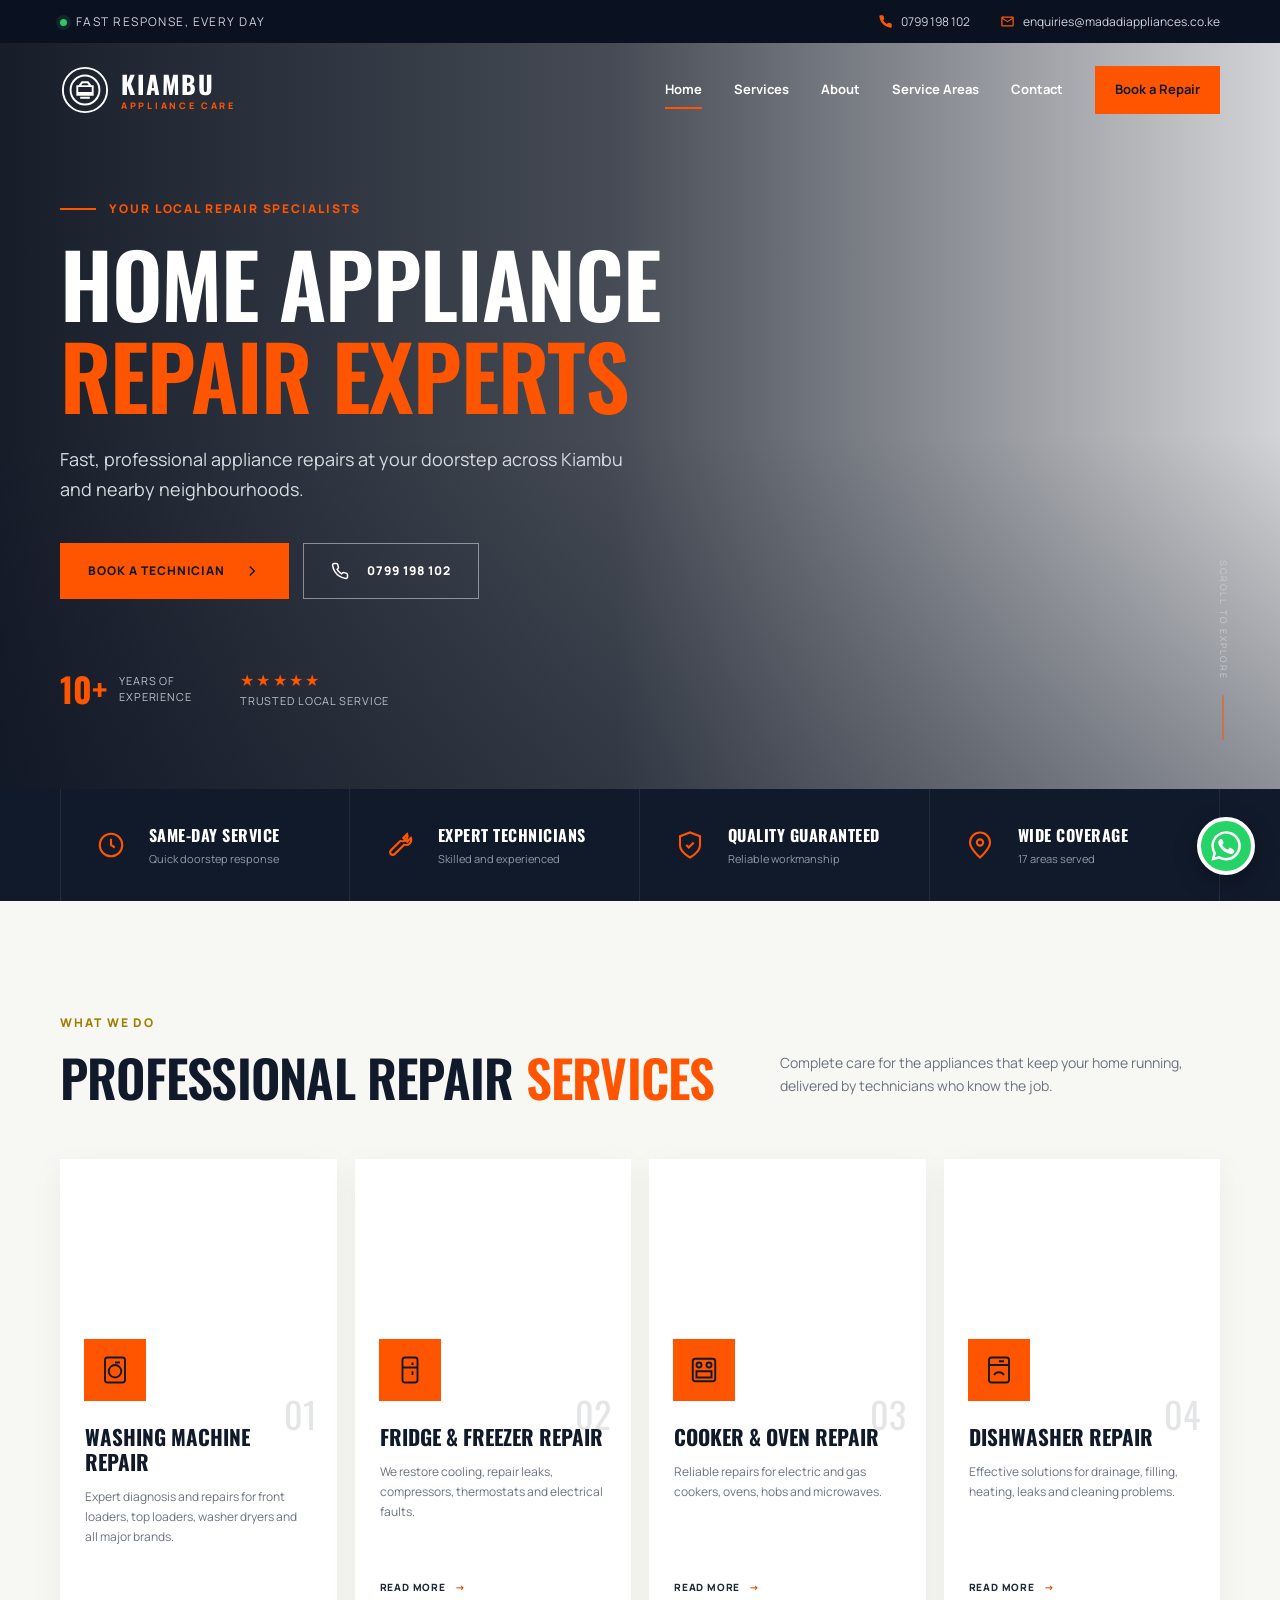
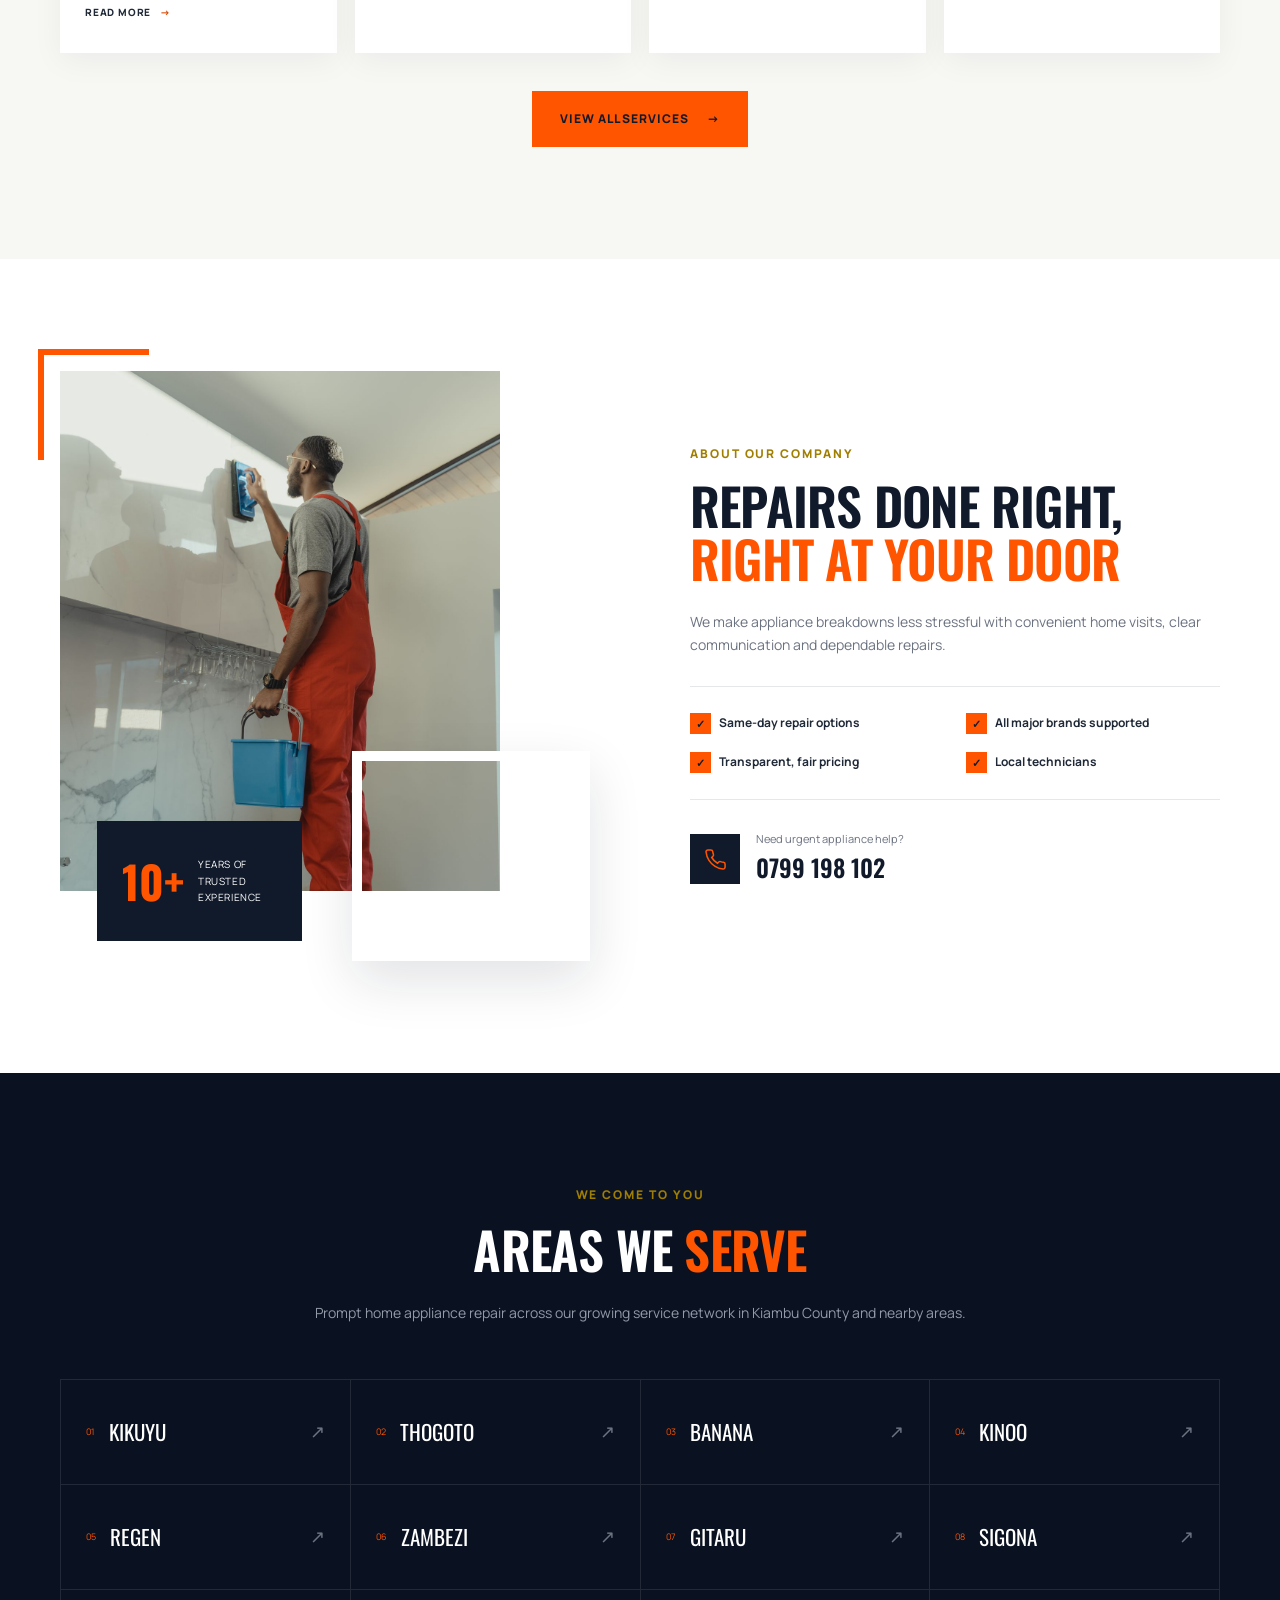
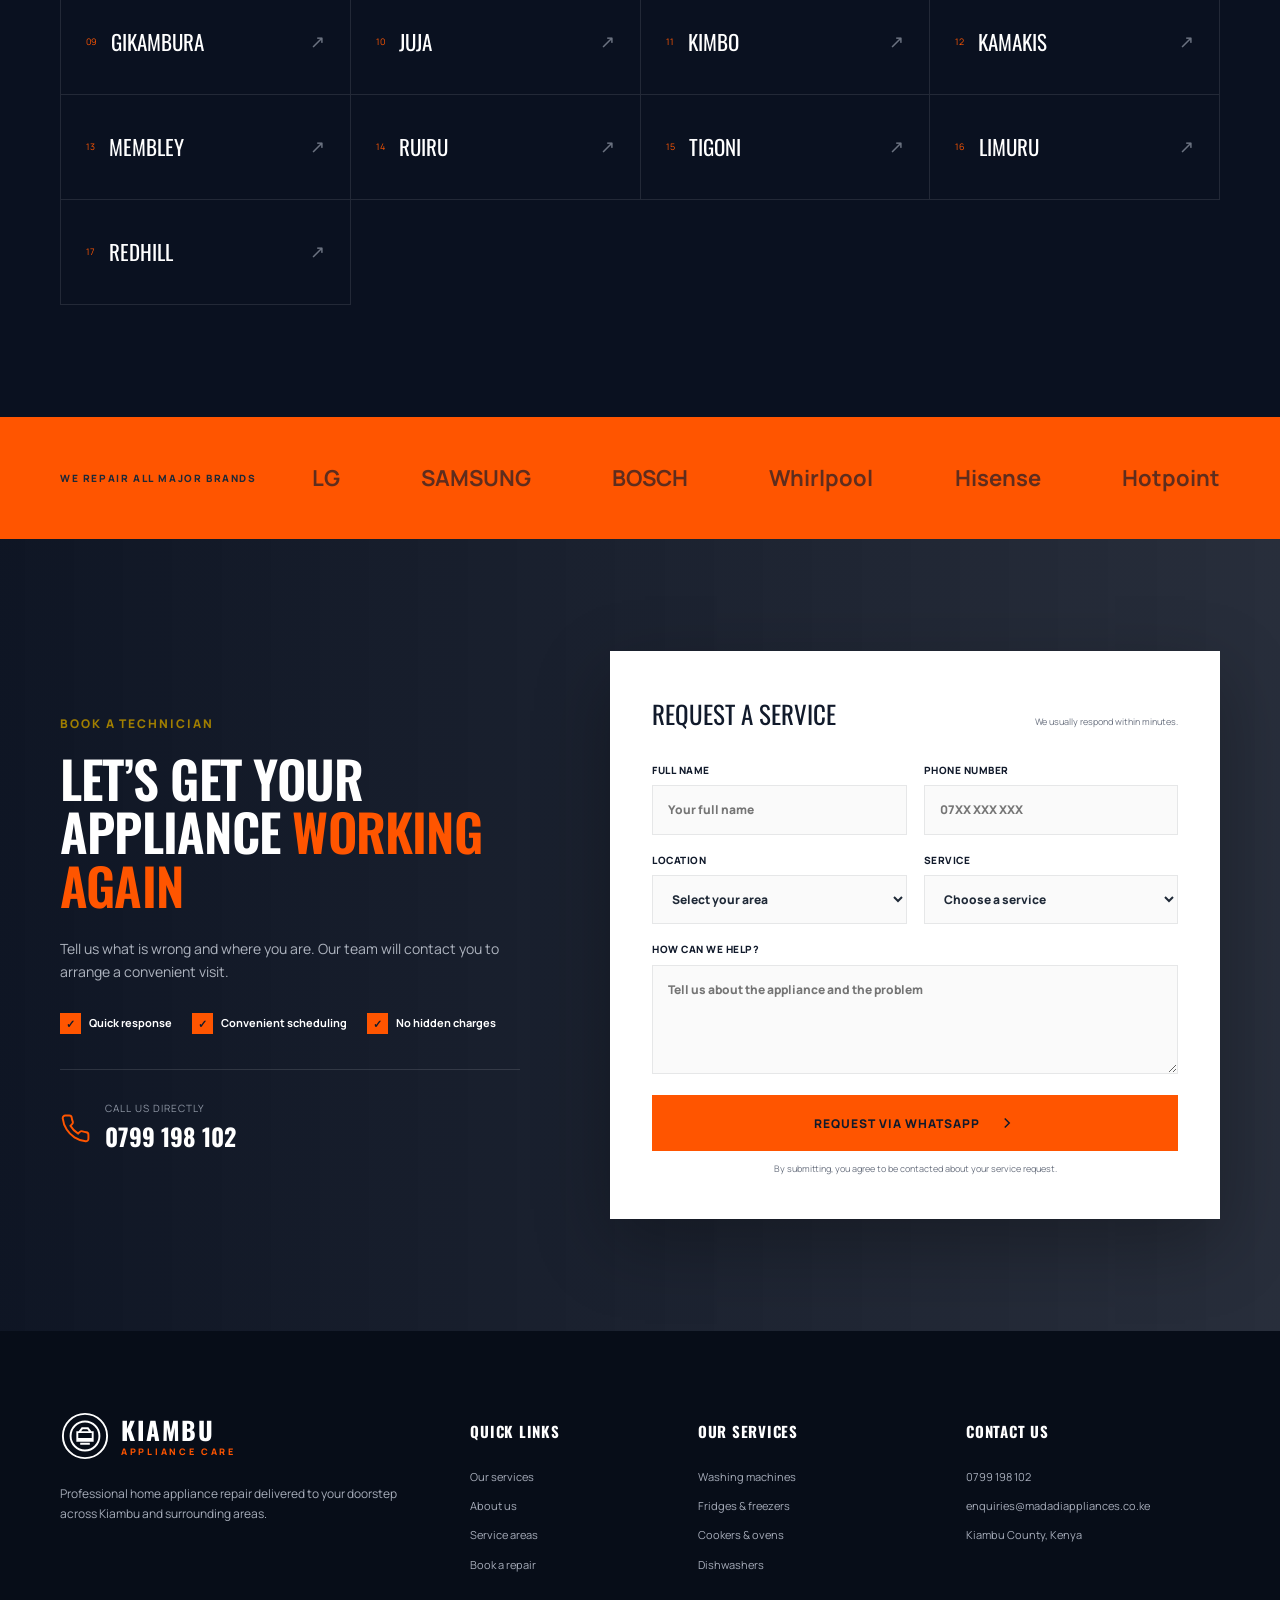
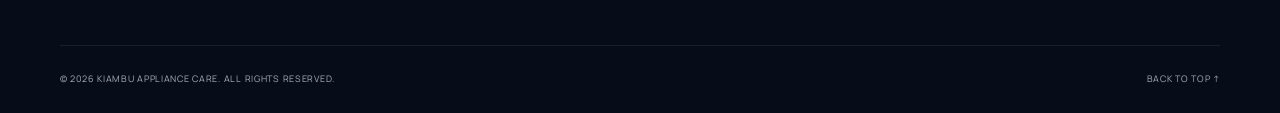
<file: index.html>
<!DOCTYPE html>
<html lang="en">
<head>
  <meta charset="UTF-8">
  <meta name="viewport" content="width=device-width, initial-scale=1.0">
  <meta name="description" content="Fast, professional home appliance repair in Kikuyu, Ruiru, Limuru and surrounding areas. Washing machines, fridges, cookers, ovens and more.">
  <title>Kiambu Appliance Care | Professional Home Appliance Repair</title>
  <link rel="icon" href="data:image/svg+xml,%3Csvg xmlns='http://www.w3.org/2000/svg' viewBox='0 0 64 64'%3E%3Crect width='64' height='64' rx='12' fill='%23111a2b'/%3E%3Ccircle cx='32' cy='32' r='20' fill='none' stroke='%23ff5500' stroke-width='4'/%3E%3Cpath d='M22 35h20M25 41h14M24 27h16v9H24z' fill='none' stroke='%23fff' stroke-width='3'/%3E%3C/svg%3E">
  <link rel="preconnect" href="https://fonts.googleapis.com">
  <link rel="preconnect" href="https://fonts.gstatic.com" crossorigin>
  <link href="https://fonts.googleapis.com/css2?family=Manrope:wght@400;500;600;700;800&family=Oswald:wght@500;600;700&display=swap" rel="stylesheet">
  <link rel="stylesheet" href="styles.css">
</head>
<body>
  <header class="site-header">
    <div class="topbar">
      <div class="container topbar-inner">
        <p><span class="topbar-label">Fast response, every day</span></p>
        <div class="topbar-links">
          <a href="tel:+254799198102" aria-label="Call 0799 198 102">
            <svg aria-hidden="true" viewBox="0 0 24 24"><path d="M22 16.92v3a2 2 0 0 1-2.18 2 19.79 19.79 0 0 1-8.63-3.07 19.5 19.5 0 0 1-6-6A19.79 19.79 0 0 1 2.12 4.18 2 2 0 0 1 4.11 2h3a2 2 0 0 1 2 1.72c.13.96.36 1.9.69 2.8a2 2 0 0 1-.45 2.11L8.08 9.91a16 16 0 0 0 6 6l1.27-1.27a2 2 0 0 1 2.11-.45c.9.33 1.84.56 2.8.69A2 2 0 0 1 22 16.92z"/></svg>
            0799 198 102
          </a>
          <a href="mailto:enquiries@madadiappliances.co.ke">
            <svg aria-hidden="true" viewBox="0 0 24 24"><path d="M4 4h16c1.1 0 2 .9 2 2v12c0 1.1-.9 2-2 2H4c-1.1 0-2-.9-2-2V6c0-1.1.9-2 2-2zm8 7 8-5H4l8 5zm0 2L4 8v10h16V8l-8 5z"/></svg>
            enquiries@madadiappliances.co.ke
          </a>
        </div>
      </div>
    </div>

    <nav class="navbar container" aria-label="Main navigation">
      <a href="index.html" class="brand" aria-label="Kiambu Appliance Care home">
        <span class="brand-mark">
          <svg aria-hidden="true" viewBox="0 0 52 52">
            <circle cx="26" cy="26" r="23"/>
            <circle cx="26" cy="26" r="15"/>
            <path d="M18 29h16M21 34h10M20 22l3-4h6l3 4M18 22h16v9H18z"/>
          </svg>
        </span>
        <span class="brand-copy"><strong>KIAMBU</strong><small>APPLIANCE CARE</small></span>
      </a>

      <button class="menu-toggle" type="button" aria-expanded="false" aria-controls="main-menu" aria-label="Open menu">
        <span></span><span></span><span></span>
      </button>

      <div class="nav-links" id="main-menu">
        <a href="index.html" aria-current="page">Home</a>
        <a href="services.html">Services</a>
        <a href="about.html">About</a>
        <a href="service-areas.html">Service Areas</a>
        <a href="contact.html">Contact</a>
        <a href="tel:+254799198102" class="nav-cta">Book a Repair</a>
      </div>
    </nav>
  </header>

  <main>
    <section class="hero" id="home">
      <div class="hero-shade"></div>
      <div class="container hero-content">
        <div class="eyebrow"><span></span> Your local repair specialists</div>
        <h1>Home Appliance<br><em>Repair Experts</em></h1>
        <p>Fast, professional appliance repairs at your doorstep across Kiambu and nearby neighbourhoods.</p>
        <div class="hero-actions">
          <a href="contact.html" class="button button-primary">Book a Technician
            <svg aria-hidden="true" viewBox="0 0 24 24"><path d="m9 18 6-6-6-6"/></svg>
          </a>
          <a href="tel:+254799198102" class="button button-outline">
            <svg aria-hidden="true" viewBox="0 0 24 24"><path d="M22 16.92v3a2 2 0 0 1-2.18 2 19.79 19.79 0 0 1-8.63-3.07 19.5 19.5 0 0 1-6-6A19.79 19.79 0 0 1 2.12 4.18 2 2 0 0 1 4.11 2h3a2 2 0 0 1 2 1.72c.13.96.36 1.9.69 2.8a2 2 0 0 1-.45 2.11L8.08 9.91a16 16 0 0 0 6 6l1.27-1.27a2 2 0 0 1 2.11-.45c.9.33 1.84.56 2.8.69A2 2 0 0 1 22 16.92z"/></svg>
            0799 198 102
          </a>
        </div>
        <div class="hero-trust">
          <div><strong>10+</strong><span>Years of<br>experience</span></div>
          <div class="stars"><span>★★★★★</span><small>Trusted local service</small></div>
        </div>
      </div>
      <a href="#services" class="scroll-cue" aria-label="Scroll to services"><span>Scroll to explore</span><i></i></a>
    </section>

    <section class="feature-strip" aria-label="Service benefits">
      <div class="container feature-grid">
        <article>
          <span class="feature-icon">
            <svg aria-hidden="true" viewBox="0 0 24 24"><circle cx="12" cy="12" r="9"/><path d="M12 7v5l3 2"/></svg>
          </span>
          <div><strong>Same-Day Service</strong><small>Quick doorstep response</small></div>
        </article>
        <article>
          <span class="feature-icon">
            <svg aria-hidden="true" viewBox="0 0 24 24"><path d="m14.7 6.3 3-3a4.2 4.2 0 0 1-5.4 5.4l-7.6 7.6a2 2 0 0 0 3 3l7.6-7.6a4.2 4.2 0 0 0 5.4-5.4l-3 3-3-3z"/></svg>
          </span>
          <div><strong>Expert Technicians</strong><small>Skilled and experienced</small></div>
        </article>
        <article>
          <span class="feature-icon">
            <svg aria-hidden="true" viewBox="0 0 24 24"><path d="M12 22s8-4 8-10V5l-8-3-8 3v7c0 6 8 10 8 10z"/><path d="m9 12 2 2 4-4"/></svg>
          </span>
          <div><strong>Quality Guaranteed</strong><small>Reliable workmanship</small></div>
        </article>
        <article>
          <span class="feature-icon">
            <svg aria-hidden="true" viewBox="0 0 24 24"><path d="M20 10c0 5-8 12-8 12S4 15 4 10a8 8 0 1 1 16 0z"/><circle cx="12" cy="10" r="2.5"/></svg>
          </span>
          <div><strong>Wide Coverage</strong><small>17 areas served</small></div>
        </article>
      </div>
    </section>

    <section class="section services" id="services">
      <div class="container">
        <div class="section-heading split-heading">
          <div>
            <p class="kicker">What we do</p>
            <h2>Professional Repair <em>Services</em></h2>
          </div>
          <p>Complete care for the appliances that keep your home running, delivered by technicians who know the job.</p>
        </div>

        <div class="service-grid">
          <article class="service-card service-card-featured">
            <div class="service-image image-washer"></div>
            <div class="service-body">
              <span class="service-number">01</span>
              <span class="service-icon">
                <svg aria-hidden="true" viewBox="0 0 24 24"><rect x="4" y="2" width="16" height="20" rx="2"/><circle cx="12" cy="13" r="5"/><path d="M8 6h.01M12 6h4"/></svg>
              </span>
              <h3>Washing Machine Repair</h3>
              <p>Expert diagnosis and repairs for front loaders, top loaders, washer dryers and all major brands.</p>
              <a href="washing-machine-repair.html">Read more <span>→</span></a>
            </div>
          </article>
          <article class="service-card">
            <div class="service-image image-fridge"></div>
            <div class="service-body">
              <span class="service-number">02</span>
              <span class="service-icon">
                <svg aria-hidden="true" viewBox="0 0 24 24"><rect x="6" y="2" width="12" height="20" rx="2"/><path d="M6 10h12M14 6v2M14 13v3"/></svg>
              </span>
              <h3>Fridge & Freezer Repair</h3>
              <p>We restore cooling, repair leaks, compressors, thermostats and electrical faults.</p>
              <a href="fridge-freezer-repair.html">Read more <span>→</span></a>
            </div>
          </article>
          <article class="service-card">
            <div class="service-image image-cooker"></div>
            <div class="service-body">
              <span class="service-number">03</span>
              <span class="service-icon">
                <svg aria-hidden="true" viewBox="0 0 24 24"><rect x="3" y="3" width="18" height="18" rx="2"/><circle cx="8" cy="8" r="2"/><circle cx="16" cy="8" r="2"/><path d="M6 13h12v5H6z"/></svg>
              </span>
              <h3>Cooker & Oven Repair</h3>
              <p>Reliable repairs for electric and gas cookers, ovens, hobs and microwaves.</p>
              <a href="cooker-oven-repair.html">Read more <span>→</span></a>
            </div>
          </article>
          <article class="service-card">
            <div class="service-image image-dishwasher"></div>
            <div class="service-body">
              <span class="service-number">04</span>
              <span class="service-icon">
                <svg aria-hidden="true" viewBox="0 0 24 24"><rect x="4" y="2" width="16" height="20" rx="2"/><path d="M4 8h16M8 5h.01M12 5h4M8 16c2-3 6-3 8 0"/></svg>
              </span>
              <h3>Dishwasher Repair</h3>
              <p>Effective solutions for drainage, filling, heating, leaks and cleaning problems.</p>
              <a href="dishwasher-repair.html">Read more <span>→</span></a>
            </div>
          </article>
        </div>
        <div class="section-action"><a href="services.html" class="button button-primary">View all services <span>→</span></a></div>
      </div>
    </section>

    <section class="section about" id="about">
      <div class="container about-grid">
        <div class="about-visual">
          <div class="about-main-image" role="img" aria-label="Black male cleaner working in a modern kitchen"></div>
          <div class="experience-badge"><strong>10+</strong><span>Years of trusted<br>experience</span></div>
          <div class="about-accent-image" role="img" aria-label="Appliance repair tools"></div>
        </div>
        <div class="about-copy">
          <p class="kicker">About our company</p>
          <h2>Repairs Done Right,<br><em>Right at Your Door</em></h2>
          <p class="lead">We make appliance breakdowns less stressful with convenient home visits, clear communication and dependable repairs.</p>
          <div class="check-grid">
            <div><span>✓</span>Same-day repair options</div>
            <div><span>✓</span>All major brands supported</div>
            <div><span>✓</span>Transparent, fair pricing</div>
            <div><span>✓</span>Local technicians</div>
          </div>
          <div class="emergency-box">
            <span class="emergency-icon">
              <svg aria-hidden="true" viewBox="0 0 24 24"><path d="M22 16.92v3a2 2 0 0 1-2.18 2 19.79 19.79 0 0 1-8.63-3.07 19.5 19.5 0 0 1-6-6A19.79 19.79 0 0 1 2.12 4.18 2 2 0 0 1 4.11 2h3a2 2 0 0 1 2 1.72c.13.96.36 1.9.69 2.8a2 2 0 0 1-.45 2.11L8.08 9.91a16 16 0 0 0 6 6l1.27-1.27a2 2 0 0 1 2.11-.45c.9.33 1.84.56 2.8.69A2 2 0 0 1 22 16.92z"/></svg>
            </span>
            <div><small>Need urgent appliance help?</small><a href="tel:+254799198102">0799 198 102</a></div>
          </div>
        </div>
      </div>
    </section>

    <section class="section areas" id="areas">
      <div class="container">
        <div class="section-heading centered">
          <p class="kicker">We come to you</p>
          <h2>Areas We <em>Serve</em></h2>
          <p>Prompt home appliance repair across our growing service network in Kiambu County and nearby areas.</p>
        </div>
        <div class="area-grid">
          <a href="#contact"><span>01</span>Kikuyu<i>↗</i></a>
          <a href="#contact"><span>02</span>Thogoto<i>↗</i></a>
          <a href="#contact"><span>03</span>Banana<i>↗</i></a>
          <a href="#contact"><span>04</span>Kinoo<i>↗</i></a>
          <a href="#contact"><span>05</span>Regen<i>↗</i></a>
          <a href="#contact"><span>06</span>Zambezi<i>↗</i></a>
          <a href="#contact"><span>07</span>Gitaru<i>↗</i></a>
          <a href="#contact"><span>08</span>Sigona<i>↗</i></a>
          <a href="#contact"><span>09</span>Gikambura<i>↗</i></a>
          <a href="#contact"><span>10</span>Juja<i>↗</i></a>
          <a href="#contact"><span>11</span>Kimbo<i>↗</i></a>
          <a href="#contact"><span>12</span>Kamakis<i>↗</i></a>
          <a href="#contact"><span>13</span>Membley<i>↗</i></a>
          <a href="#contact"><span>14</span>Ruiru<i>↗</i></a>
          <a href="#contact"><span>15</span>Tigoni<i>↗</i></a>
          <a href="#contact"><span>16</span>Limuru<i>↗</i></a>
          <a href="#contact"><span>17</span>Redhill<i>↗</i></a>
        </div>
      </div>
    </section>

    <section class="brand-band">
      <div class="container">
        <p>We repair all major brands</p>
        <div class="brands">
          <strong>LG</strong><strong>SAMSUNG</strong><strong>BOSCH</strong><strong>Whirlpool</strong><strong>Hisense</strong><strong>Hotpoint</strong>
        </div>
      </div>
    </section>

    <section class="section booking" id="contact">
      <div class="container booking-grid">
        <div class="booking-copy">
          <p class="kicker">Book a technician</p>
          <h2>Let’s Get Your Appliance <em>Working Again</em></h2>
          <p>Tell us what is wrong and where you are. Our team will contact you to arrange a convenient visit.</p>
          <ul>
            <li><span>✓</span>Quick response</li>
            <li><span>✓</span>Convenient scheduling</li>
            <li><span>✓</span>No hidden charges</li>
          </ul>
          <div class="contact-mini">
            <a href="tel:+254799198102">
              <svg aria-hidden="true" viewBox="0 0 24 24"><path d="M22 16.92v3a2 2 0 0 1-2.18 2 19.79 19.79 0 0 1-8.63-3.07 19.5 19.5 0 0 1-6-6A19.79 19.79 0 0 1 2.12 4.18 2 2 0 0 1 4.11 2h3a2 2 0 0 1 2 1.72c.13.96.36 1.9.69 2.8a2 2 0 0 1-.45 2.11L8.08 9.91a16 16 0 0 0 6 6l1.27-1.27a2 2 0 0 1 2.11-.45c.9.33 1.84.56 2.8.69A2 2 0 0 1 22 16.92z"/></svg>
              <span><small>Call us directly</small><strong>0799 198 102</strong></span>
            </a>
          </div>
        </div>

        <form class="booking-form" id="booking-form">
          <div class="form-heading"><span>Request a service</span><small>We usually respond within minutes.</small></div>
          <div class="form-row">
            <label>Full name<input type="text" name="name" placeholder="Your full name" required></label>
            <label>Phone number<input type="tel" name="phone" placeholder="07XX XXX XXX" required></label>
          </div>
          <div class="form-row">
            <label>Location
              <select name="location" required>
                <option value="">Select your area</option>
                <option>Kikuyu</option><option>Thogoto</option><option>Banana</option><option>Kinoo</option>
                <option>Regen</option><option>Zambezi</option><option>Gitaru</option><option>Sigona</option>
                <option>Gikambura</option><option>Juja</option><option>Kimbo</option><option>Kamakis</option>
                <option>Membley</option><option>Ruiru</option><option>Tigoni</option><option>Limuru</option><option>Redhill</option>
              </select>
            </label>
            <label>Service
              <select name="service" required>
                <option value="">Choose a service</option>
                <option>Washing Machine Repair</option>
                <option>Fridge & Freezer Repair</option>
                <option>Cooker & Oven Repair</option>
                <option>Dishwasher Repair</option>
                <option>Microwave Repair</option>
                <option>Tumble Dryer Repair</option>
                <option>Water Dispenser Repair</option>
                <option>Extractor Hood Repair</option>
                <option>Other Appliance</option>
              </select>
            </label>
          </div>
          <label>How can we help?<textarea name="message" rows="4" placeholder="Tell us about the appliance and the problem" required></textarea></label>
          <button type="submit" class="button button-primary">Request via WhatsApp
            <svg aria-hidden="true" viewBox="0 0 24 24"><path d="m9 18 6-6-6-6"/></svg>
          </button>
          <p class="form-note">By submitting, you agree to be contacted about your service request.</p>
        </form>
      </div>
    </section>
  </main>

  <footer>
    <div class="container footer-grid">
      <div class="footer-brand">
        <a href="index.html" class="brand brand-light">
          <span class="brand-mark">
            <svg aria-hidden="true" viewBox="0 0 52 52"><circle cx="26" cy="26" r="23"/><circle cx="26" cy="26" r="15"/><path d="M18 29h16M21 34h10M20 22l3-4h6l3 4M18 22h16v9H18z"/></svg>
          </span>
          <span class="brand-copy"><strong>KIAMBU</strong><small>APPLIANCE CARE</small></span>
        </a>
        <p>Professional home appliance repair delivered to your doorstep across Kiambu and surrounding areas.</p>
      </div>
      <div>
        <h3>Quick Links</h3>
        <a href="services.html">Our services</a>
        <a href="about.html">About us</a>
        <a href="service-areas.html">Service areas</a>
        <a href="contact.html">Book a repair</a>
      </div>
      <div>
        <h3>Our Services</h3>
        <a href="#services">Washing machines</a>
        <a href="#services">Fridges & freezers</a>
        <a href="#services">Cookers & ovens</a>
        <a href="#services">Dishwashers</a>
      </div>
      <div>
        <h3>Contact Us</h3>
        <a href="tel:+254799198102">0799 198 102</a>
        <a href="mailto:enquiries@madadiappliances.co.ke">enquiries@madadiappliances.co.ke</a>
        <p>Kiambu County, Kenya</p>
      </div>
    </div>
    <div class="footer-bottom container">
      <span>© <span id="year"></span> Kiambu Appliance Care. All rights reserved.</span>
      <a href="#home">Back to top ↑</a>
    </div>
  </footer>

  <a class="whatsapp-float" href="https://wa.me/254799198102?text=Hello%2C%20I%20need%20appliance%20repair%20assistance." target="_blank" rel="noopener" aria-label="Chat with us on WhatsApp">
    <svg aria-hidden="true" viewBox="0 0 32 32"><path d="M27.3 4.7A15.8 15.8 0 0 0 2.5 23.8L.3 31.7l8.1-2.1a15.7 15.7 0 0 0 7.5 1.9h.1A15.7 15.7 0 0 0 27.3 4.7zM16 28.8a13 13 0 0 1-6.6-1.8l-.5-.3-4.8 1.3 1.3-4.7-.3-.5A13 13 0 1 1 16 28.8zm7.1-9.7c-.4-.2-2.3-1.1-2.6-1.3-.4-.1-.6-.2-.9.2-.3.4-1 1.3-1.2 1.6-.2.3-.5.3-.9.1-2.3-1.1-3.8-2-5.3-4.6-.4-.7.4-.7 1.1-2.2.1-.3.1-.6 0-.8-.1-.2-.9-2.1-1.2-2.9-.3-.8-.7-.7-.9-.7h-.8c-.3 0-.8.1-1.1.5-.4.4-1.5 1.4-1.5 3.5s1.5 4.1 1.7 4.4c.2.3 3 4.6 7.3 6.4 2.7 1.2 3.8 1.3 5.2 1.1.8-.1 2.3-.9 2.6-1.8.3-.9.3-1.7.2-1.8-.2-.2-.5-.3-.9-.5z"/></svg>
  </a>

  <script src="script.js"></script>
</body>
</html>
</file>
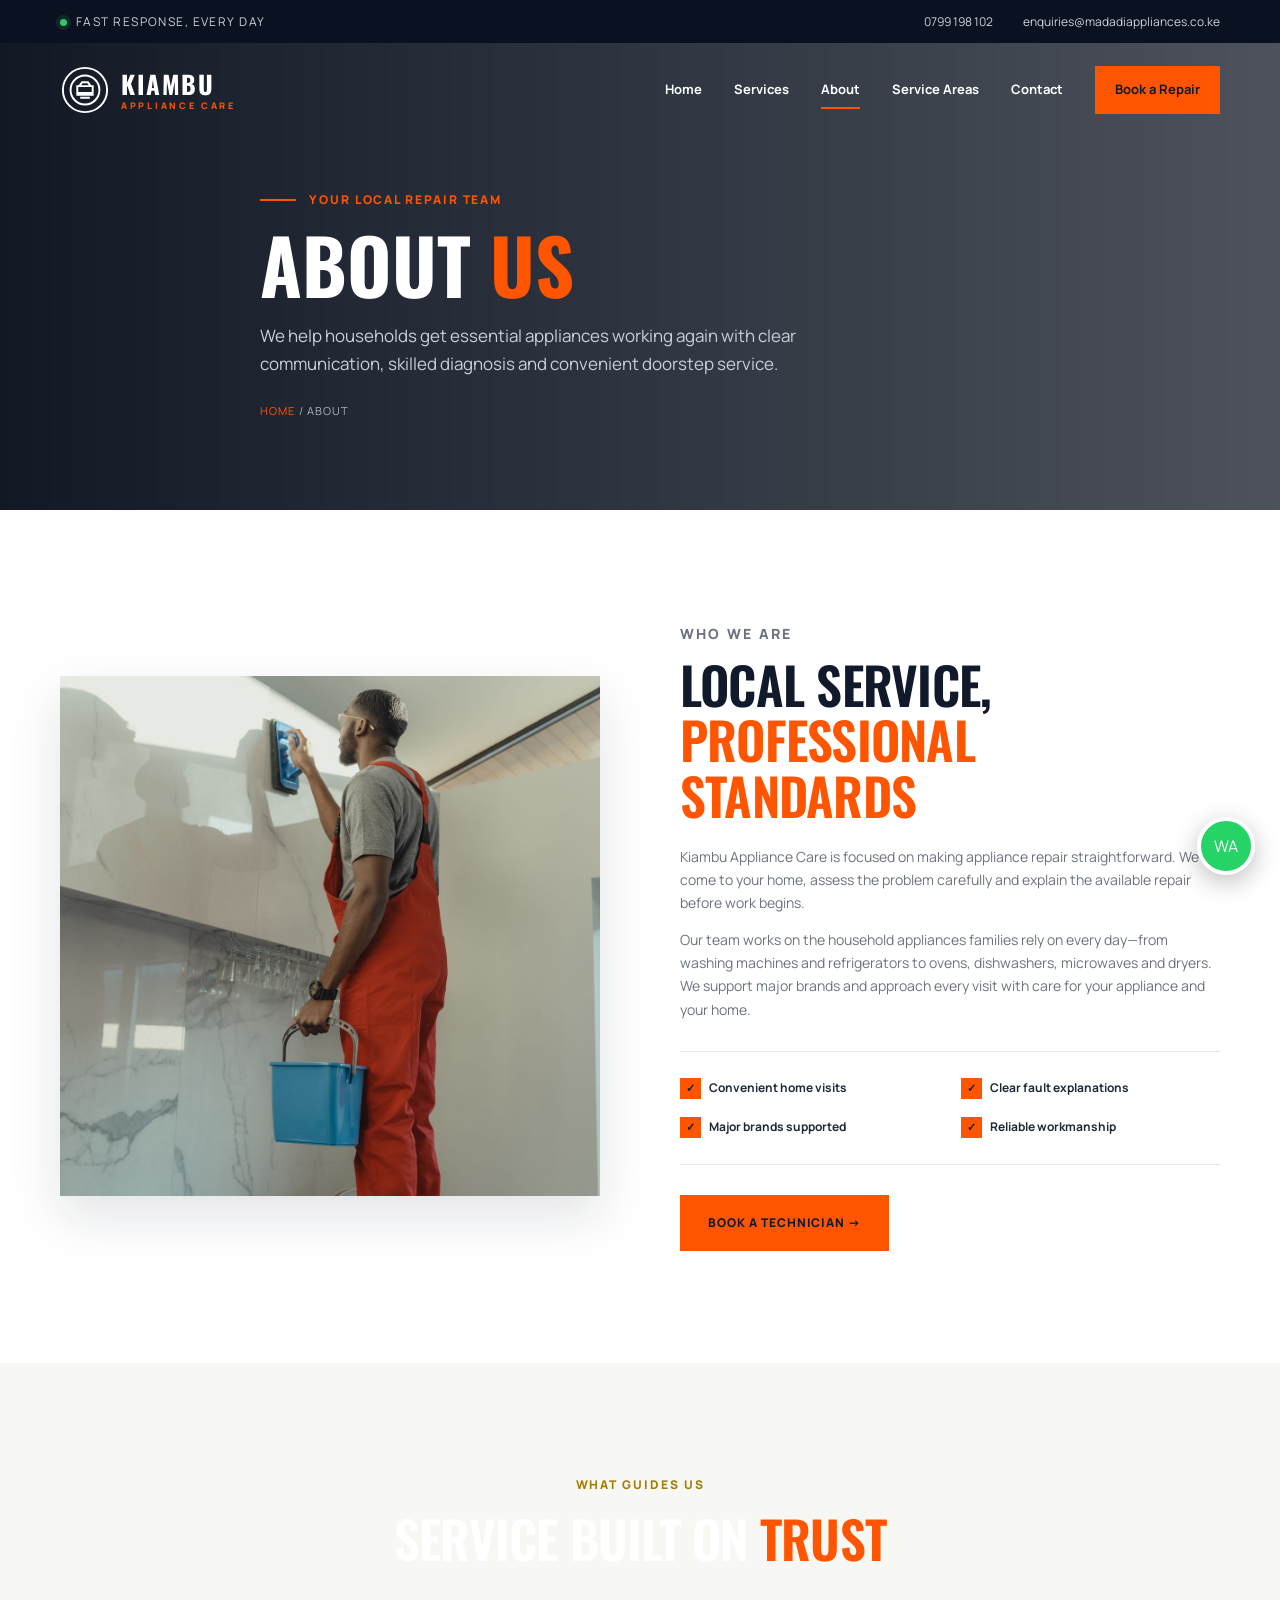
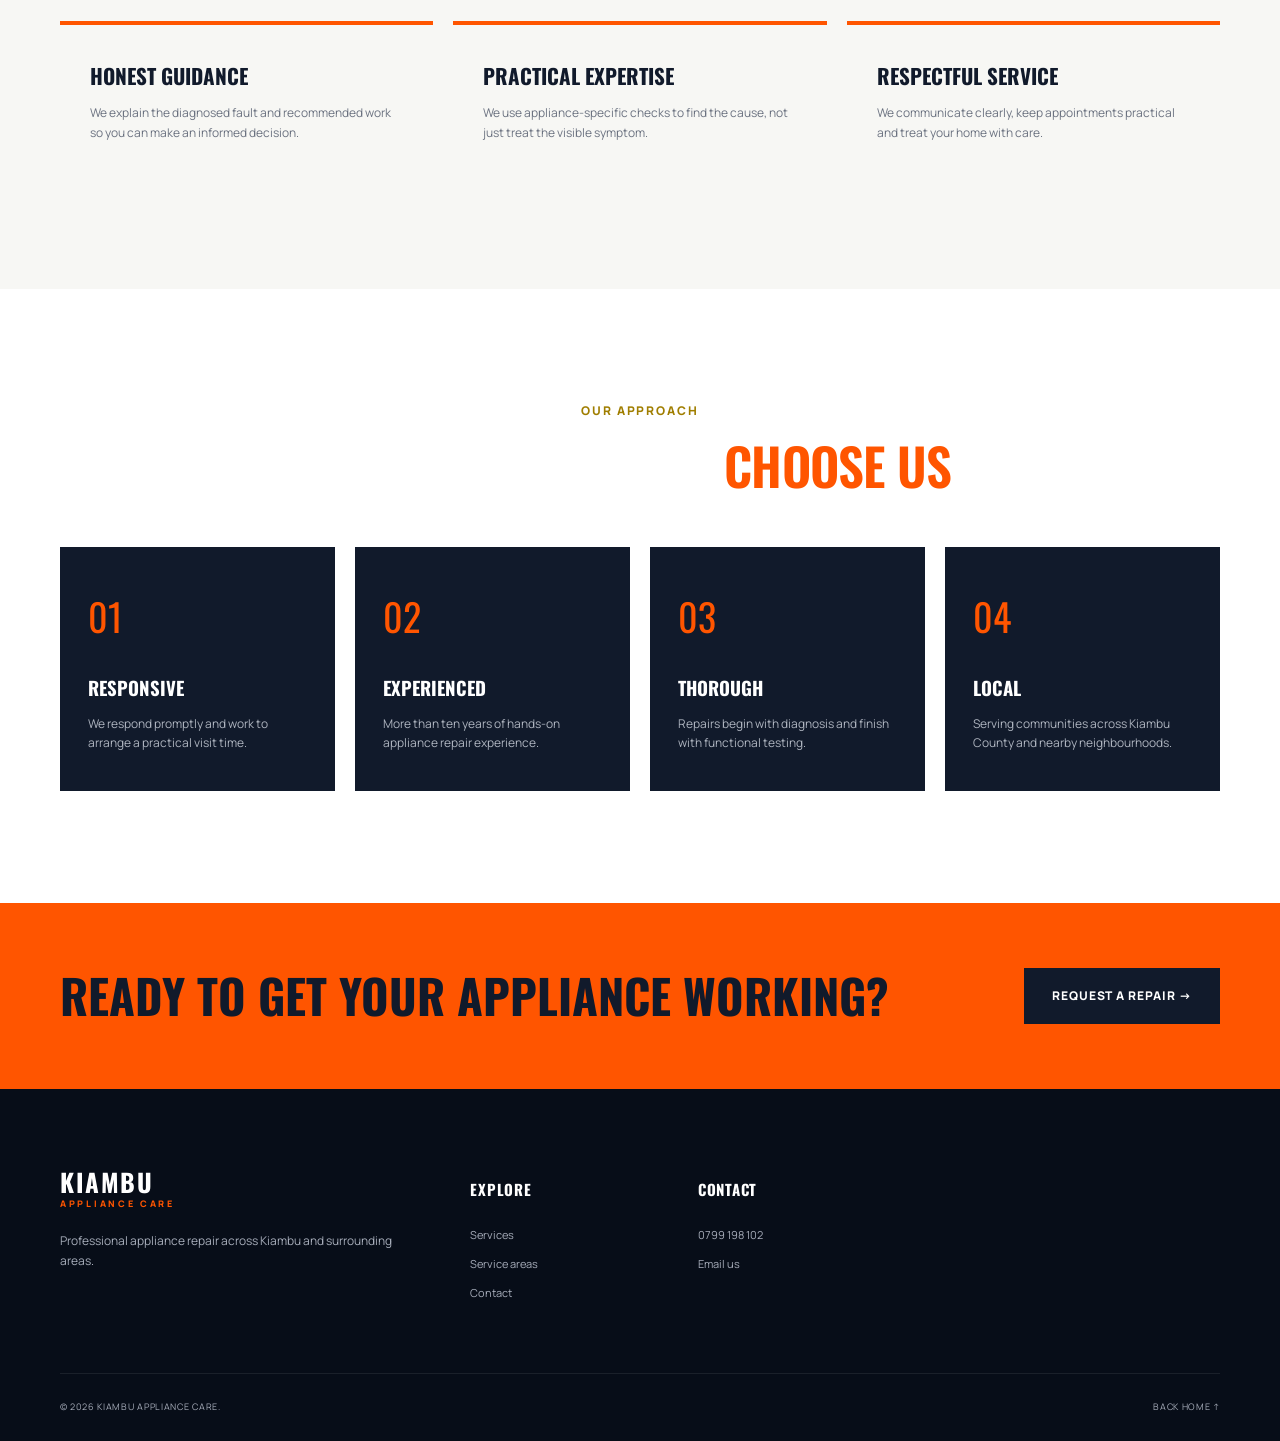
<file: about.html>
<!DOCTYPE html>
<html lang="en">
<head>
  <meta charset="UTF-8"><meta name="viewport" content="width=device-width, initial-scale=1.0">
  <meta name="description" content="Learn about Kiambu Appliance Care and our commitment to convenient, reliable home appliance repair.">
  <title>About Us | Kiambu Appliance Care</title>
  <link rel="preconnect" href="https://fonts.googleapis.com"><link rel="preconnect" href="https://fonts.gstatic.com" crossorigin><link href="https://fonts.googleapis.com/css2?family=Manrope:wght@400;500;600;700;800&family=Oswald:wght@500;600;700&display=swap" rel="stylesheet"><link rel="stylesheet" href="styles.css">
</head>
<body class="inner-page">
  <header class="site-header"><div class="topbar"><div class="container topbar-inner"><p><span class="topbar-label">Fast response, every day</span></p><div class="topbar-links"><a href="tel:+254799198102">0799 198 102</a><a href="mailto:enquiries@madadiappliances.co.ke">enquiries@madadiappliances.co.ke</a></div></div></div><nav class="navbar container" aria-label="Main navigation"><a href="index.html" class="brand"><span class="brand-mark"><svg aria-hidden="true" viewBox="0 0 52 52"><circle cx="26" cy="26" r="23"/><circle cx="26" cy="26" r="15"/><path d="M18 29h16M21 34h10M20 22l3-4h6l3 4M18 22h16v9H18z"/></svg></span><span class="brand-copy"><strong>KIAMBU</strong><small>APPLIANCE CARE</small></span></a><button class="menu-toggle" type="button" aria-expanded="false" aria-controls="main-menu" aria-label="Open menu"><span></span><span></span><span></span></button><div class="nav-links" id="main-menu"><a href="index.html">Home</a><a href="services.html">Services</a><a href="about.html" aria-current="page">About</a><a href="service-areas.html">Service Areas</a><a href="contact.html">Contact</a><a href="tel:+254799198102" class="nav-cta">Book a Repair</a></div></nav></header>
  <main>
    <section class="page-hero"><div class="container page-hero-content"><div class="eyebrow"><span></span> Your local repair team</div><h1>About <em>Us</em></h1><p>We help households get essential appliances working again with clear communication, skilled diagnosis and convenient doorstep service.</p><div class="breadcrumbs"><a href="index.html">Home</a> / About</div></div></section>
    <section class="section"><div class="container intro-grid"><div class="content-image about-team" role="img" aria-label="Technician servicing a home appliance"></div><div class="content-copy"><p class="kicker">Who we are</p><h2>Local Service, <em>Professional Standards</em></h2><p>Kiambu Appliance Care is focused on making appliance repair straightforward. We come to your home, assess the problem carefully and explain the available repair before work begins.</p><p>Our team works on the household appliances families rely on every day—from washing machines and refrigerators to ovens, dishwashers, microwaves and dryers. We support major brands and approach every visit with care for your appliance and your home.</p><div class="check-grid"><div><span>✓</span>Convenient home visits</div><div><span>✓</span>Clear fault explanations</div><div><span>✓</span>Major brands supported</div><div><span>✓</span>Reliable workmanship</div></div><a href="contact.html" class="button button-primary">Book a technician →</a></div></div></section>
    <section class="section light-section"><div class="container"><div class="section-heading centered"><p class="kicker">What guides us</p><h2>Service Built on <em>Trust</em></h2></div><div class="value-grid"><article class="value-card"><strong>Honest guidance</strong><p>We explain the diagnosed fault and recommended work so you can make an informed decision.</p></article><article class="value-card"><strong>Practical expertise</strong><p>We use appliance-specific checks to find the cause, not just treat the visible symptom.</p></article><article class="value-card"><strong>Respectful service</strong><p>We communicate clearly, keep appointments practical and treat your home with care.</p></article></div></div></section>
    <section class="section"><div class="container"><div class="section-heading centered"><p class="kicker">Our approach</p><h2>Why Homeowners <em>Choose Us</em></h2></div><div class="process-grid"><article class="process-card"><h3>Responsive</h3><p>We respond promptly and work to arrange a practical visit time.</p></article><article class="process-card"><h3>Experienced</h3><p>More than ten years of hands-on appliance repair experience.</p></article><article class="process-card"><h3>Thorough</h3><p>Repairs begin with diagnosis and finish with functional testing.</p></article><article class="process-card"><h3>Local</h3><p>Serving communities across Kiambu County and nearby neighbourhoods.</p></article></div></div></section>
    <section class="cta-band"><div class="container"><h2>Ready to get your appliance working?</h2><a href="contact.html" class="button">Request a repair →</a></div></section>
  </main>
  <footer><div class="container footer-grid"><div class="footer-brand"><a href="index.html" class="brand brand-light"><span class="brand-copy"><strong>KIAMBU</strong><small>APPLIANCE CARE</small></span></a><p>Professional appliance repair across Kiambu and surrounding areas.</p></div><div><h3>Explore</h3><a href="services.html">Services</a><a href="service-areas.html">Service areas</a><a href="contact.html">Contact</a></div><div><h3>Contact</h3><a href="tel:+254799198102">0799 198 102</a><a href="mailto:enquiries@madadiappliances.co.ke">Email us</a></div></div><div class="footer-bottom container"><span>© <span class="current-year"></span> Kiambu Appliance Care.</span><a href="index.html">Back home ↑</a></div></footer>
  <a class="whatsapp-float" href="https://wa.me/254799198102?text=Hello%2C%20I%20need%20appliance%20repair%20assistance." target="_blank" rel="noopener" aria-label="Chat on WhatsApp">WA</a><script src="script.js"></script>
</body>
</html>
</file>
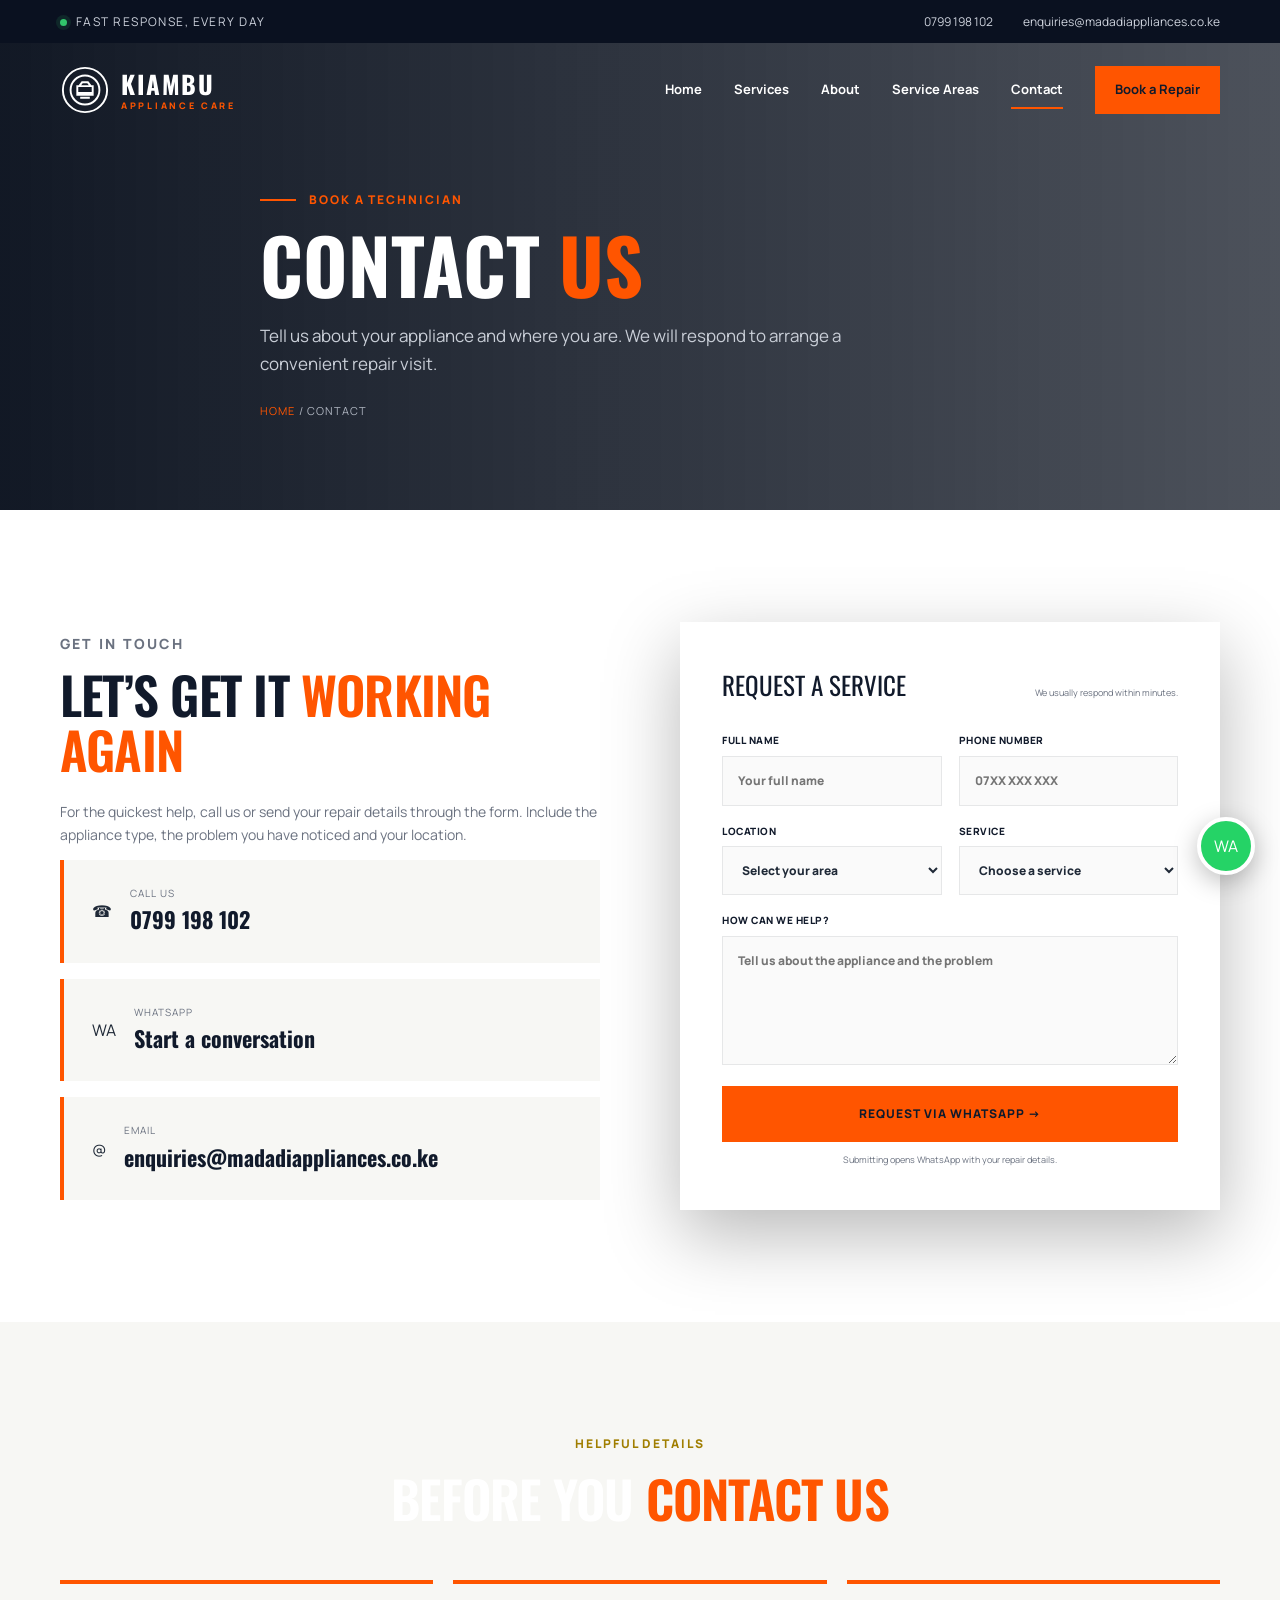
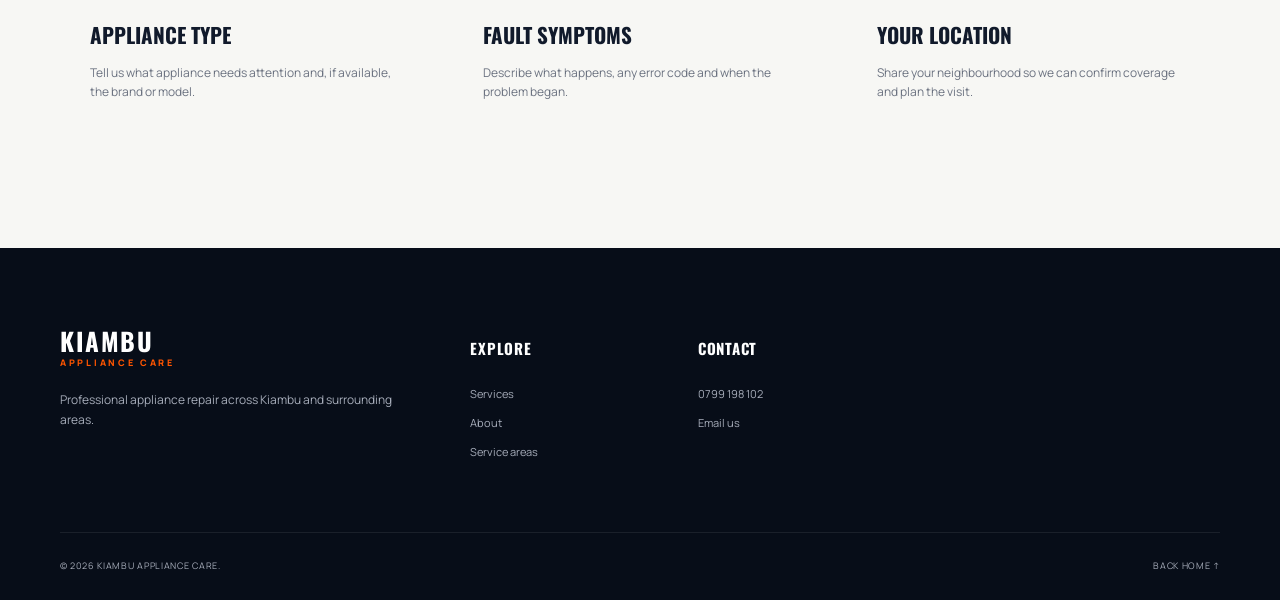
<file: contact.html>
<!DOCTYPE html>
<html lang="en">
<head>
  <meta charset="UTF-8"><meta name="viewport" content="width=device-width, initial-scale=1.0"><meta name="description" content="Contact Kiambu Appliance Care to book professional home appliance repair."><title>Contact & Book a Repair | Kiambu Appliance Care</title>
  <link rel="preconnect" href="https://fonts.googleapis.com"><link rel="preconnect" href="https://fonts.gstatic.com" crossorigin><link href="https://fonts.googleapis.com/css2?family=Manrope:wght@400;500;600;700;800&family=Oswald:wght@500;600;700&display=swap" rel="stylesheet"><link rel="stylesheet" href="styles.css">
</head>
<body class="inner-page">
  <header class="site-header"><div class="topbar"><div class="container topbar-inner"><p><span class="topbar-label">Fast response, every day</span></p><div class="topbar-links"><a href="tel:+254799198102">0799 198 102</a><a href="mailto:enquiries@madadiappliances.co.ke">enquiries@madadiappliances.co.ke</a></div></div></div><nav class="navbar container" aria-label="Main navigation"><a href="index.html" class="brand"><span class="brand-mark"><svg aria-hidden="true" viewBox="0 0 52 52"><circle cx="26" cy="26" r="23"/><circle cx="26" cy="26" r="15"/><path d="M18 29h16M21 34h10M20 22l3-4h6l3 4M18 22h16v9H18z"/></svg></span><span class="brand-copy"><strong>KIAMBU</strong><small>APPLIANCE CARE</small></span></a><button class="menu-toggle" type="button" aria-expanded="false" aria-controls="main-menu" aria-label="Open menu"><span></span><span></span><span></span></button><div class="nav-links" id="main-menu"><a href="index.html">Home</a><a href="services.html">Services</a><a href="about.html">About</a><a href="service-areas.html">Service Areas</a><a href="contact.html" aria-current="page">Contact</a><a href="tel:+254799198102" class="nav-cta">Book a Repair</a></div></nav></header>
  <main>
    <section class="page-hero"><div class="container page-hero-content"><div class="eyebrow"><span></span> Book a technician</div><h1>Contact <em>Us</em></h1><p>Tell us about your appliance and where you are. We will respond to arrange a convenient repair visit.</p><div class="breadcrumbs"><a href="index.html">Home</a> / Contact</div></div></section>
    <section class="section"><div class="container contact-page-grid"><div class="content-copy"><p class="kicker">Get in touch</p><h2>Let’s Get It <em>Working Again</em></h2><p>For the quickest help, call us or send your repair details through the form. Include the appliance type, the problem you have noticed and your location.</p><div class="contact-cards"><a class="contact-card" href="tel:+254799198102"><span>☎</span><span><small>Call us</small><strong>0799 198 102</strong></span></a><a class="contact-card" href="https://wa.me/254799198102" target="_blank" rel="noopener"><span>WA</span><span><small>WhatsApp</small><strong>Start a conversation</strong></span></a><a class="contact-card" href="mailto:enquiries@madadiappliances.co.ke"><span>@</span><span><small>Email</small><strong>enquiries@madadiappliances.co.ke</strong></span></a></div></div>
        <form class="booking-form" id="booking-form"><div class="form-heading"><span>Request a service</span><small>We usually respond within minutes.</small></div><div class="form-row"><label>Full name<input type="text" name="name" placeholder="Your full name" required></label><label>Phone number<input type="tel" name="phone" placeholder="07XX XXX XXX" required></label></div><div class="form-row"><label>Location<select name="location" required><option value="">Select your area</option><option>Kikuyu</option><option>Thogoto</option><option>Banana</option><option>Kinoo</option><option>Regen</option><option>Zambezi</option><option>Gitaru</option><option>Sigona</option><option>Gikambura</option><option>Juja</option><option>Kimbo</option><option>Kamakis</option><option>Membley</option><option>Ruiru</option><option>Tigoni</option><option>Limuru</option><option>Redhill</option></select></label><label>Service<select name="service" required><option value="">Choose a service</option><option>Washing Machine Repair</option><option>Fridge & Freezer Repair</option><option>Cooker & Oven Repair</option><option>Dishwasher Repair</option><option>Microwave Repair</option><option>Tumble Dryer Repair</option><option>Water Dispenser Repair</option><option>Extractor Hood Repair</option><option>Other Appliance</option></select></label></div><label>How can we help?<textarea name="message" rows="5" placeholder="Tell us about the appliance and the problem" required></textarea></label><button type="submit" class="button button-primary">Request via WhatsApp →</button><p class="form-note">Submitting opens WhatsApp with your repair details.</p></form>
      </div></section>
    <section class="section light-section"><div class="container"><div class="section-heading centered"><p class="kicker">Helpful details</p><h2>Before You <em>Contact Us</em></h2></div><div class="value-grid"><article class="value-card"><strong>Appliance type</strong><p>Tell us what appliance needs attention and, if available, the brand or model.</p></article><article class="value-card"><strong>Fault symptoms</strong><p>Describe what happens, any error code and when the problem began.</p></article><article class="value-card"><strong>Your location</strong><p>Share your neighbourhood so we can confirm coverage and plan the visit.</p></article></div></div></section>
  </main>
  <footer><div class="container footer-grid"><div class="footer-brand"><a href="index.html" class="brand brand-light"><span class="brand-copy"><strong>KIAMBU</strong><small>APPLIANCE CARE</small></span></a><p>Professional appliance repair across Kiambu and surrounding areas.</p></div><div><h3>Explore</h3><a href="services.html">Services</a><a href="about.html">About</a><a href="service-areas.html">Service areas</a></div><div><h3>Contact</h3><a href="tel:+254799198102">0799 198 102</a><a href="mailto:enquiries@madadiappliances.co.ke">Email us</a></div></div><div class="footer-bottom container"><span>© <span class="current-year"></span> Kiambu Appliance Care.</span><a href="index.html">Back home ↑</a></div></footer>
  <a class="whatsapp-float" href="https://wa.me/254799198102?text=Hello%2C%20I%20need%20appliance%20repair%20assistance." target="_blank" rel="noopener" aria-label="Chat on WhatsApp">WA</a><script src="script.js"></script>
</body>
</html>
</file>
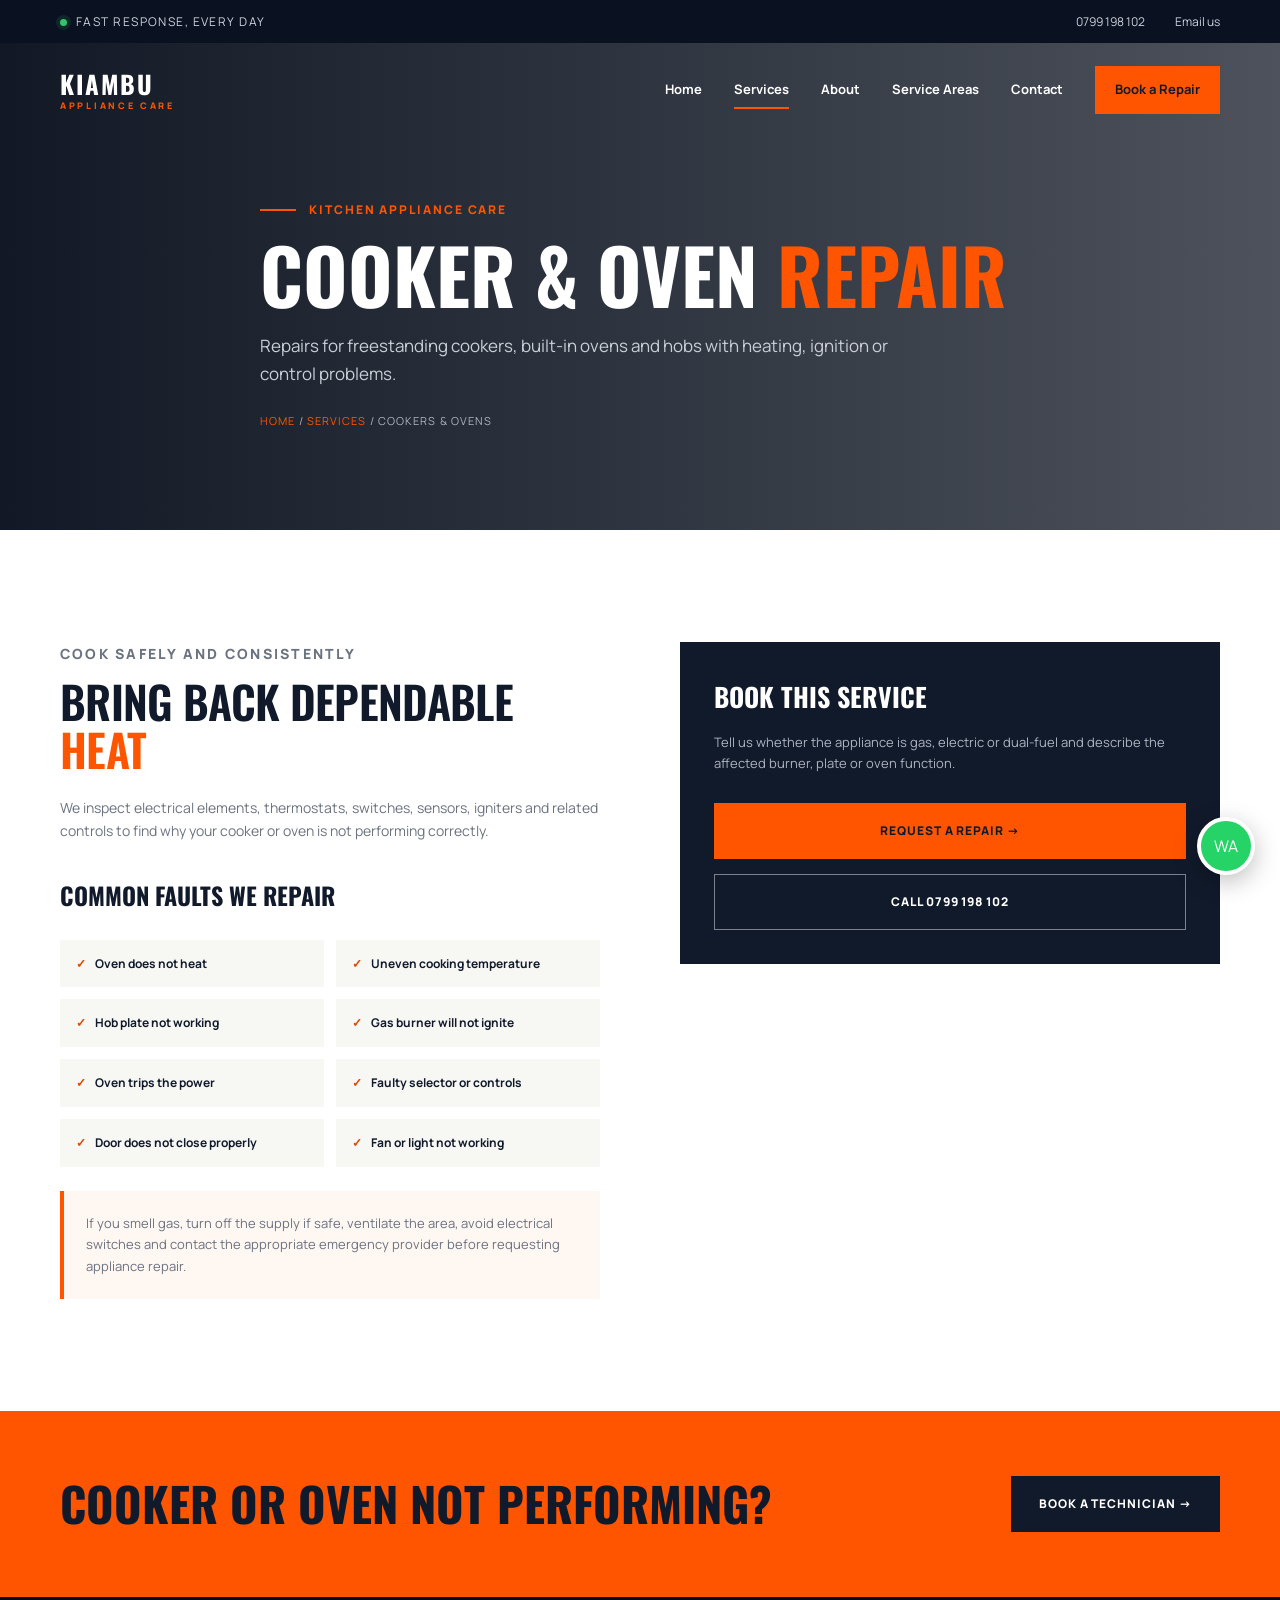
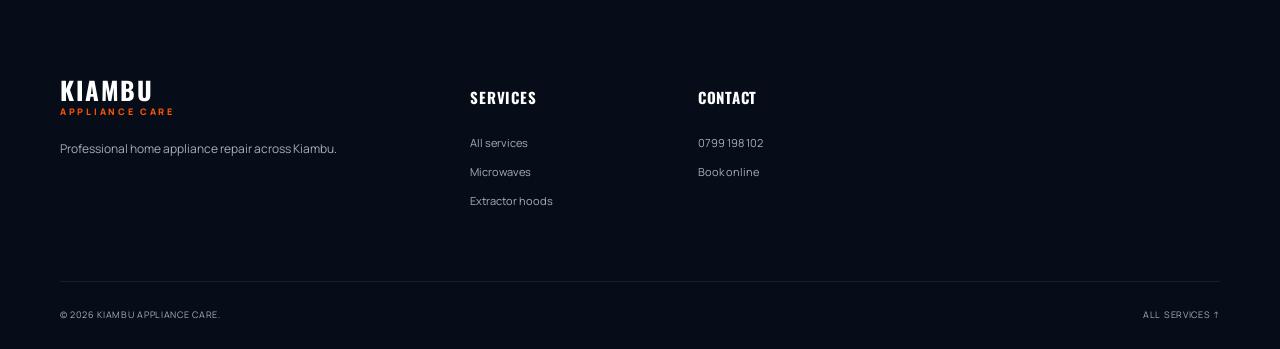
<file: cooker-oven-repair.html>
<!DOCTYPE html>
<html lang="en">
<head><meta charset="UTF-8"><meta name="viewport" content="width=device-width, initial-scale=1.0"><meta name="description" content="Electric and gas cooker, oven and hob repair across Kiambu."><title>Cooker & Oven Repair | Kiambu Appliance Care</title><link rel="preconnect" href="https://fonts.googleapis.com"><link rel="preconnect" href="https://fonts.gstatic.com" crossorigin><link href="https://fonts.googleapis.com/css2?family=Manrope:wght@400;500;600;700;800&family=Oswald:wght@500;600;700&display=swap" rel="stylesheet"><link rel="stylesheet" href="styles.css"></head>
<body class="inner-page">
  <header class="site-header"><div class="topbar"><div class="container topbar-inner"><p><span class="topbar-label">Fast response, every day</span></p><div class="topbar-links"><a href="tel:+254799198102">0799 198 102</a><a href="mailto:enquiries@madadiappliances.co.ke">Email us</a></div></div></div><nav class="navbar container"><a href="index.html" class="brand"><span class="brand-copy"><strong>KIAMBU</strong><small>APPLIANCE CARE</small></span></a><button class="menu-toggle" type="button" aria-expanded="false" aria-controls="main-menu" aria-label="Open menu"><span></span><span></span><span></span></button><div class="nav-links" id="main-menu"><a href="index.html">Home</a><a href="services.html" aria-current="page">Services</a><a href="about.html">About</a><a href="service-areas.html">Service Areas</a><a href="contact.html">Contact</a><a href="tel:+254799198102" class="nav-cta">Book a Repair</a></div></nav></header>
  <main><section class="page-hero detail-hero"><div class="container page-hero-content"><div class="eyebrow"><span></span> Kitchen appliance care</div><h1>Cooker & Oven <em>Repair</em></h1><p>Repairs for freestanding cookers, built-in ovens and hobs with heating, ignition or control problems.</p><div class="breadcrumbs"><a href="index.html">Home</a> / <a href="services.html">Services</a> / Cookers & Ovens</div></div></section>
    <section class="section"><div class="container detail-grid"><article class="detail-content"><p class="kicker">Cook safely and consistently</p><h2>Bring Back Dependable <em>Heat</em></h2><p>We inspect electrical elements, thermostats, switches, sensors, igniters and related controls to find why your cooker or oven is not performing correctly.</p><h3>Common faults we repair</h3><ul class="repair-list"><li>Oven does not heat</li><li>Uneven cooking temperature</li><li>Hob plate not working</li><li>Gas burner will not ignite</li><li>Oven trips the power</li><li>Faulty selector or controls</li><li>Door does not close properly</li><li>Fan or light not working</li></ul><div class="detail-note">If you smell gas, turn off the supply if safe, ventilate the area, avoid electrical switches and contact the appropriate emergency provider before requesting appliance repair.</div></article><aside class="service-sidebar"><h3>Book this service</h3><p>Tell us whether the appliance is gas, electric or dual-fuel and describe the affected burner, plate or oven function.</p><a href="contact.html" class="button button-primary">Request a repair →</a><a href="tel:+254799198102" class="button button-outline">Call 0799 198 102</a></aside></div></section>
    <section class="cta-band"><div class="container"><h2>Cooker or oven not performing?</h2><a href="contact.html" class="button">Book a technician →</a></div></section>
  </main><footer><div class="container footer-grid"><div class="footer-brand"><a href="index.html" class="brand brand-light"><span class="brand-copy"><strong>KIAMBU</strong><small>APPLIANCE CARE</small></span></a><p>Professional home appliance repair across Kiambu.</p></div><div><h3>Services</h3><a href="services.html">All services</a><a href="microwave-repair.html">Microwaves</a><a href="extractor-hood-repair.html">Extractor hoods</a></div><div><h3>Contact</h3><a href="tel:+254799198102">0799 198 102</a><a href="contact.html">Book online</a></div></div><div class="footer-bottom container"><span>© <span class="current-year"></span> Kiambu Appliance Care.</span><a href="services.html">All services ↑</a></div></footer><a class="whatsapp-float" href="https://wa.me/254799198102" target="_blank" rel="noopener" aria-label="Chat on WhatsApp">WA</a><script src="script.js"></script>
</body></html>
</file>
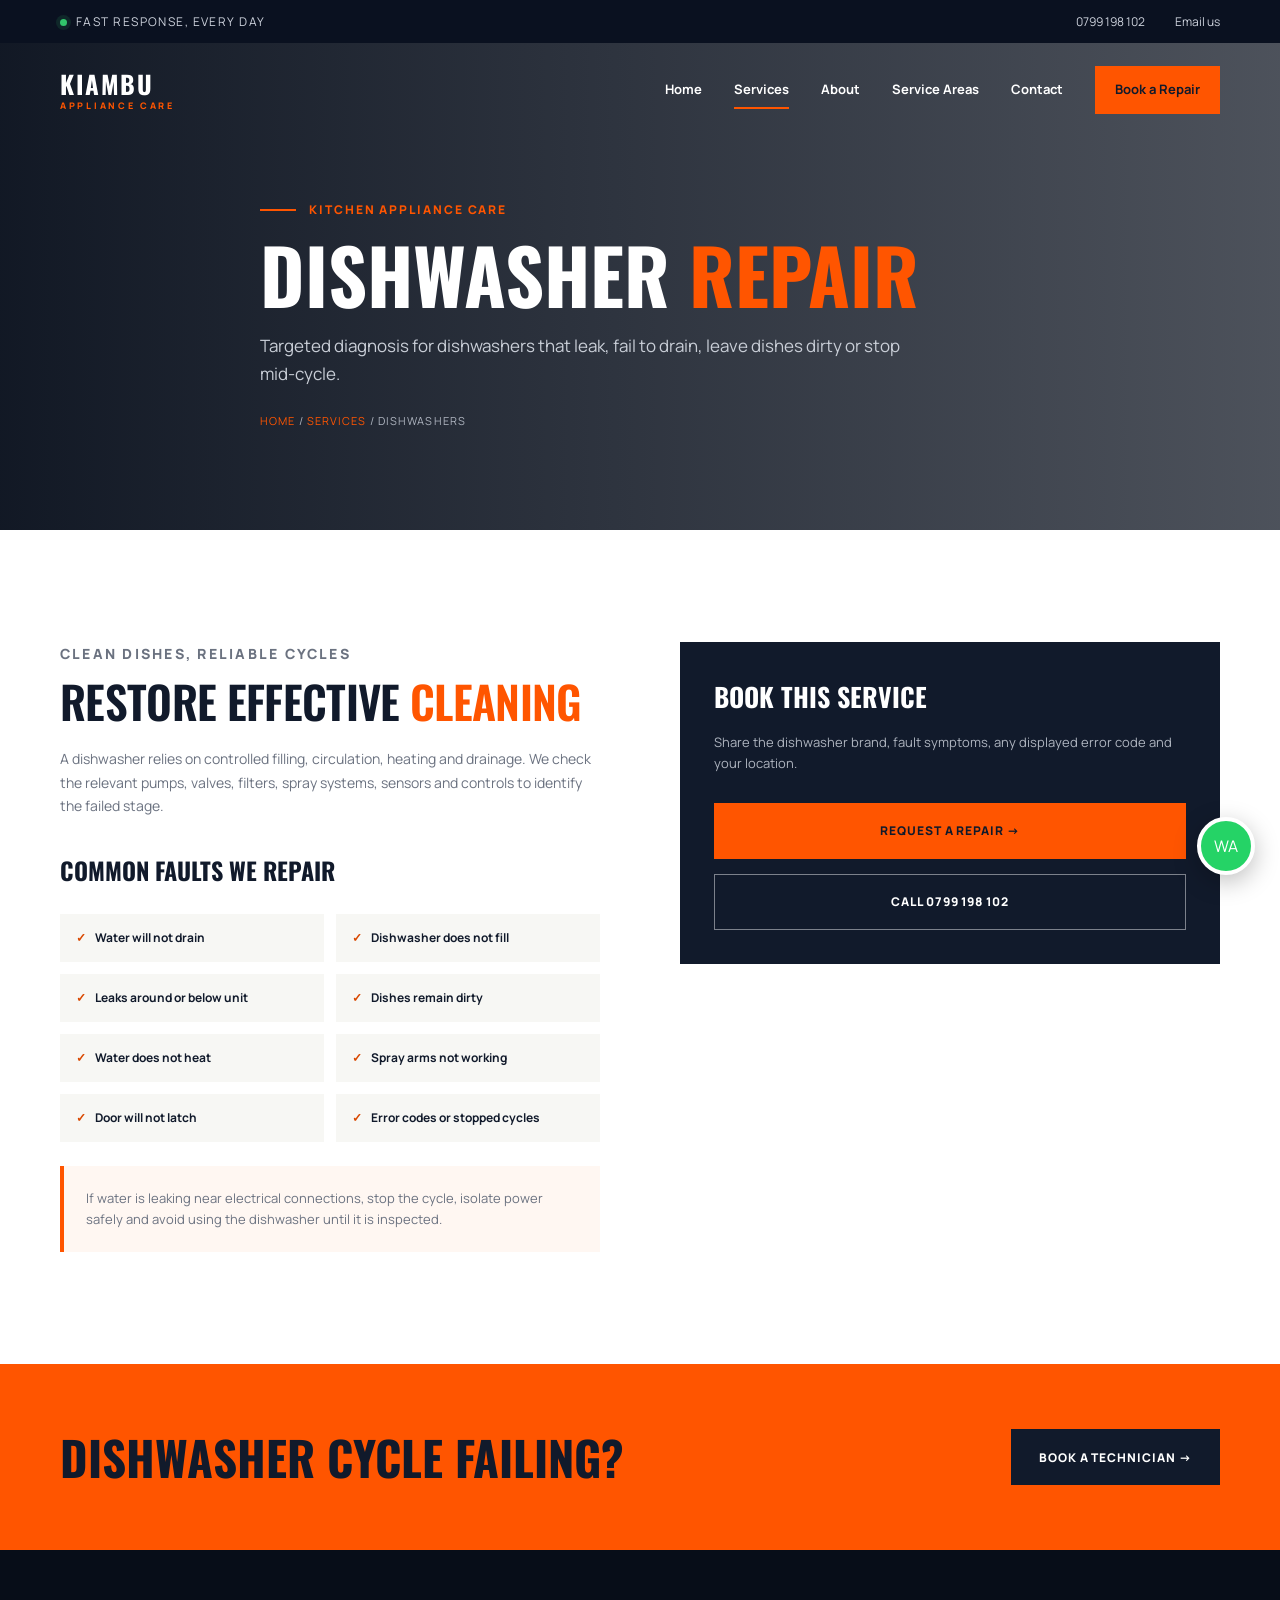
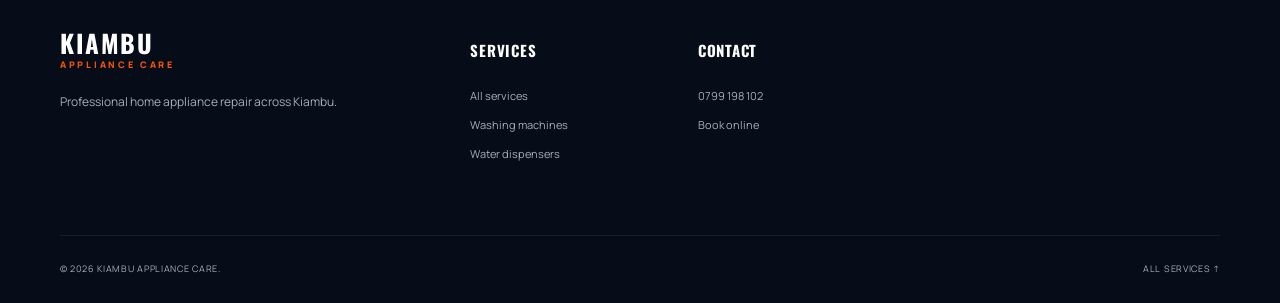
<file: dishwasher-repair.html>
<!DOCTYPE html>
<html lang="en">
<head><meta charset="UTF-8"><meta name="viewport" content="width=device-width, initial-scale=1.0"><meta name="description" content="Dishwasher repair for drainage, leaks, filling, heating and cleaning faults across Kiambu."><title>Dishwasher Repair | Kiambu Appliance Care</title><link rel="preconnect" href="https://fonts.googleapis.com"><link rel="preconnect" href="https://fonts.gstatic.com" crossorigin><link href="https://fonts.googleapis.com/css2?family=Manrope:wght@400;500;600;700;800&family=Oswald:wght@500;600;700&display=swap" rel="stylesheet"><link rel="stylesheet" href="styles.css"></head>
<body class="inner-page">
  <header class="site-header"><div class="topbar"><div class="container topbar-inner"><p><span class="topbar-label">Fast response, every day</span></p><div class="topbar-links"><a href="tel:+254799198102">0799 198 102</a><a href="mailto:enquiries@madadiappliances.co.ke">Email us</a></div></div></div><nav class="navbar container"><a href="index.html" class="brand"><span class="brand-copy"><strong>KIAMBU</strong><small>APPLIANCE CARE</small></span></a><button class="menu-toggle" type="button" aria-expanded="false" aria-controls="main-menu" aria-label="Open menu"><span></span><span></span><span></span></button><div class="nav-links" id="main-menu"><a href="index.html">Home</a><a href="services.html" aria-current="page">Services</a><a href="about.html">About</a><a href="service-areas.html">Service Areas</a><a href="contact.html">Contact</a><a href="tel:+254799198102" class="nav-cta">Book a Repair</a></div></nav></header>
  <main><section class="page-hero detail-hero"><div class="container page-hero-content"><div class="eyebrow"><span></span> Kitchen appliance care</div><h1>Dishwasher <em>Repair</em></h1><p>Targeted diagnosis for dishwashers that leak, fail to drain, leave dishes dirty or stop mid-cycle.</p><div class="breadcrumbs"><a href="index.html">Home</a> / <a href="services.html">Services</a> / Dishwashers</div></div></section>
    <section class="section"><div class="container detail-grid"><article class="detail-content"><p class="kicker">Clean dishes, reliable cycles</p><h2>Restore Effective <em>Cleaning</em></h2><p>A dishwasher relies on controlled filling, circulation, heating and drainage. We check the relevant pumps, valves, filters, spray systems, sensors and controls to identify the failed stage.</p><h3>Common faults we repair</h3><ul class="repair-list"><li>Water will not drain</li><li>Dishwasher does not fill</li><li>Leaks around or below unit</li><li>Dishes remain dirty</li><li>Water does not heat</li><li>Spray arms not working</li><li>Door will not latch</li><li>Error codes or stopped cycles</li></ul><div class="detail-note">If water is leaking near electrical connections, stop the cycle, isolate power safely and avoid using the dishwasher until it is inspected.</div></article><aside class="service-sidebar"><h3>Book this service</h3><p>Share the dishwasher brand, fault symptoms, any displayed error code and your location.</p><a href="contact.html" class="button button-primary">Request a repair →</a><a href="tel:+254799198102" class="button button-outline">Call 0799 198 102</a></aside></div></section>
    <section class="cta-band"><div class="container"><h2>Dishwasher cycle failing?</h2><a href="contact.html" class="button">Book a technician →</a></div></section>
  </main><footer><div class="container footer-grid"><div class="footer-brand"><a href="index.html" class="brand brand-light"><span class="brand-copy"><strong>KIAMBU</strong><small>APPLIANCE CARE</small></span></a><p>Professional home appliance repair across Kiambu.</p></div><div><h3>Services</h3><a href="services.html">All services</a><a href="washing-machine-repair.html">Washing machines</a><a href="water-dispenser-repair.html">Water dispensers</a></div><div><h3>Contact</h3><a href="tel:+254799198102">0799 198 102</a><a href="contact.html">Book online</a></div></div><div class="footer-bottom container"><span>© <span class="current-year"></span> Kiambu Appliance Care.</span><a href="services.html">All services ↑</a></div></footer><a class="whatsapp-float" href="https://wa.me/254799198102" target="_blank" rel="noopener" aria-label="Chat on WhatsApp">WA</a><script src="script.js"></script>
</body></html>
</file>
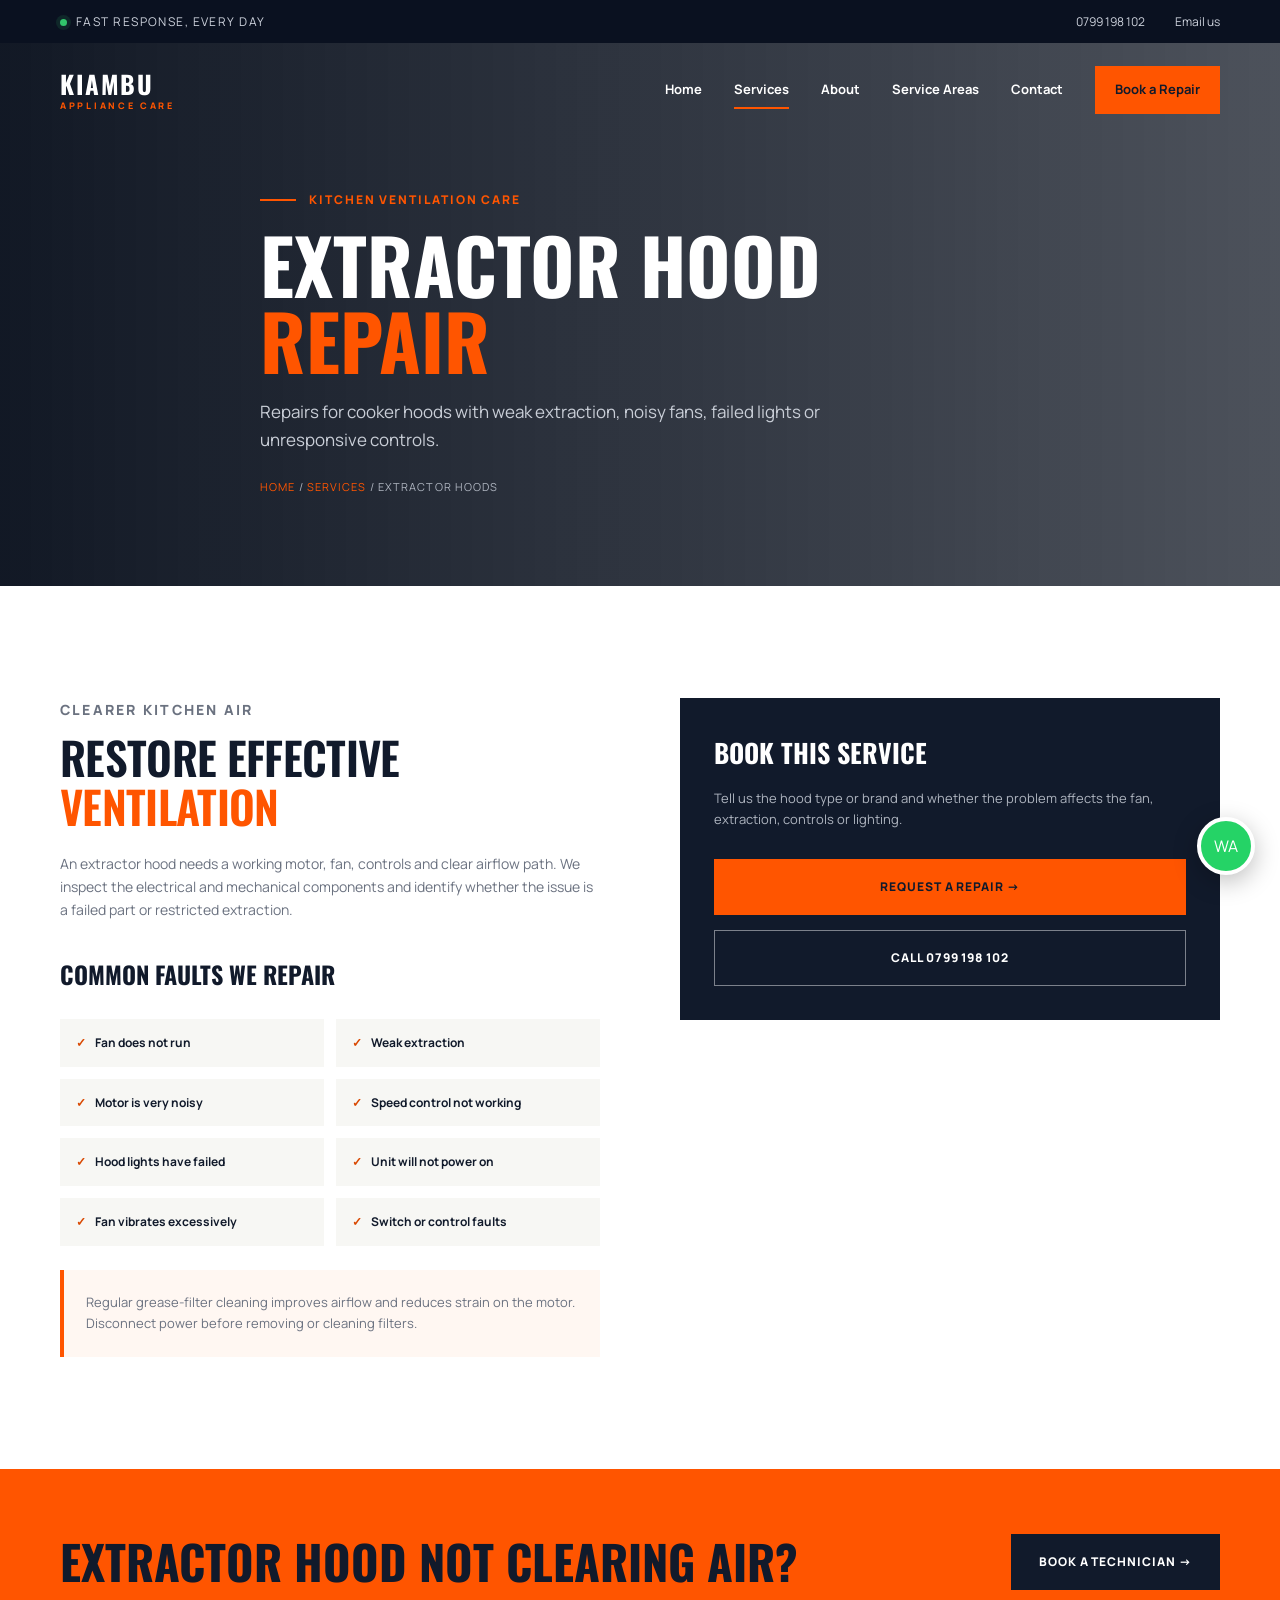
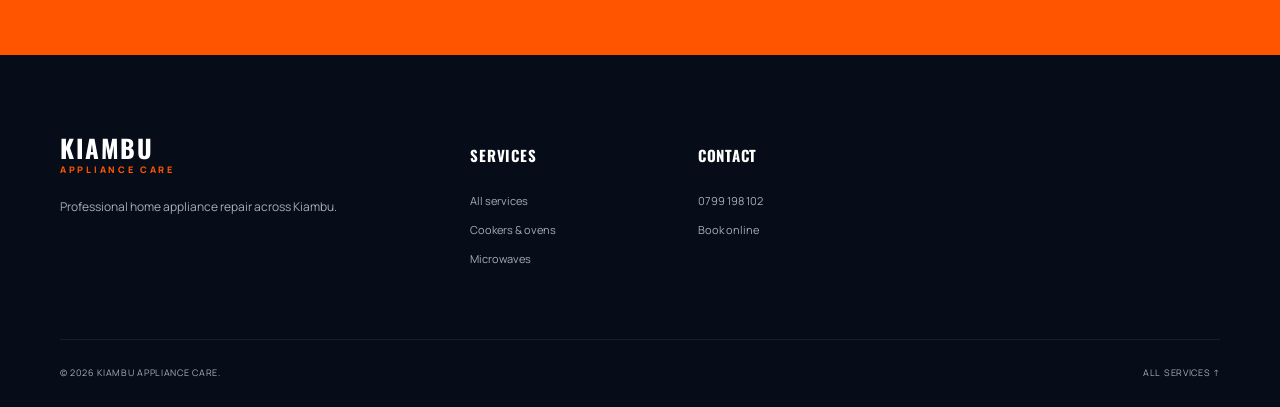
<file: extractor-hood-repair.html>
<!DOCTYPE html>
<html lang="en">
<head><meta charset="UTF-8"><meta name="viewport" content="width=device-width, initial-scale=1.0"><meta name="description" content="Kitchen extractor hood repair for motor, fan, light and switch faults across Kiambu."><title>Extractor Hood Repair | Kiambu Appliance Care</title><link rel="preconnect" href="https://fonts.googleapis.com"><link rel="preconnect" href="https://fonts.gstatic.com" crossorigin><link href="https://fonts.googleapis.com/css2?family=Manrope:wght@400;500;600;700;800&family=Oswald:wght@500;600;700&display=swap" rel="stylesheet"><link rel="stylesheet" href="styles.css"></head>
<body class="inner-page">
  <header class="site-header"><div class="topbar"><div class="container topbar-inner"><p><span class="topbar-label">Fast response, every day</span></p><div class="topbar-links"><a href="tel:+254799198102">0799 198 102</a><a href="mailto:enquiries@madadiappliances.co.ke">Email us</a></div></div></div><nav class="navbar container"><a href="index.html" class="brand"><span class="brand-copy"><strong>KIAMBU</strong><small>APPLIANCE CARE</small></span></a><button class="menu-toggle" type="button" aria-expanded="false" aria-controls="main-menu" aria-label="Open menu"><span></span><span></span><span></span></button><div class="nav-links" id="main-menu"><a href="index.html">Home</a><a href="services.html" aria-current="page">Services</a><a href="about.html">About</a><a href="service-areas.html">Service Areas</a><a href="contact.html">Contact</a><a href="tel:+254799198102" class="nav-cta">Book a Repair</a></div></nav></header>
  <main><section class="page-hero detail-hero"><div class="container page-hero-content"><div class="eyebrow"><span></span> Kitchen ventilation care</div><h1>Extractor Hood <em>Repair</em></h1><p>Repairs for cooker hoods with weak extraction, noisy fans, failed lights or unresponsive controls.</p><div class="breadcrumbs"><a href="index.html">Home</a> / <a href="services.html">Services</a> / Extractor Hoods</div></div></section>
    <section class="section"><div class="container detail-grid"><article class="detail-content"><p class="kicker">Clearer kitchen air</p><h2>Restore Effective <em>Ventilation</em></h2><p>An extractor hood needs a working motor, fan, controls and clear airflow path. We inspect the electrical and mechanical components and identify whether the issue is a failed part or restricted extraction.</p><h3>Common faults we repair</h3><ul class="repair-list"><li>Fan does not run</li><li>Weak extraction</li><li>Motor is very noisy</li><li>Speed control not working</li><li>Hood lights have failed</li><li>Unit will not power on</li><li>Fan vibrates excessively</li><li>Switch or control faults</li></ul><div class="detail-note">Regular grease-filter cleaning improves airflow and reduces strain on the motor. Disconnect power before removing or cleaning filters.</div></article><aside class="service-sidebar"><h3>Book this service</h3><p>Tell us the hood type or brand and whether the problem affects the fan, extraction, controls or lighting.</p><a href="contact.html" class="button button-primary">Request a repair →</a><a href="tel:+254799198102" class="button button-outline">Call 0799 198 102</a></aside></div></section>
    <section class="cta-band"><div class="container"><h2>Extractor hood not clearing air?</h2><a href="contact.html" class="button">Book a technician →</a></div></section>
  </main><footer><div class="container footer-grid"><div class="footer-brand"><a href="index.html" class="brand brand-light"><span class="brand-copy"><strong>KIAMBU</strong><small>APPLIANCE CARE</small></span></a><p>Professional home appliance repair across Kiambu.</p></div><div><h3>Services</h3><a href="services.html">All services</a><a href="cooker-oven-repair.html">Cookers & ovens</a><a href="microwave-repair.html">Microwaves</a></div><div><h3>Contact</h3><a href="tel:+254799198102">0799 198 102</a><a href="contact.html">Book online</a></div></div><div class="footer-bottom container"><span>© <span class="current-year"></span> Kiambu Appliance Care.</span><a href="services.html">All services ↑</a></div></footer><a class="whatsapp-float" href="https://wa.me/254799198102" target="_blank" rel="noopener" aria-label="Chat on WhatsApp">WA</a><script src="script.js"></script>
</body></html>
</file>
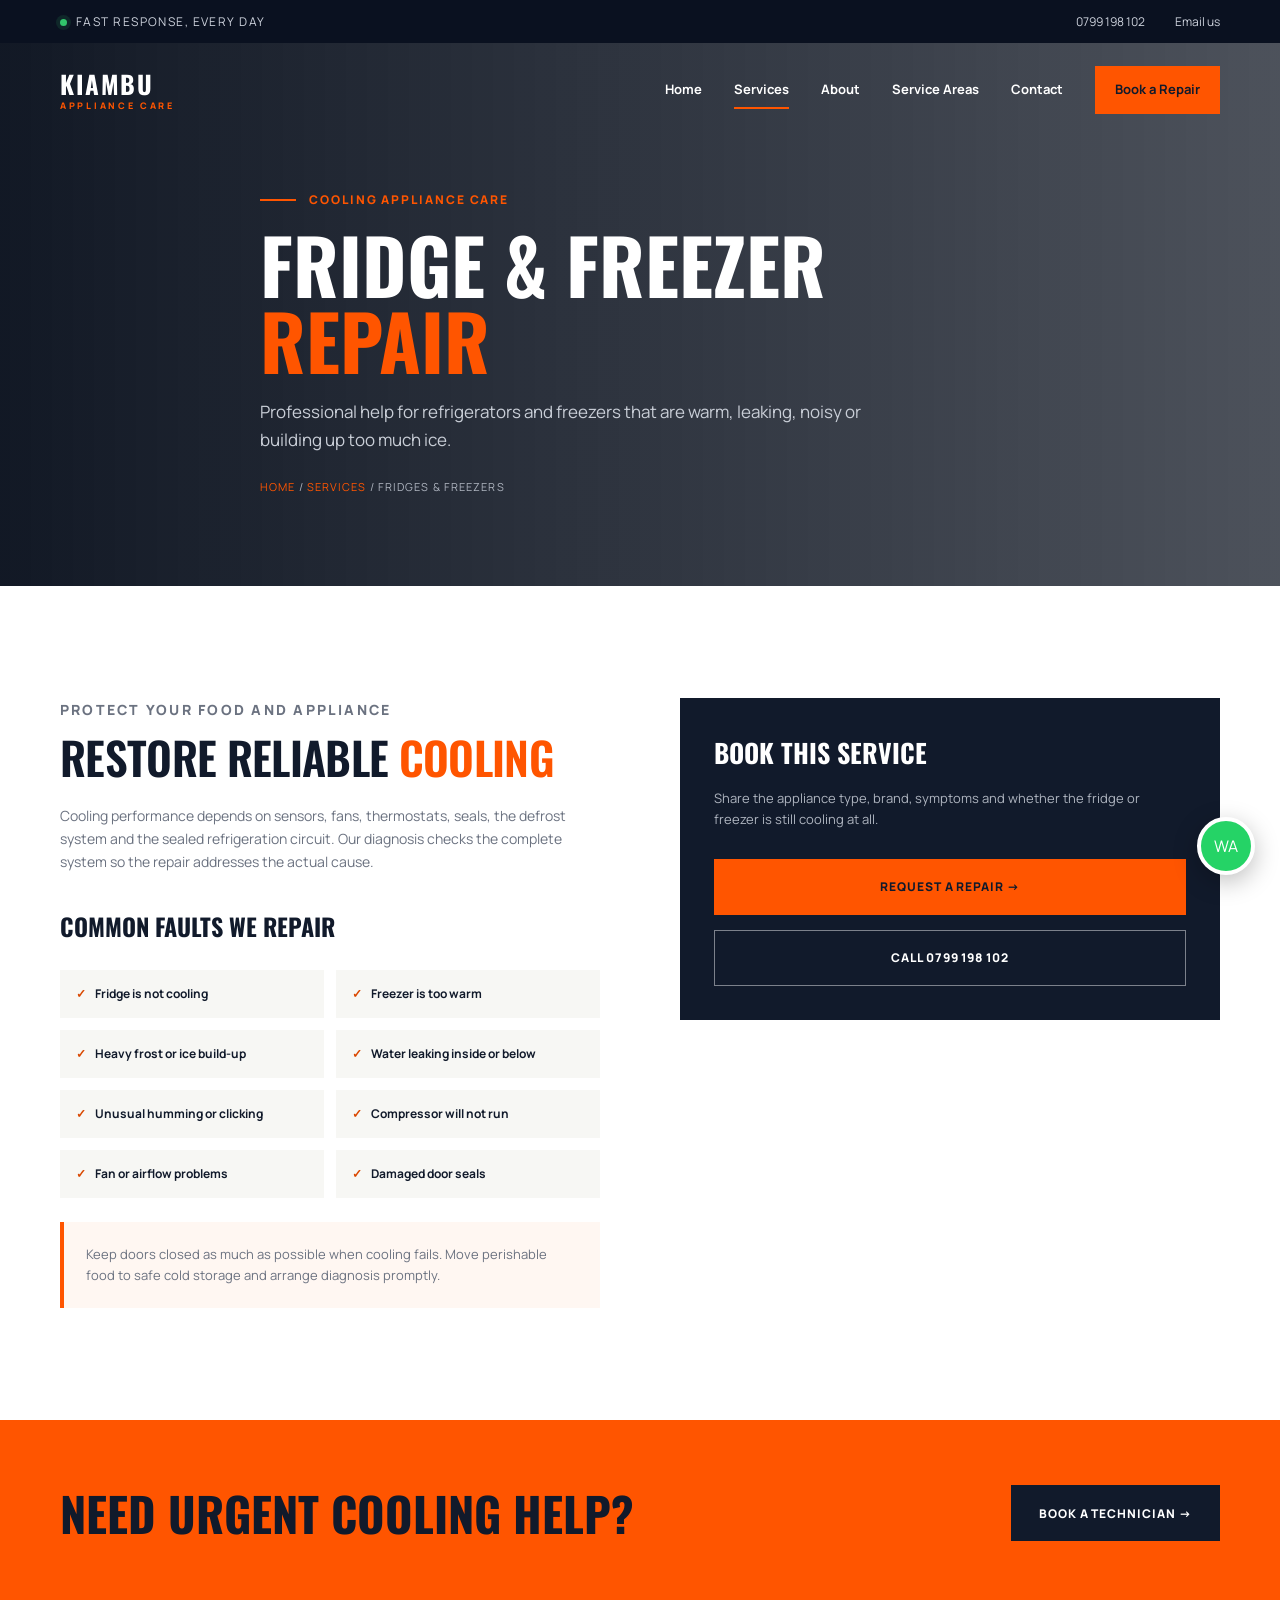
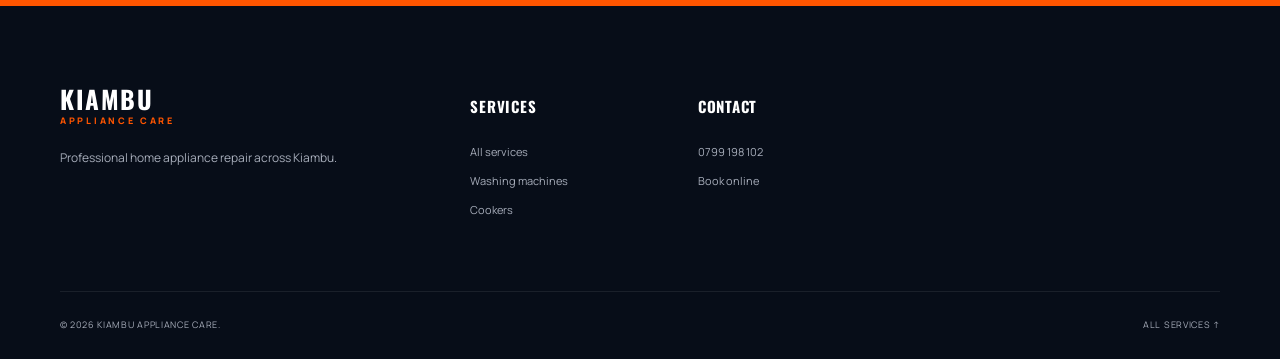
<file: fridge-freezer-repair.html>
<!DOCTYPE html>
<html lang="en">
<head><meta charset="UTF-8"><meta name="viewport" content="width=device-width, initial-scale=1.0"><meta name="description" content="Professional fridge and freezer repair for cooling faults, leaks, frost and noisy operation in Kiambu."><title>Fridge & Freezer Repair | Kiambu Appliance Care</title><link rel="preconnect" href="https://fonts.googleapis.com"><link rel="preconnect" href="https://fonts.gstatic.com" crossorigin><link href="https://fonts.googleapis.com/css2?family=Manrope:wght@400;500;600;700;800&family=Oswald:wght@500;600;700&display=swap" rel="stylesheet"><link rel="stylesheet" href="styles.css"></head>
<body class="inner-page">
  <header class="site-header"><div class="topbar"><div class="container topbar-inner"><p><span class="topbar-label">Fast response, every day</span></p><div class="topbar-links"><a href="tel:+254799198102">0799 198 102</a><a href="mailto:enquiries@madadiappliances.co.ke">Email us</a></div></div></div><nav class="navbar container"><a href="index.html" class="brand"><span class="brand-copy"><strong>KIAMBU</strong><small>APPLIANCE CARE</small></span></a><button class="menu-toggle" type="button" aria-expanded="false" aria-controls="main-menu" aria-label="Open menu"><span></span><span></span><span></span></button><div class="nav-links" id="main-menu"><a href="index.html">Home</a><a href="services.html" aria-current="page">Services</a><a href="about.html">About</a><a href="service-areas.html">Service Areas</a><a href="contact.html">Contact</a><a href="tel:+254799198102" class="nav-cta">Book a Repair</a></div></nav></header>
  <main><section class="page-hero detail-hero"><div class="container page-hero-content"><div class="eyebrow"><span></span> Cooling appliance care</div><h1>Fridge & Freezer <em>Repair</em></h1><p>Professional help for refrigerators and freezers that are warm, leaking, noisy or building up too much ice.</p><div class="breadcrumbs"><a href="index.html">Home</a> / <a href="services.html">Services</a> / Fridges & Freezers</div></div></section>
    <section class="section"><div class="container detail-grid"><article class="detail-content"><p class="kicker">Protect your food and appliance</p><h2>Restore Reliable <em>Cooling</em></h2><p>Cooling performance depends on sensors, fans, thermostats, seals, the defrost system and the sealed refrigeration circuit. Our diagnosis checks the complete system so the repair addresses the actual cause.</p><h3>Common faults we repair</h3><ul class="repair-list"><li>Fridge is not cooling</li><li>Freezer is too warm</li><li>Heavy frost or ice build-up</li><li>Water leaking inside or below</li><li>Unusual humming or clicking</li><li>Compressor will not run</li><li>Fan or airflow problems</li><li>Damaged door seals</li></ul><div class="detail-note">Keep doors closed as much as possible when cooling fails. Move perishable food to safe cold storage and arrange diagnosis promptly.</div></article><aside class="service-sidebar"><h3>Book this service</h3><p>Share the appliance type, brand, symptoms and whether the fridge or freezer is still cooling at all.</p><a href="contact.html" class="button button-primary">Request a repair →</a><a href="tel:+254799198102" class="button button-outline">Call 0799 198 102</a></aside></div></section>
    <section class="cta-band"><div class="container"><h2>Need urgent cooling help?</h2><a href="contact.html" class="button">Book a technician →</a></div></section>
  </main><footer><div class="container footer-grid"><div class="footer-brand"><a href="index.html" class="brand brand-light"><span class="brand-copy"><strong>KIAMBU</strong><small>APPLIANCE CARE</small></span></a><p>Professional home appliance repair across Kiambu.</p></div><div><h3>Services</h3><a href="services.html">All services</a><a href="washing-machine-repair.html">Washing machines</a><a href="cooker-oven-repair.html">Cookers</a></div><div><h3>Contact</h3><a href="tel:+254799198102">0799 198 102</a><a href="contact.html">Book online</a></div></div><div class="footer-bottom container"><span>© <span class="current-year"></span> Kiambu Appliance Care.</span><a href="services.html">All services ↑</a></div></footer><a class="whatsapp-float" href="https://wa.me/254799198102" target="_blank" rel="noopener" aria-label="Chat on WhatsApp">WA</a><script src="script.js"></script>
</body></html>
</file>
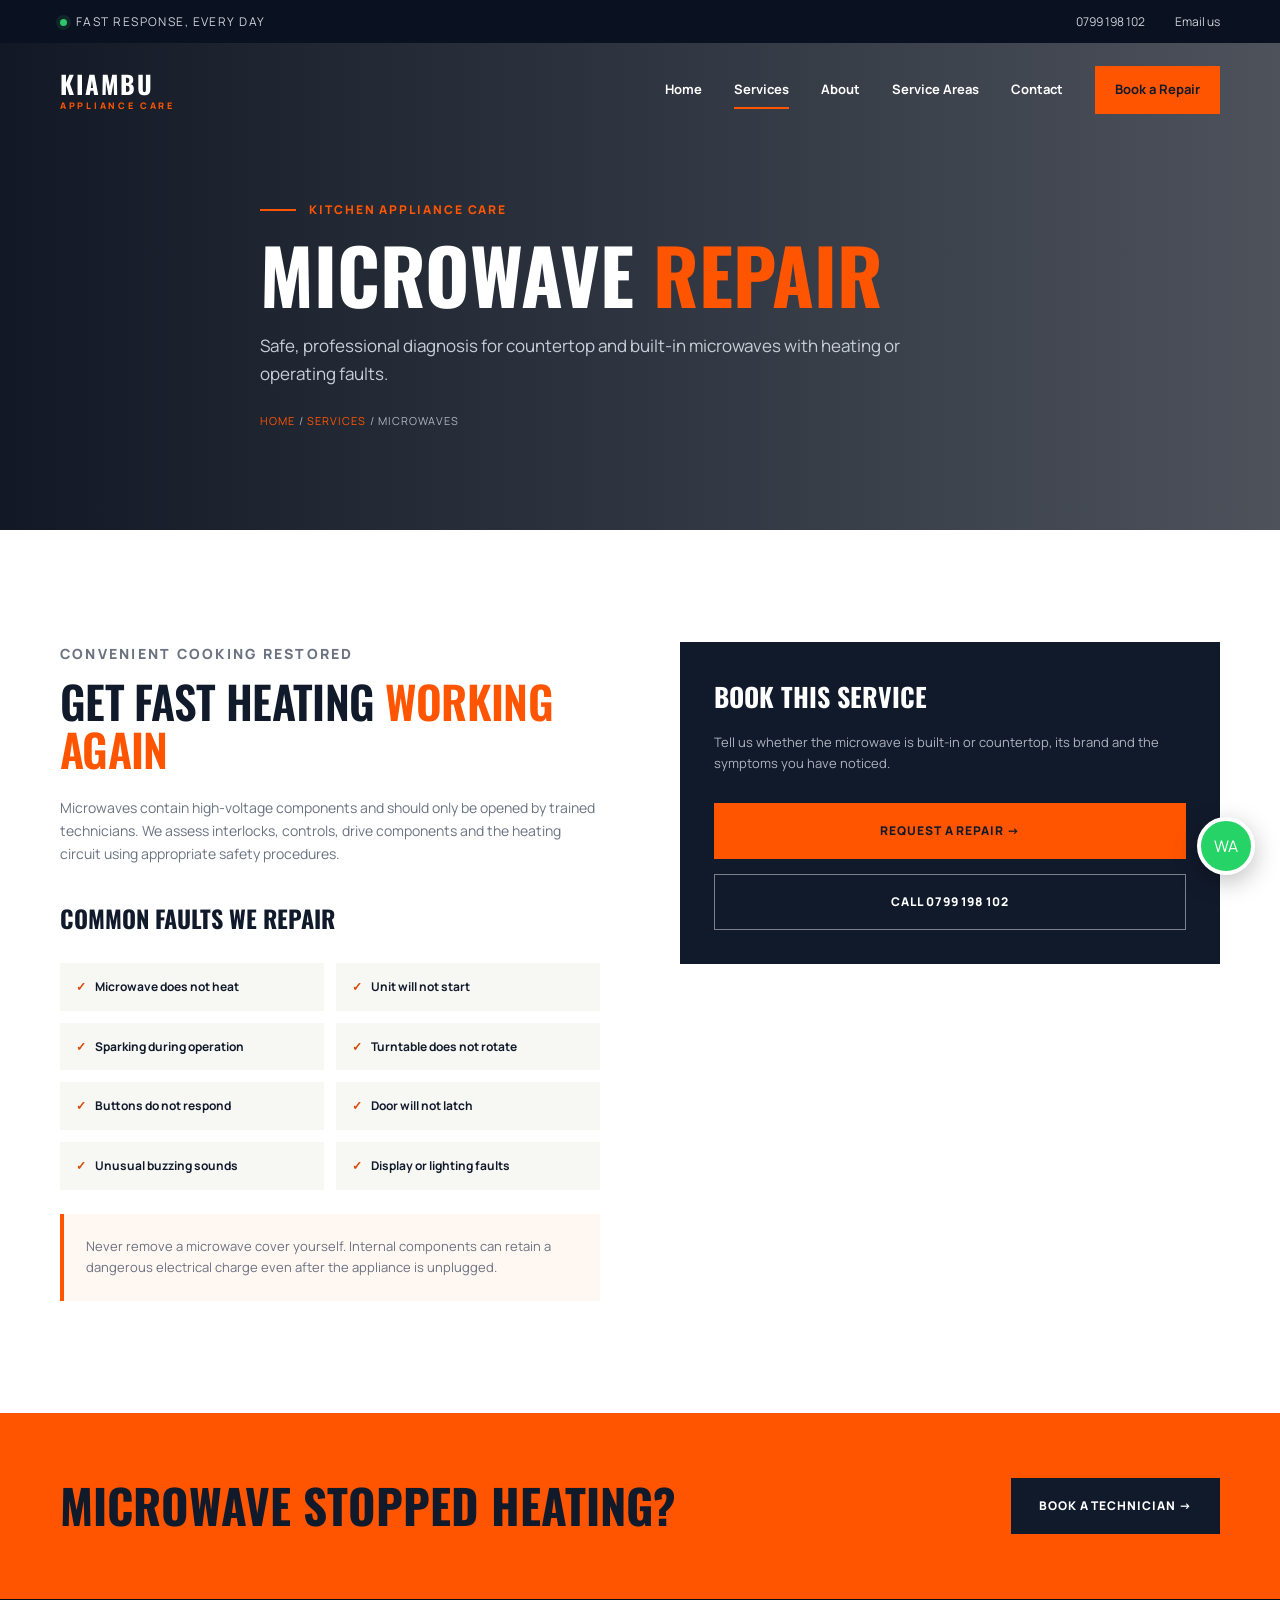
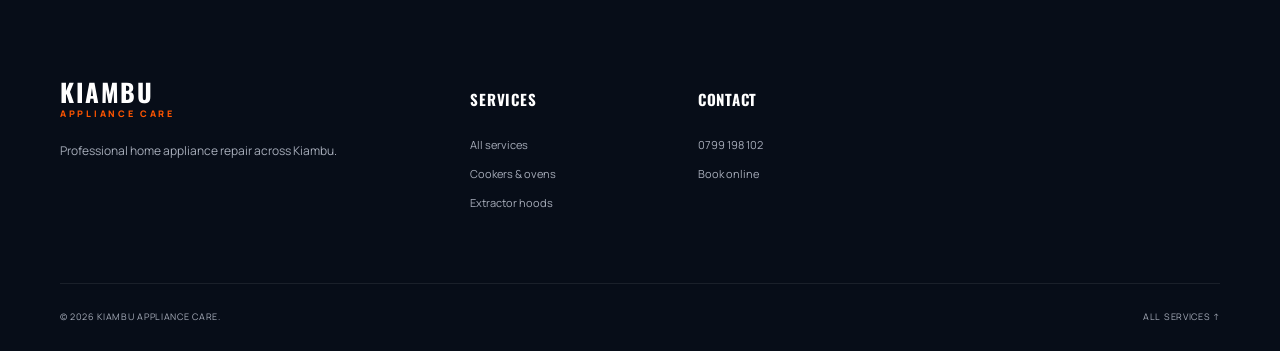
<file: microwave-repair.html>
<!DOCTYPE html>
<html lang="en">
<head><meta charset="UTF-8"><meta name="viewport" content="width=device-width, initial-scale=1.0"><meta name="description" content="Microwave repair for heating, sparking, turntable and control faults across Kiambu."><title>Microwave Repair | Kiambu Appliance Care</title><link rel="preconnect" href="https://fonts.googleapis.com"><link rel="preconnect" href="https://fonts.gstatic.com" crossorigin><link href="https://fonts.googleapis.com/css2?family=Manrope:wght@400;500;600;700;800&family=Oswald:wght@500;600;700&display=swap" rel="stylesheet"><link rel="stylesheet" href="styles.css"></head>
<body class="inner-page">
  <header class="site-header"><div class="topbar"><div class="container topbar-inner"><p><span class="topbar-label">Fast response, every day</span></p><div class="topbar-links"><a href="tel:+254799198102">0799 198 102</a><a href="mailto:enquiries@madadiappliances.co.ke">Email us</a></div></div></div><nav class="navbar container"><a href="index.html" class="brand"><span class="brand-copy"><strong>KIAMBU</strong><small>APPLIANCE CARE</small></span></a><button class="menu-toggle" type="button" aria-expanded="false" aria-controls="main-menu" aria-label="Open menu"><span></span><span></span><span></span></button><div class="nav-links" id="main-menu"><a href="index.html">Home</a><a href="services.html" aria-current="page">Services</a><a href="about.html">About</a><a href="service-areas.html">Service Areas</a><a href="contact.html">Contact</a><a href="tel:+254799198102" class="nav-cta">Book a Repair</a></div></nav></header>
  <main><section class="page-hero detail-hero"><div class="container page-hero-content"><div class="eyebrow"><span></span> Kitchen appliance care</div><h1>Microwave <em>Repair</em></h1><p>Safe, professional diagnosis for countertop and built-in microwaves with heating or operating faults.</p><div class="breadcrumbs"><a href="index.html">Home</a> / <a href="services.html">Services</a> / Microwaves</div></div></section>
    <section class="section"><div class="container detail-grid"><article class="detail-content"><p class="kicker">Convenient cooking restored</p><h2>Get Fast Heating <em>Working Again</em></h2><p>Microwaves contain high-voltage components and should only be opened by trained technicians. We assess interlocks, controls, drive components and the heating circuit using appropriate safety procedures.</p><h3>Common faults we repair</h3><ul class="repair-list"><li>Microwave does not heat</li><li>Unit will not start</li><li>Sparking during operation</li><li>Turntable does not rotate</li><li>Buttons do not respond</li><li>Door will not latch</li><li>Unusual buzzing sounds</li><li>Display or lighting faults</li></ul><div class="detail-note">Never remove a microwave cover yourself. Internal components can retain a dangerous electrical charge even after the appliance is unplugged.</div></article><aside class="service-sidebar"><h3>Book this service</h3><p>Tell us whether the microwave is built-in or countertop, its brand and the symptoms you have noticed.</p><a href="contact.html" class="button button-primary">Request a repair →</a><a href="tel:+254799198102" class="button button-outline">Call 0799 198 102</a></aside></div></section>
    <section class="cta-band"><div class="container"><h2>Microwave stopped heating?</h2><a href="contact.html" class="button">Book a technician →</a></div></section>
  </main><footer><div class="container footer-grid"><div class="footer-brand"><a href="index.html" class="brand brand-light"><span class="brand-copy"><strong>KIAMBU</strong><small>APPLIANCE CARE</small></span></a><p>Professional home appliance repair across Kiambu.</p></div><div><h3>Services</h3><a href="services.html">All services</a><a href="cooker-oven-repair.html">Cookers & ovens</a><a href="extractor-hood-repair.html">Extractor hoods</a></div><div><h3>Contact</h3><a href="tel:+254799198102">0799 198 102</a><a href="contact.html">Book online</a></div></div><div class="footer-bottom container"><span>© <span class="current-year"></span> Kiambu Appliance Care.</span><a href="services.html">All services ↑</a></div></footer><a class="whatsapp-float" href="https://wa.me/254799198102" target="_blank" rel="noopener" aria-label="Chat on WhatsApp">WA</a><script src="script.js"></script>
</body></html>
</file>
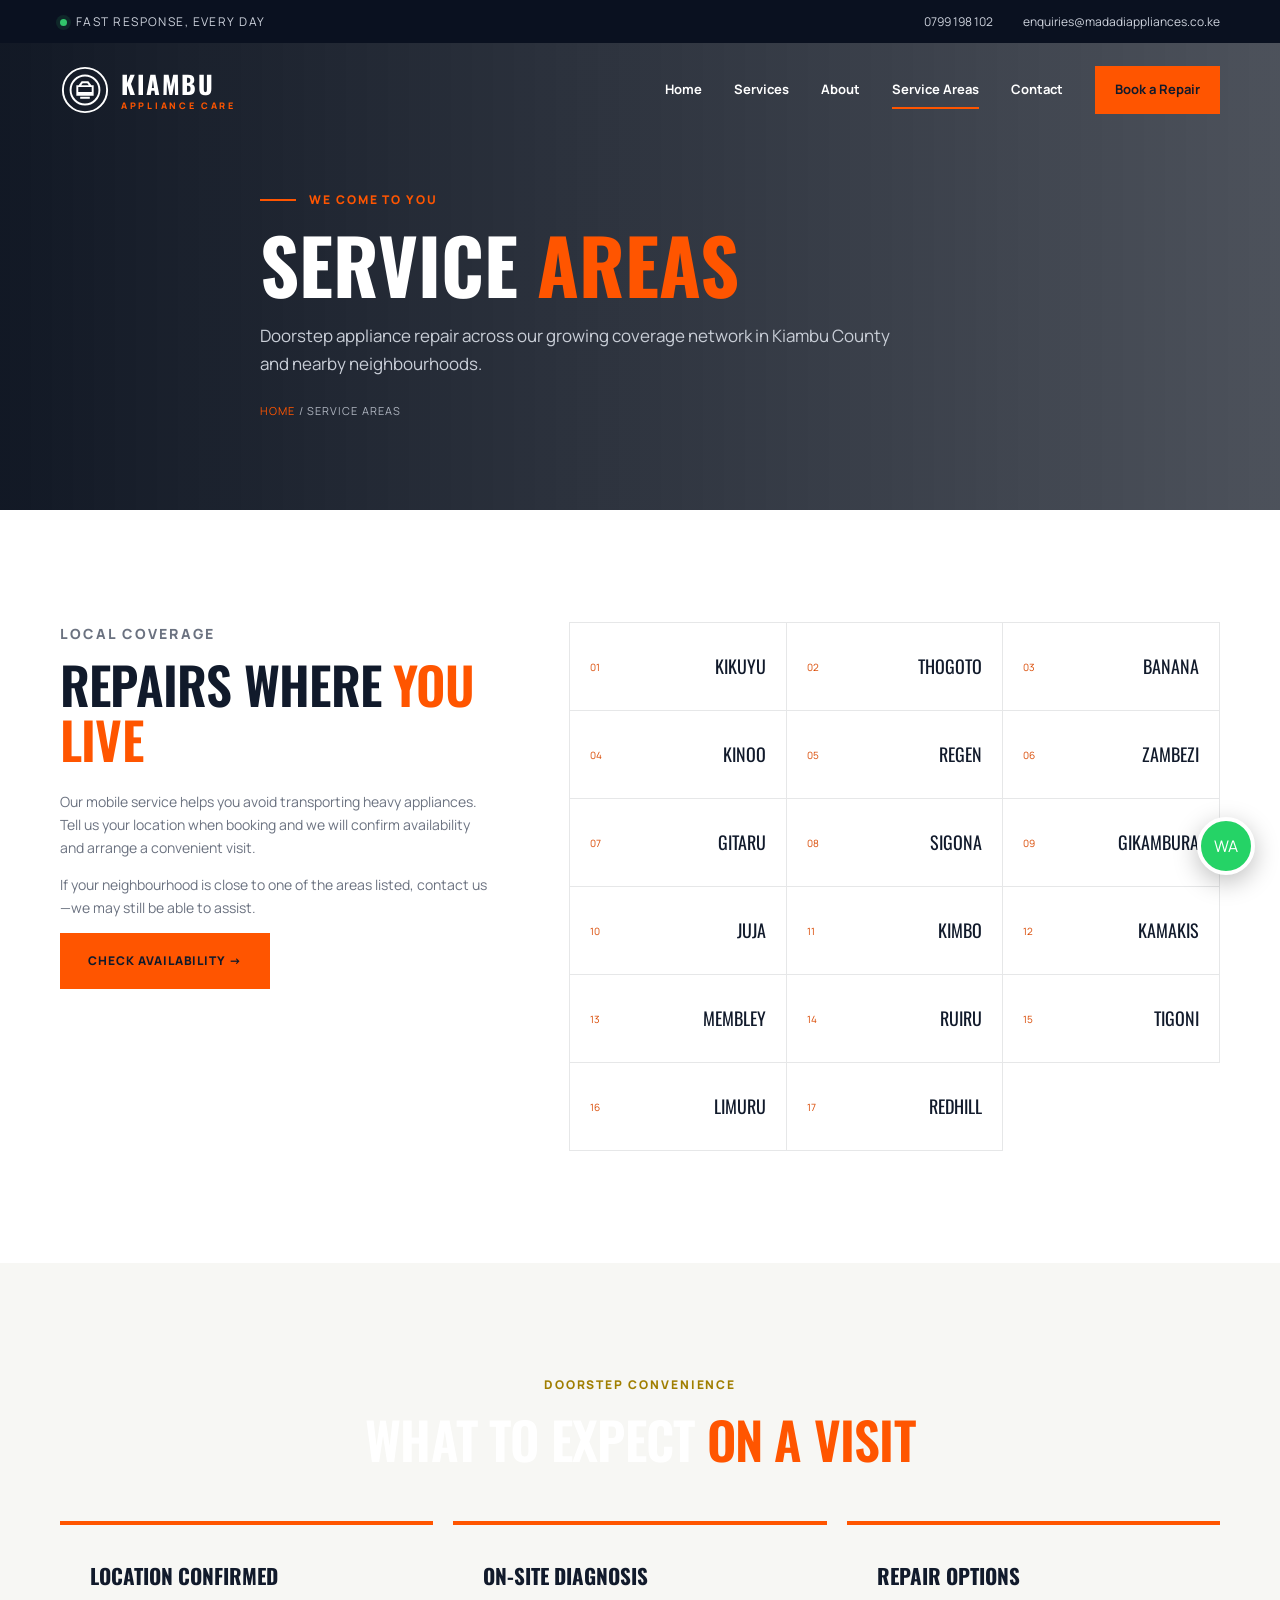
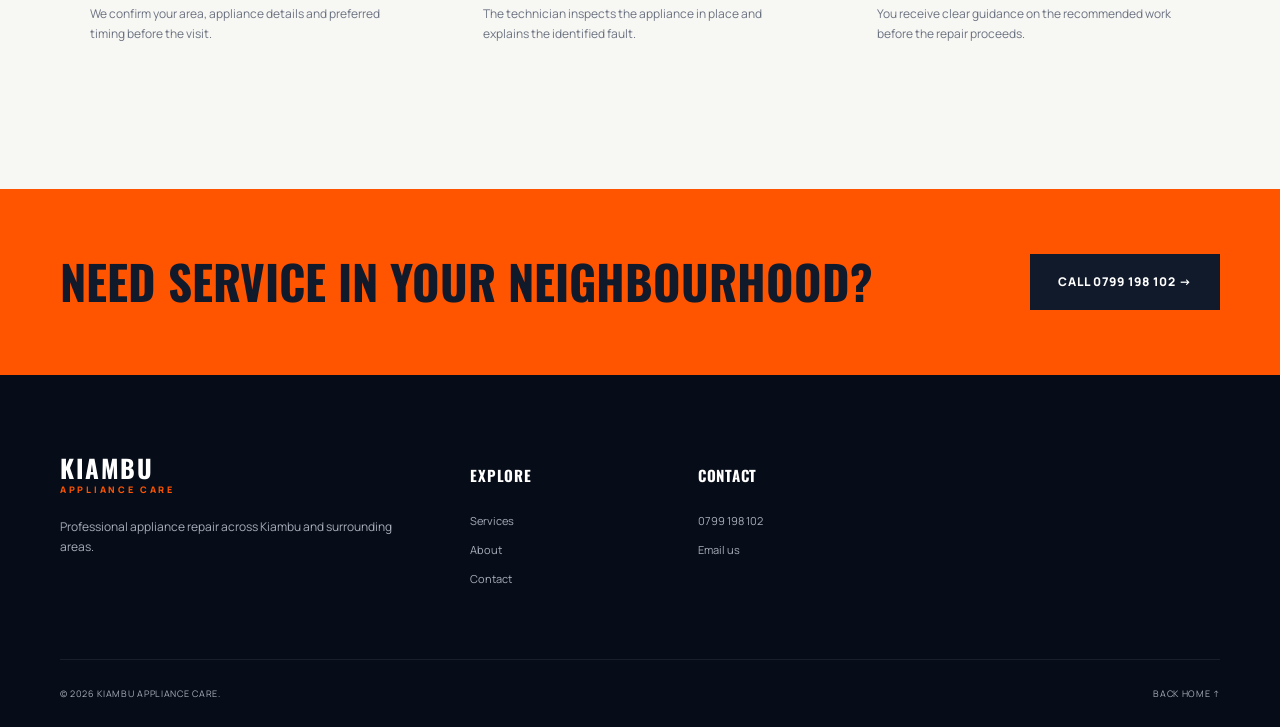
<file: service-areas.html>
<!DOCTYPE html>
<html lang="en">
<head>
  <meta charset="UTF-8"><meta name="viewport" content="width=device-width, initial-scale=1.0"><meta name="description" content="Home appliance repair service areas across Kikuyu, Ruiru, Limuru, Juja and surrounding parts of Kiambu County."><title>Service Areas | Kiambu Appliance Care</title>
  <link rel="preconnect" href="https://fonts.googleapis.com"><link rel="preconnect" href="https://fonts.gstatic.com" crossorigin><link href="https://fonts.googleapis.com/css2?family=Manrope:wght@400;500;600;700;800&family=Oswald:wght@500;600;700&display=swap" rel="stylesheet"><link rel="stylesheet" href="styles.css">
</head>
<body class="inner-page">
  <header class="site-header"><div class="topbar"><div class="container topbar-inner"><p><span class="topbar-label">Fast response, every day</span></p><div class="topbar-links"><a href="tel:+254799198102">0799 198 102</a><a href="mailto:enquiries@madadiappliances.co.ke">enquiries@madadiappliances.co.ke</a></div></div></div><nav class="navbar container" aria-label="Main navigation"><a href="index.html" class="brand"><span class="brand-mark"><svg aria-hidden="true" viewBox="0 0 52 52"><circle cx="26" cy="26" r="23"/><circle cx="26" cy="26" r="15"/><path d="M18 29h16M21 34h10M20 22l3-4h6l3 4M18 22h16v9H18z"/></svg></span><span class="brand-copy"><strong>KIAMBU</strong><small>APPLIANCE CARE</small></span></a><button class="menu-toggle" type="button" aria-expanded="false" aria-controls="main-menu" aria-label="Open menu"><span></span><span></span><span></span></button><div class="nav-links" id="main-menu"><a href="index.html">Home</a><a href="services.html">Services</a><a href="about.html">About</a><a href="service-areas.html" aria-current="page">Service Areas</a><a href="contact.html">Contact</a><a href="tel:+254799198102" class="nav-cta">Book a Repair</a></div></nav></header>
  <main>
    <section class="page-hero"><div class="container page-hero-content"><div class="eyebrow"><span></span> We come to you</div><h1>Service <em>Areas</em></h1><p>Doorstep appliance repair across our growing coverage network in Kiambu County and nearby neighbourhoods.</p><div class="breadcrumbs"><a href="index.html">Home</a> / Service Areas</div></div></section>
    <section class="section"><div class="container coverage-layout"><div class="coverage-copy"><p class="kicker">Local coverage</p><h2>Repairs Where <em>You Live</em></h2><p>Our mobile service helps you avoid transporting heavy appliances. Tell us your location when booking and we will confirm availability and arrange a convenient visit.</p><p>If your neighbourhood is close to one of the areas listed, contact us—we may still be able to assist.</p><a href="contact.html" class="button button-primary">Check availability →</a></div><div class="coverage-list"><a href="contact.html"><span>01</span>Kikuyu</a><a href="contact.html"><span>02</span>Thogoto</a><a href="contact.html"><span>03</span>Banana</a><a href="contact.html"><span>04</span>Kinoo</a><a href="contact.html"><span>05</span>Regen</a><a href="contact.html"><span>06</span>Zambezi</a><a href="contact.html"><span>07</span>Gitaru</a><a href="contact.html"><span>08</span>Sigona</a><a href="contact.html"><span>09</span>Gikambura</a><a href="contact.html"><span>10</span>Juja</a><a href="contact.html"><span>11</span>Kimbo</a><a href="contact.html"><span>12</span>Kamakis</a><a href="contact.html"><span>13</span>Membley</a><a href="contact.html"><span>14</span>Ruiru</a><a href="contact.html"><span>15</span>Tigoni</a><a href="contact.html"><span>16</span>Limuru</a><a href="contact.html"><span>17</span>Redhill</a></div></div></section>
    <section class="section light-section"><div class="container"><div class="section-heading centered"><p class="kicker">Doorstep convenience</p><h2>What to Expect <em>On a Visit</em></h2></div><div class="value-grid"><article class="value-card"><strong>Location confirmed</strong><p>We confirm your area, appliance details and preferred timing before the visit.</p></article><article class="value-card"><strong>On-site diagnosis</strong><p>The technician inspects the appliance in place and explains the identified fault.</p></article><article class="value-card"><strong>Repair options</strong><p>You receive clear guidance on the recommended work before the repair proceeds.</p></article></div></div></section>
    <section class="cta-band"><div class="container"><h2>Need service in your neighbourhood?</h2><a href="tel:+254799198102" class="button">Call 0799 198 102 →</a></div></section>
  </main>
  <footer><div class="container footer-grid"><div class="footer-brand"><a href="index.html" class="brand brand-light"><span class="brand-copy"><strong>KIAMBU</strong><small>APPLIANCE CARE</small></span></a><p>Professional appliance repair across Kiambu and surrounding areas.</p></div><div><h3>Explore</h3><a href="services.html">Services</a><a href="about.html">About</a><a href="contact.html">Contact</a></div><div><h3>Contact</h3><a href="tel:+254799198102">0799 198 102</a><a href="mailto:enquiries@madadiappliances.co.ke">Email us</a></div></div><div class="footer-bottom container"><span>© <span class="current-year"></span> Kiambu Appliance Care.</span><a href="index.html">Back home ↑</a></div></footer>
  <a class="whatsapp-float" href="https://wa.me/254799198102?text=Hello%2C%20I%20need%20appliance%20repair%20assistance." target="_blank" rel="noopener" aria-label="Chat on WhatsApp">WA</a><script src="script.js"></script>
</body>
</html>
</file>
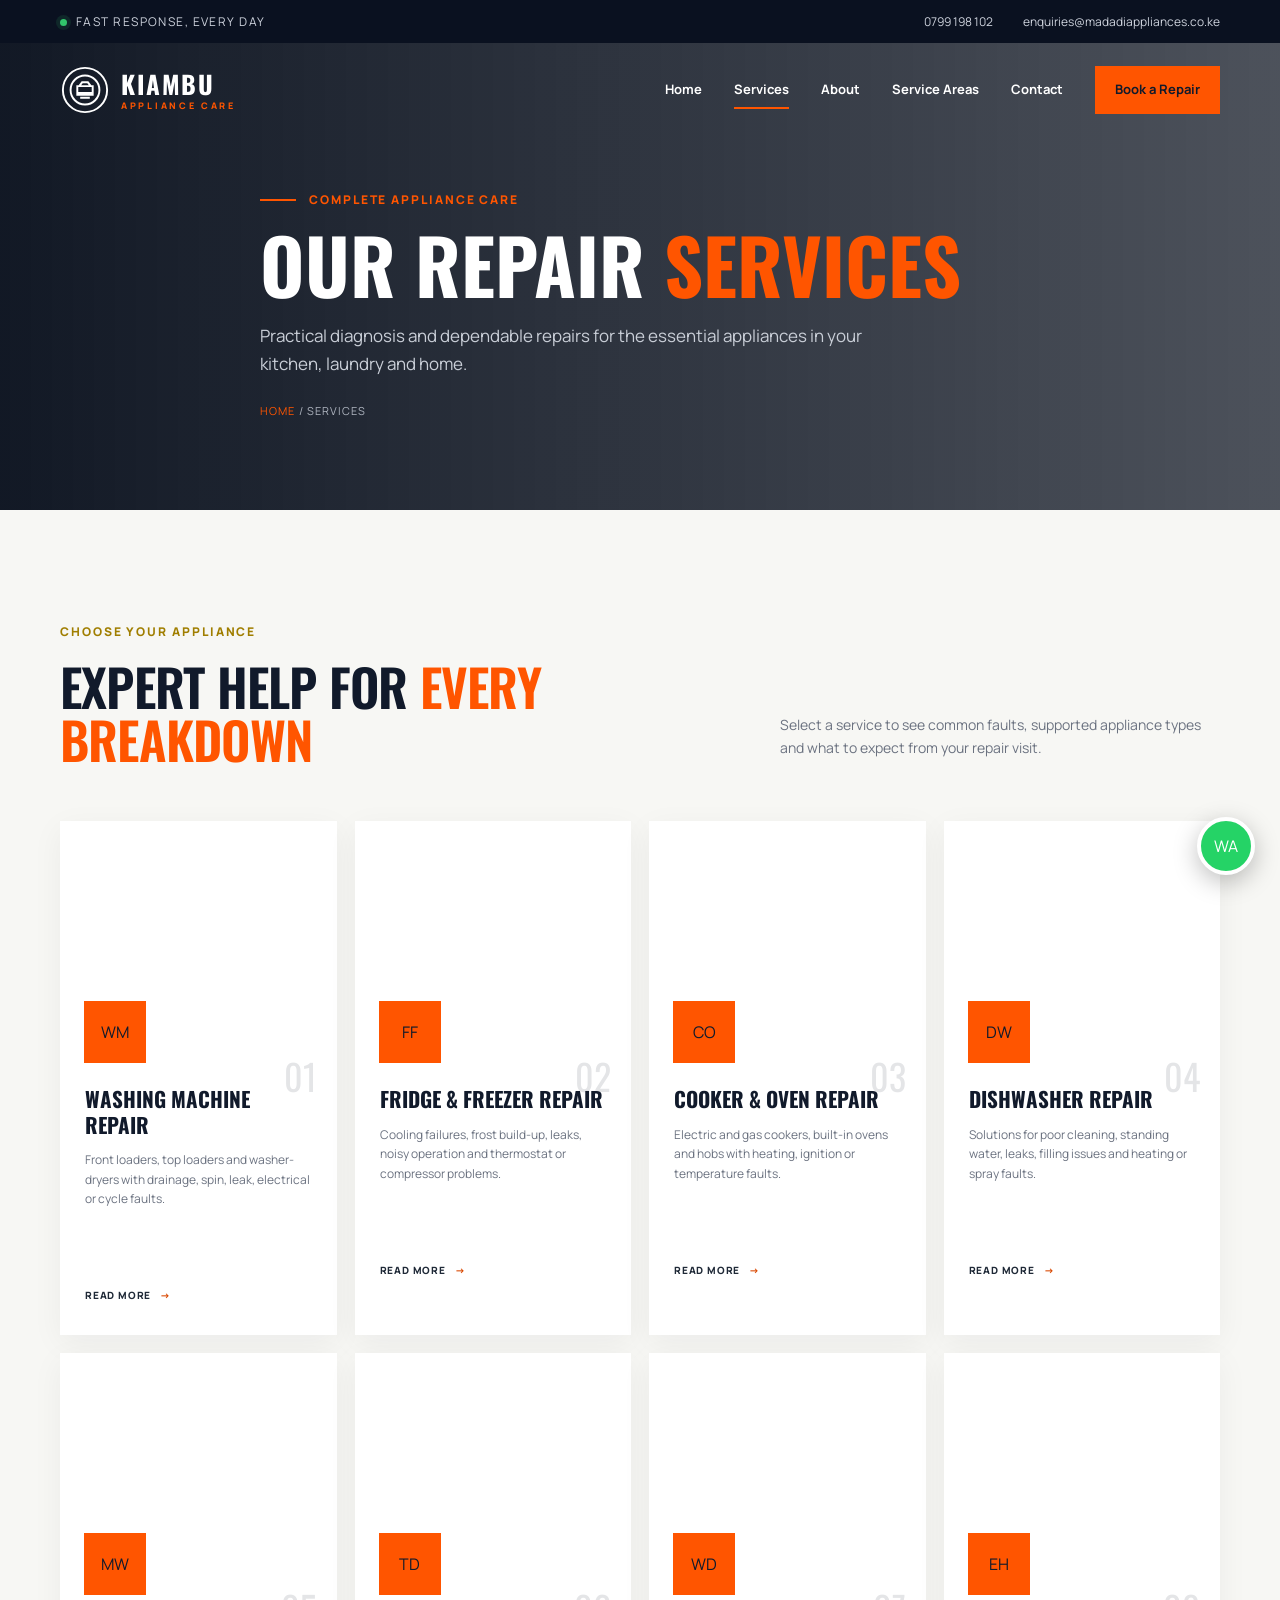
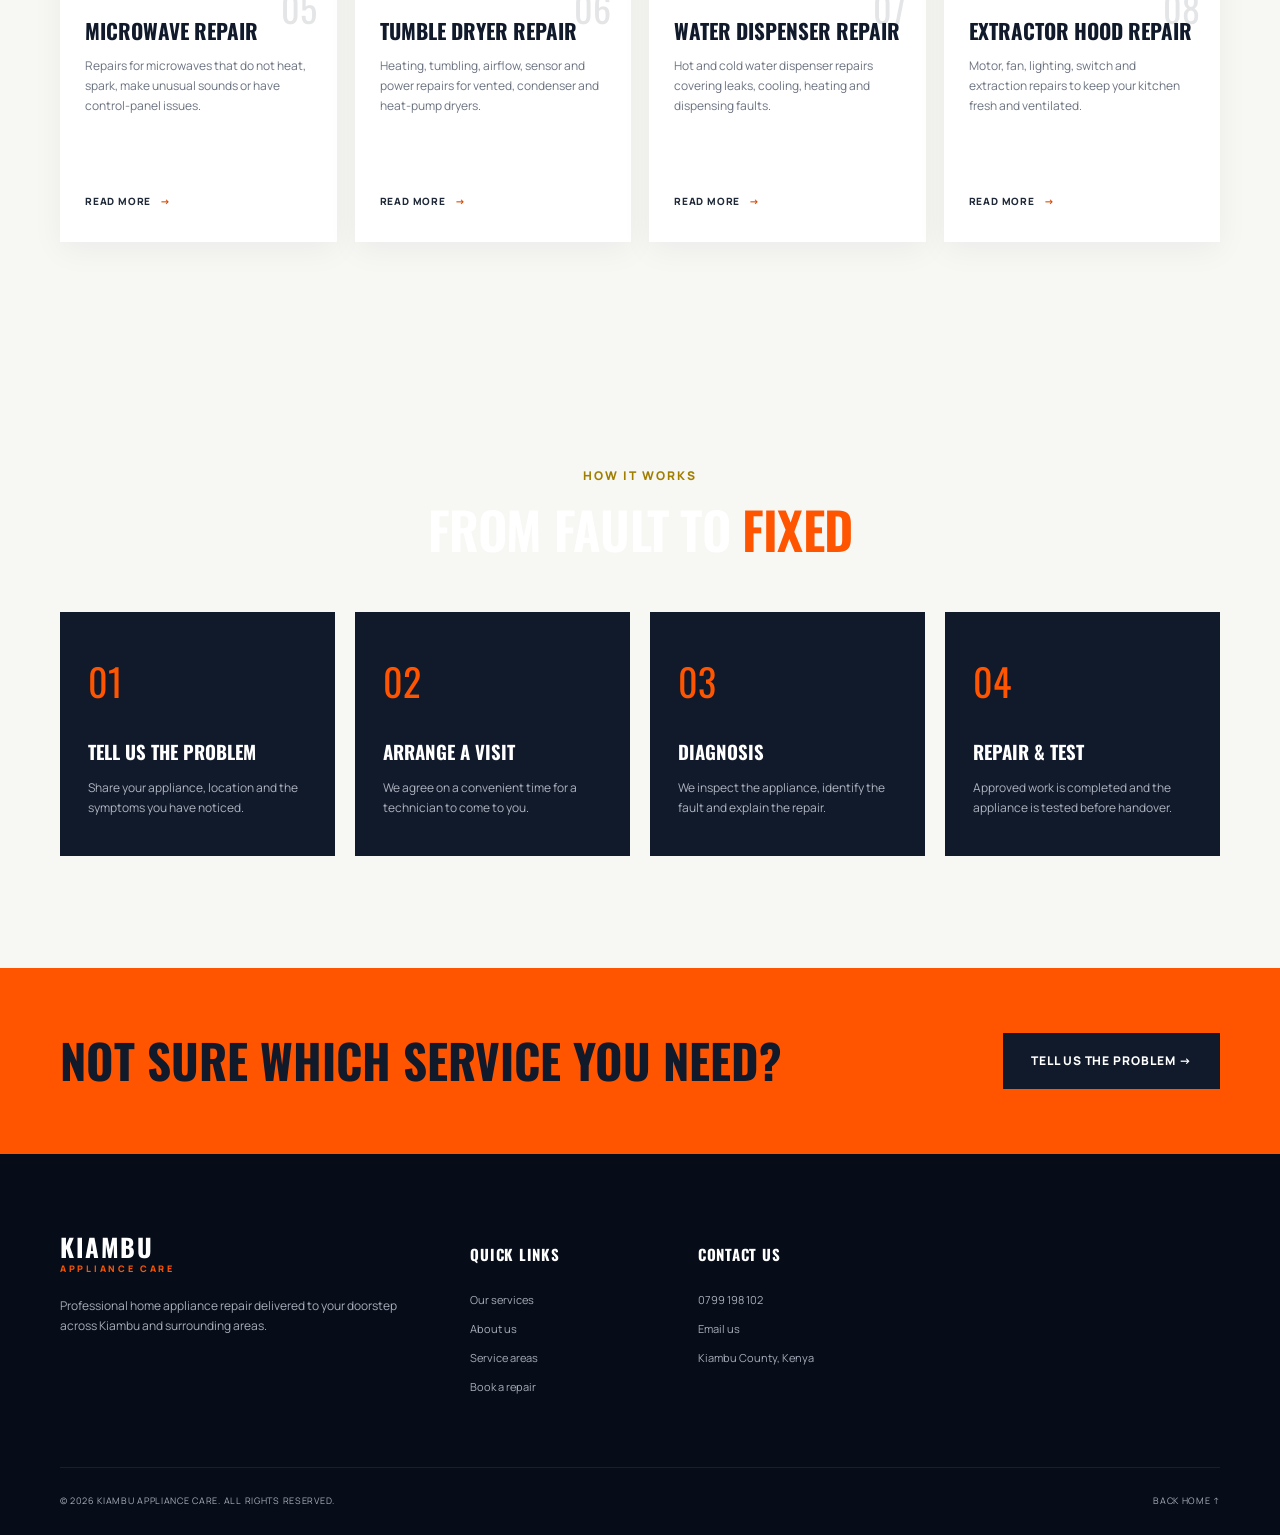
<file: services.html>
<!DOCTYPE html>
<html lang="en">
<head>
  <meta charset="UTF-8">
  <meta name="viewport" content="width=device-width, initial-scale=1.0">
  <meta name="description" content="Explore professional repair services for washing machines, fridges, cookers, dishwashers, microwaves, dryers, water dispensers and extractor hoods in Kiambu.">
  <title>Home Appliance Repair Services | Kiambu Appliance Care</title>
  <link rel="preconnect" href="https://fonts.googleapis.com">
  <link rel="preconnect" href="https://fonts.gstatic.com" crossorigin>
  <link href="https://fonts.googleapis.com/css2?family=Manrope:wght@400;500;600;700;800&family=Oswald:wght@500;600;700&display=swap" rel="stylesheet">
  <link rel="stylesheet" href="styles.css">
</head>
<body class="inner-page">
  <header class="site-header">
    <div class="topbar"><div class="container topbar-inner"><p><span class="topbar-label">Fast response, every day</span></p><div class="topbar-links"><a href="tel:+254799198102">0799 198 102</a><a href="mailto:enquiries@madadiappliances.co.ke">enquiries@madadiappliances.co.ke</a></div></div></div>
    <nav class="navbar container" aria-label="Main navigation">
      <a href="index.html" class="brand" aria-label="Kiambu Appliance Care home"><span class="brand-mark"><svg aria-hidden="true" viewBox="0 0 52 52"><circle cx="26" cy="26" r="23"/><circle cx="26" cy="26" r="15"/><path d="M18 29h16M21 34h10M20 22l3-4h6l3 4M18 22h16v9H18z"/></svg></span><span class="brand-copy"><strong>KIAMBU</strong><small>APPLIANCE CARE</small></span></a>
      <button class="menu-toggle" type="button" aria-expanded="false" aria-controls="main-menu" aria-label="Open menu"><span></span><span></span><span></span></button>
      <div class="nav-links" id="main-menu"><a href="index.html">Home</a><a href="services.html" aria-current="page">Services</a><a href="about.html">About</a><a href="service-areas.html">Service Areas</a><a href="contact.html">Contact</a><a href="tel:+254799198102" class="nav-cta">Book a Repair</a></div>
    </nav>
  </header>
  <main>
    <section class="page-hero"><div class="container page-hero-content"><div class="eyebrow"><span></span> Complete appliance care</div><h1>Our Repair <em>Services</em></h1><p>Practical diagnosis and dependable repairs for the essential appliances in your kitchen, laundry and home.</p><div class="breadcrumbs"><a href="index.html">Home</a> / Services</div></div></section>
    <section class="section services services-page">
      <div class="container">
        <div class="section-heading split-heading"><div><p class="kicker">Choose your appliance</p><h2>Expert Help for <em>Every Breakdown</em></h2></div><p>Select a service to see common faults, supported appliance types and what to expect from your repair visit.</p></div>
        <div class="service-grid">
          <article class="service-card"><div class="service-image image-washer"></div><div class="service-body"><span class="service-number">01</span><span class="service-icon">WM</span><h3>Washing Machine Repair</h3><p>Front loaders, top loaders and washer-dryers with drainage, spin, leak, electrical or cycle faults.</p><a href="washing-machine-repair.html">Read more <span>→</span></a></div></article>
          <article class="service-card"><div class="service-image image-fridge"></div><div class="service-body"><span class="service-number">02</span><span class="service-icon">FF</span><h3>Fridge & Freezer Repair</h3><p>Cooling failures, frost build-up, leaks, noisy operation and thermostat or compressor problems.</p><a href="fridge-freezer-repair.html">Read more <span>→</span></a></div></article>
          <article class="service-card"><div class="service-image image-cooker"></div><div class="service-body"><span class="service-number">03</span><span class="service-icon">CO</span><h3>Cooker & Oven Repair</h3><p>Electric and gas cookers, built-in ovens and hobs with heating, ignition or temperature faults.</p><a href="cooker-oven-repair.html">Read more <span>→</span></a></div></article>
          <article class="service-card"><div class="service-image image-dishwasher"></div><div class="service-body"><span class="service-number">04</span><span class="service-icon">DW</span><h3>Dishwasher Repair</h3><p>Solutions for poor cleaning, standing water, leaks, filling issues and heating or spray faults.</p><a href="dishwasher-repair.html">Read more <span>→</span></a></div></article>
          <article class="service-card"><div class="service-image image-microwave"></div><div class="service-body"><span class="service-number">05</span><span class="service-icon">MW</span><h3>Microwave Repair</h3><p>Repairs for microwaves that do not heat, spark, make unusual sounds or have control-panel issues.</p><a href="microwave-repair.html">Read more <span>→</span></a></div></article>
          <article class="service-card"><div class="service-image image-dryer"></div><div class="service-body"><span class="service-number">06</span><span class="service-icon">TD</span><h3>Tumble Dryer Repair</h3><p>Heating, tumbling, airflow, sensor and power repairs for vented, condenser and heat-pump dryers.</p><a href="tumble-dryer-repair.html">Read more <span>→</span></a></div></article>
          <article class="service-card"><div class="service-image image-dispenser"></div><div class="service-body"><span class="service-number">07</span><span class="service-icon">WD</span><h3>Water Dispenser Repair</h3><p>Hot and cold water dispenser repairs covering leaks, cooling, heating and dispensing faults.</p><a href="water-dispenser-repair.html">Read more <span>→</span></a></div></article>
          <article class="service-card"><div class="service-image image-hood"></div><div class="service-body"><span class="service-number">08</span><span class="service-icon">EH</span><h3>Extractor Hood Repair</h3><p>Motor, fan, lighting, switch and extraction repairs to keep your kitchen fresh and ventilated.</p><a href="extractor-hood-repair.html">Read more <span>→</span></a></div></article>
        </div>
      </div>
    </section>
    <section class="section light-section"><div class="container"><div class="section-heading centered"><p class="kicker">How it works</p><h2>From Fault to <em>Fixed</em></h2></div><div class="process-grid"><article class="process-card"><h3>Tell us the problem</h3><p>Share your appliance, location and the symptoms you have noticed.</p></article><article class="process-card"><h3>Arrange a visit</h3><p>We agree on a convenient time for a technician to come to you.</p></article><article class="process-card"><h3>Diagnosis</h3><p>We inspect the appliance, identify the fault and explain the repair.</p></article><article class="process-card"><h3>Repair & test</h3><p>Approved work is completed and the appliance is tested before handover.</p></article></div></div></section>
    <section class="cta-band"><div class="container"><h2>Not sure which service you need?</h2><a href="contact.html" class="button">Tell us the problem →</a></div></section>
  </main>
  <footer><div class="container footer-grid"><div class="footer-brand"><a href="index.html" class="brand brand-light"><span class="brand-copy"><strong>KIAMBU</strong><small>APPLIANCE CARE</small></span></a><p>Professional home appliance repair delivered to your doorstep across Kiambu and surrounding areas.</p></div><div><h3>Quick Links</h3><a href="services.html">Our services</a><a href="about.html">About us</a><a href="service-areas.html">Service areas</a><a href="contact.html">Book a repair</a></div><div><h3>Contact Us</h3><a href="tel:+254799198102">0799 198 102</a><a href="mailto:enquiries@madadiappliances.co.ke">Email us</a><p>Kiambu County, Kenya</p></div></div><div class="footer-bottom container"><span>© <span class="current-year"></span> Kiambu Appliance Care. All rights reserved.</span><a href="index.html">Back home ↑</a></div></footer>
  <a class="whatsapp-float" href="https://wa.me/254799198102?text=Hello%2C%20I%20need%20appliance%20repair%20assistance." target="_blank" rel="noopener" aria-label="Chat with us on WhatsApp">WA</a>
  <script src="script.js"></script>
</body>
</html>
</file>
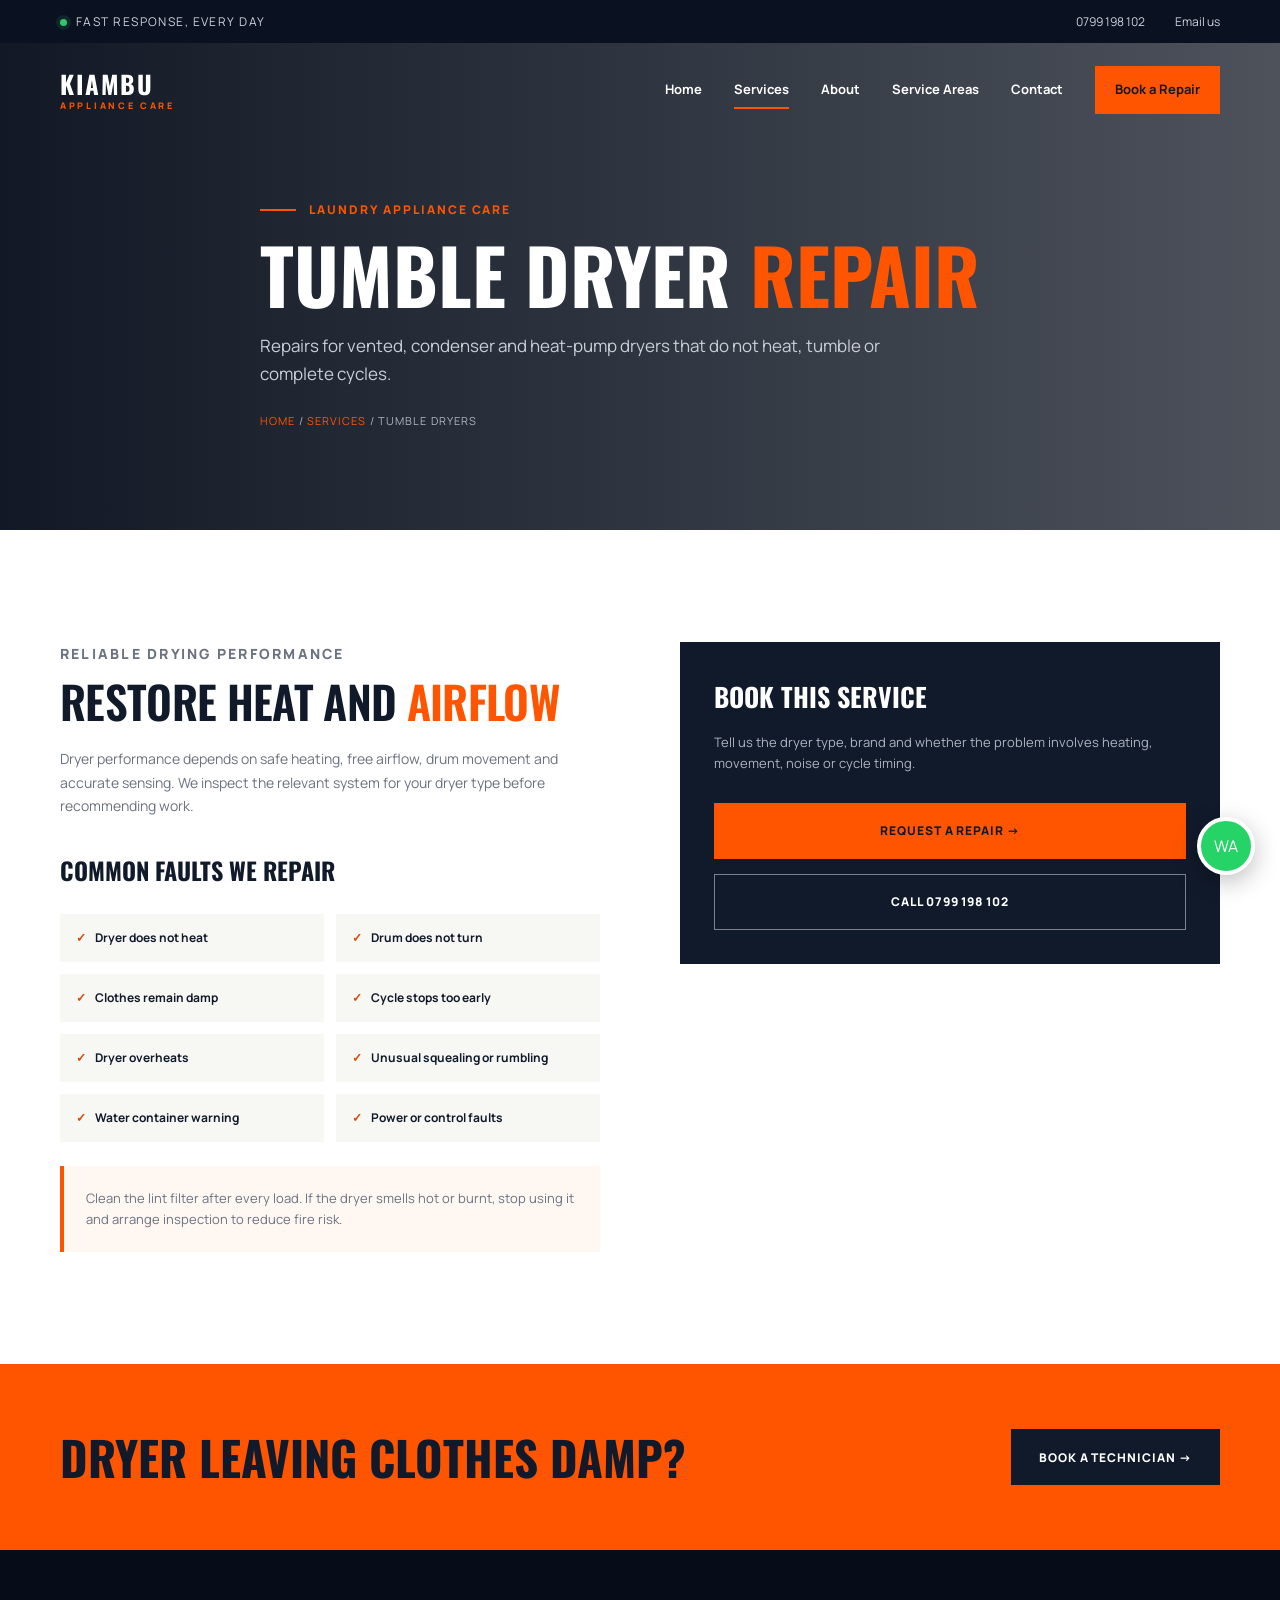
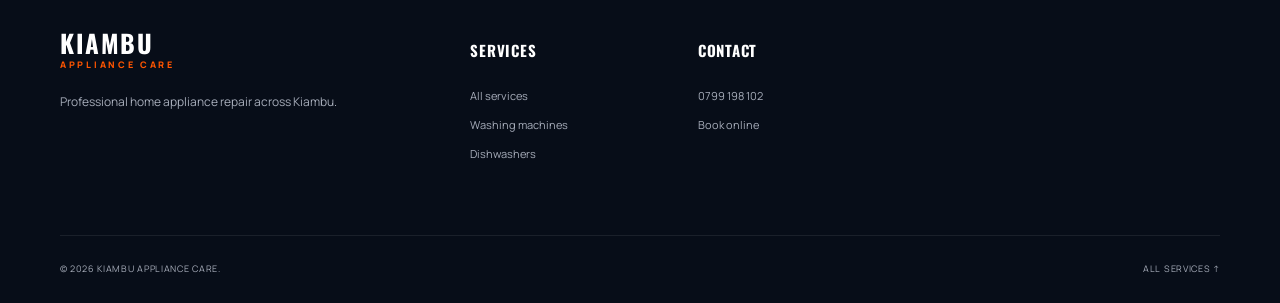
<file: tumble-dryer-repair.html>
<!DOCTYPE html>
<html lang="en">
<head><meta charset="UTF-8"><meta name="viewport" content="width=device-width, initial-scale=1.0"><meta name="description" content="Tumble dryer repair for heating, drum, airflow and sensor faults across Kiambu."><title>Tumble Dryer Repair | Kiambu Appliance Care</title><link rel="preconnect" href="https://fonts.googleapis.com"><link rel="preconnect" href="https://fonts.gstatic.com" crossorigin><link href="https://fonts.googleapis.com/css2?family=Manrope:wght@400;500;600;700;800&family=Oswald:wght@500;600;700&display=swap" rel="stylesheet"><link rel="stylesheet" href="styles.css"></head>
<body class="inner-page">
  <header class="site-header"><div class="topbar"><div class="container topbar-inner"><p><span class="topbar-label">Fast response, every day</span></p><div class="topbar-links"><a href="tel:+254799198102">0799 198 102</a><a href="mailto:enquiries@madadiappliances.co.ke">Email us</a></div></div></div><nav class="navbar container"><a href="index.html" class="brand"><span class="brand-copy"><strong>KIAMBU</strong><small>APPLIANCE CARE</small></span></a><button class="menu-toggle" type="button" aria-expanded="false" aria-controls="main-menu" aria-label="Open menu"><span></span><span></span><span></span></button><div class="nav-links" id="main-menu"><a href="index.html">Home</a><a href="services.html" aria-current="page">Services</a><a href="about.html">About</a><a href="service-areas.html">Service Areas</a><a href="contact.html">Contact</a><a href="tel:+254799198102" class="nav-cta">Book a Repair</a></div></nav></header>
  <main><section class="page-hero detail-hero"><div class="container page-hero-content"><div class="eyebrow"><span></span> Laundry appliance care</div><h1>Tumble Dryer <em>Repair</em></h1><p>Repairs for vented, condenser and heat-pump dryers that do not heat, tumble or complete cycles.</p><div class="breadcrumbs"><a href="index.html">Home</a> / <a href="services.html">Services</a> / Tumble Dryers</div></div></section>
    <section class="section"><div class="container detail-grid"><article class="detail-content"><p class="kicker">Reliable drying performance</p><h2>Restore Heat and <em>Airflow</em></h2><p>Dryer performance depends on safe heating, free airflow, drum movement and accurate sensing. We inspect the relevant system for your dryer type before recommending work.</p><h3>Common faults we repair</h3><ul class="repair-list"><li>Dryer does not heat</li><li>Drum does not turn</li><li>Clothes remain damp</li><li>Cycle stops too early</li><li>Dryer overheats</li><li>Unusual squealing or rumbling</li><li>Water container warning</li><li>Power or control faults</li></ul><div class="detail-note">Clean the lint filter after every load. If the dryer smells hot or burnt, stop using it and arrange inspection to reduce fire risk.</div></article><aside class="service-sidebar"><h3>Book this service</h3><p>Tell us the dryer type, brand and whether the problem involves heating, movement, noise or cycle timing.</p><a href="contact.html" class="button button-primary">Request a repair →</a><a href="tel:+254799198102" class="button button-outline">Call 0799 198 102</a></aside></div></section>
    <section class="cta-band"><div class="container"><h2>Dryer leaving clothes damp?</h2><a href="contact.html" class="button">Book a technician →</a></div></section>
  </main><footer><div class="container footer-grid"><div class="footer-brand"><a href="index.html" class="brand brand-light"><span class="brand-copy"><strong>KIAMBU</strong><small>APPLIANCE CARE</small></span></a><p>Professional home appliance repair across Kiambu.</p></div><div><h3>Services</h3><a href="services.html">All services</a><a href="washing-machine-repair.html">Washing machines</a><a href="dishwasher-repair.html">Dishwashers</a></div><div><h3>Contact</h3><a href="tel:+254799198102">0799 198 102</a><a href="contact.html">Book online</a></div></div><div class="footer-bottom container"><span>© <span class="current-year"></span> Kiambu Appliance Care.</span><a href="services.html">All services ↑</a></div></footer><a class="whatsapp-float" href="https://wa.me/254799198102" target="_blank" rel="noopener" aria-label="Chat on WhatsApp">WA</a><script src="script.js"></script>
</body></html>
</file>
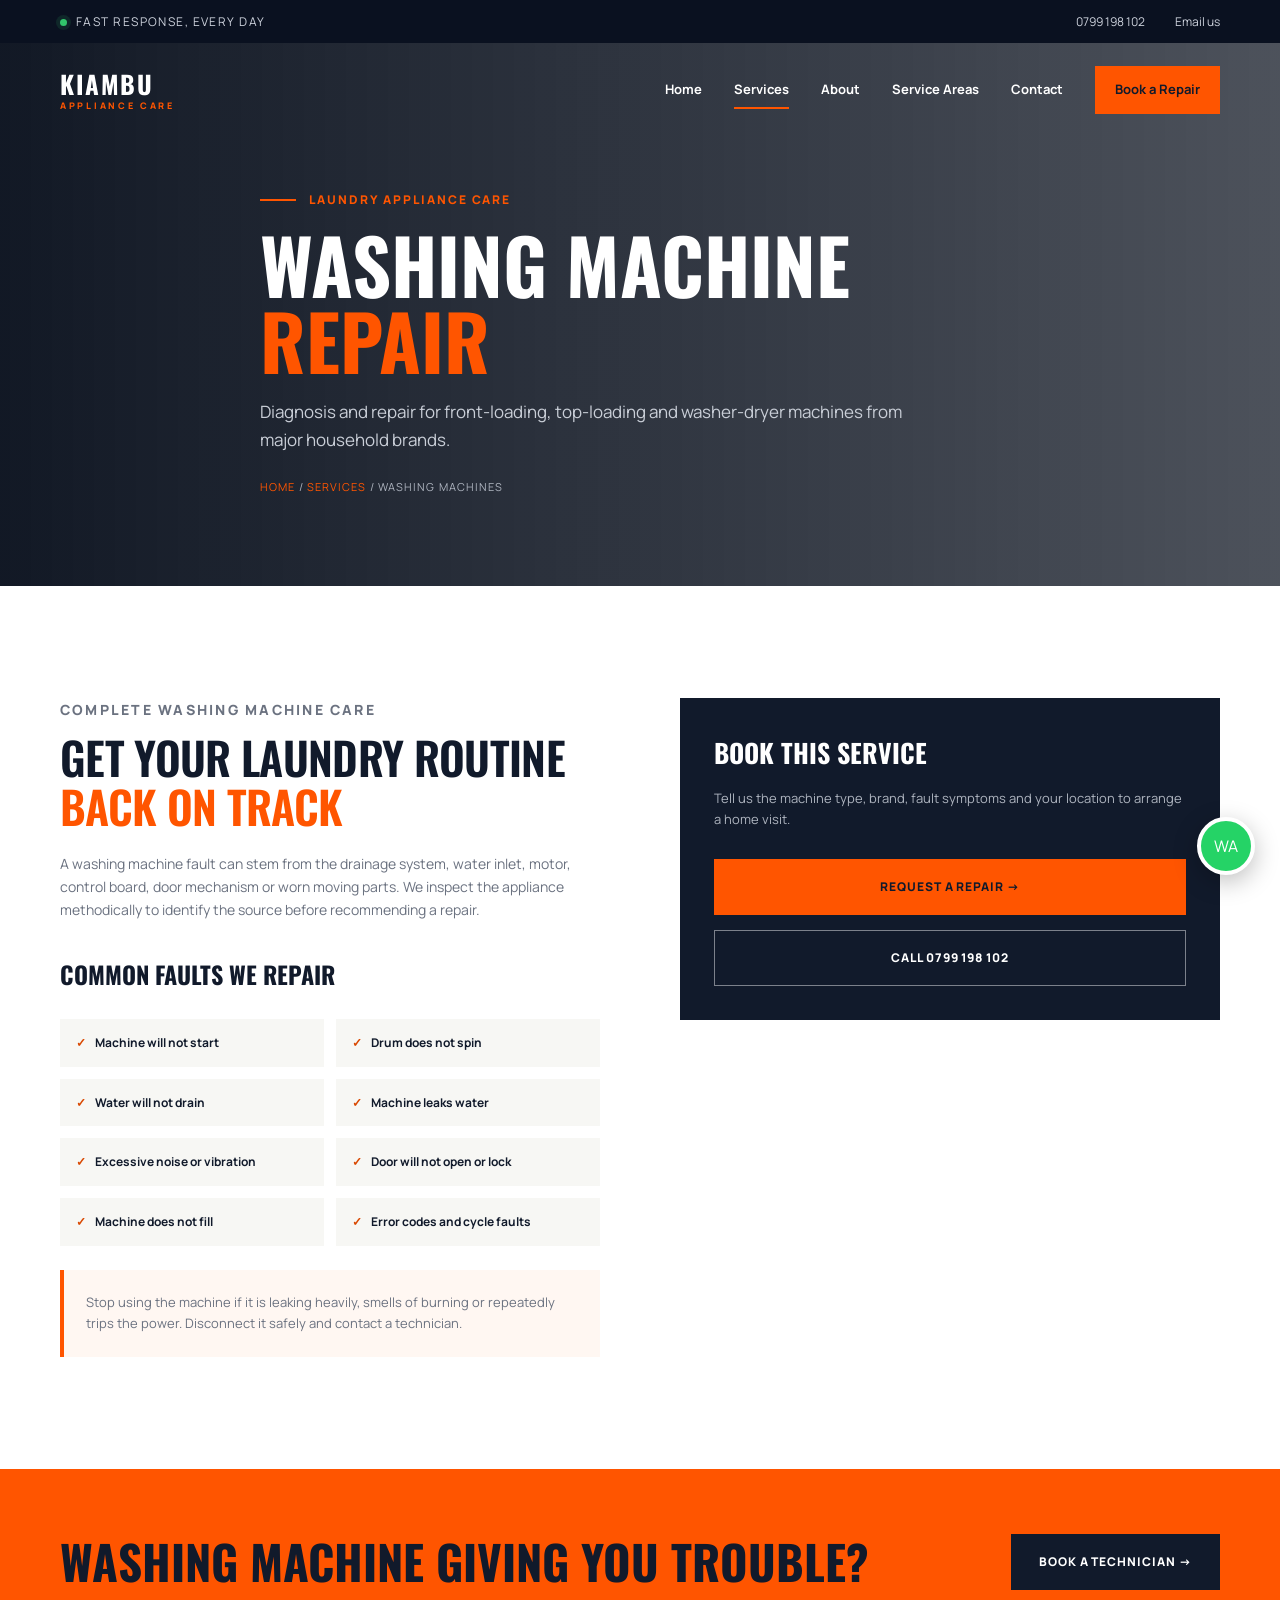
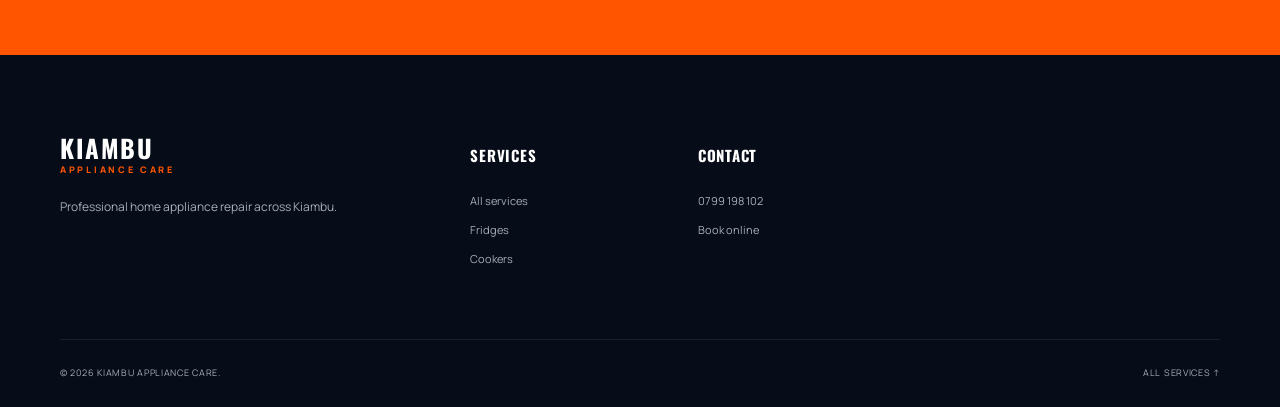
<file: washing-machine-repair.html>
<!DOCTYPE html>
<html lang="en">
<head><meta charset="UTF-8"><meta name="viewport" content="width=device-width, initial-scale=1.0"><meta name="description" content="Professional washing machine repair for front loaders, top loaders and washer-dryers across Kiambu."><title>Washing Machine Repair | Kiambu Appliance Care</title><link rel="preconnect" href="https://fonts.googleapis.com"><link rel="preconnect" href="https://fonts.gstatic.com" crossorigin><link href="https://fonts.googleapis.com/css2?family=Manrope:wght@400;500;600;700;800&family=Oswald:wght@500;600;700&display=swap" rel="stylesheet"><link rel="stylesheet" href="styles.css"></head>
<body class="inner-page">
  <header class="site-header"><div class="topbar"><div class="container topbar-inner"><p><span class="topbar-label">Fast response, every day</span></p><div class="topbar-links"><a href="tel:+254799198102">0799 198 102</a><a href="mailto:enquiries@madadiappliances.co.ke">Email us</a></div></div></div><nav class="navbar container"><a href="index.html" class="brand"><span class="brand-copy"><strong>KIAMBU</strong><small>APPLIANCE CARE</small></span></a><button class="menu-toggle" type="button" aria-expanded="false" aria-controls="main-menu" aria-label="Open menu"><span></span><span></span><span></span></button><div class="nav-links" id="main-menu"><a href="index.html">Home</a><a href="services.html" aria-current="page">Services</a><a href="about.html">About</a><a href="service-areas.html">Service Areas</a><a href="contact.html">Contact</a><a href="tel:+254799198102" class="nav-cta">Book a Repair</a></div></nav></header>
  <main><section class="page-hero detail-hero"><div class="container page-hero-content"><div class="eyebrow"><span></span> Laundry appliance care</div><h1>Washing Machine <em>Repair</em></h1><p>Diagnosis and repair for front-loading, top-loading and washer-dryer machines from major household brands.</p><div class="breadcrumbs"><a href="index.html">Home</a> / <a href="services.html">Services</a> / Washing Machines</div></div></section>
    <section class="section"><div class="container detail-grid"><article class="detail-content"><p class="kicker">Complete washing machine care</p><h2>Get Your Laundry Routine <em>Back on Track</em></h2><p>A washing machine fault can stem from the drainage system, water inlet, motor, control board, door mechanism or worn moving parts. We inspect the appliance methodically to identify the source before recommending a repair.</p><h3>Common faults we repair</h3><ul class="repair-list"><li>Machine will not start</li><li>Drum does not spin</li><li>Water will not drain</li><li>Machine leaks water</li><li>Excessive noise or vibration</li><li>Door will not open or lock</li><li>Machine does not fill</li><li>Error codes and cycle faults</li></ul><div class="detail-note">Stop using the machine if it is leaking heavily, smells of burning or repeatedly trips the power. Disconnect it safely and contact a technician.</div></article><aside class="service-sidebar"><h3>Book this service</h3><p>Tell us the machine type, brand, fault symptoms and your location to arrange a home visit.</p><a href="contact.html" class="button button-primary">Request a repair →</a><a href="tel:+254799198102" class="button button-outline">Call 0799 198 102</a></aside></div></section>
    <section class="cta-band"><div class="container"><h2>Washing machine giving you trouble?</h2><a href="contact.html" class="button">Book a technician →</a></div></section>
  </main><footer><div class="container footer-grid"><div class="footer-brand"><a href="index.html" class="brand brand-light"><span class="brand-copy"><strong>KIAMBU</strong><small>APPLIANCE CARE</small></span></a><p>Professional home appliance repair across Kiambu.</p></div><div><h3>Services</h3><a href="services.html">All services</a><a href="fridge-freezer-repair.html">Fridges</a><a href="cooker-oven-repair.html">Cookers</a></div><div><h3>Contact</h3><a href="tel:+254799198102">0799 198 102</a><a href="contact.html">Book online</a></div></div><div class="footer-bottom container"><span>© <span class="current-year"></span> Kiambu Appliance Care.</span><a href="services.html">All services ↑</a></div></footer><a class="whatsapp-float" href="https://wa.me/254799198102" target="_blank" rel="noopener" aria-label="Chat on WhatsApp">WA</a><script src="script.js"></script>
</body></html>
</file>
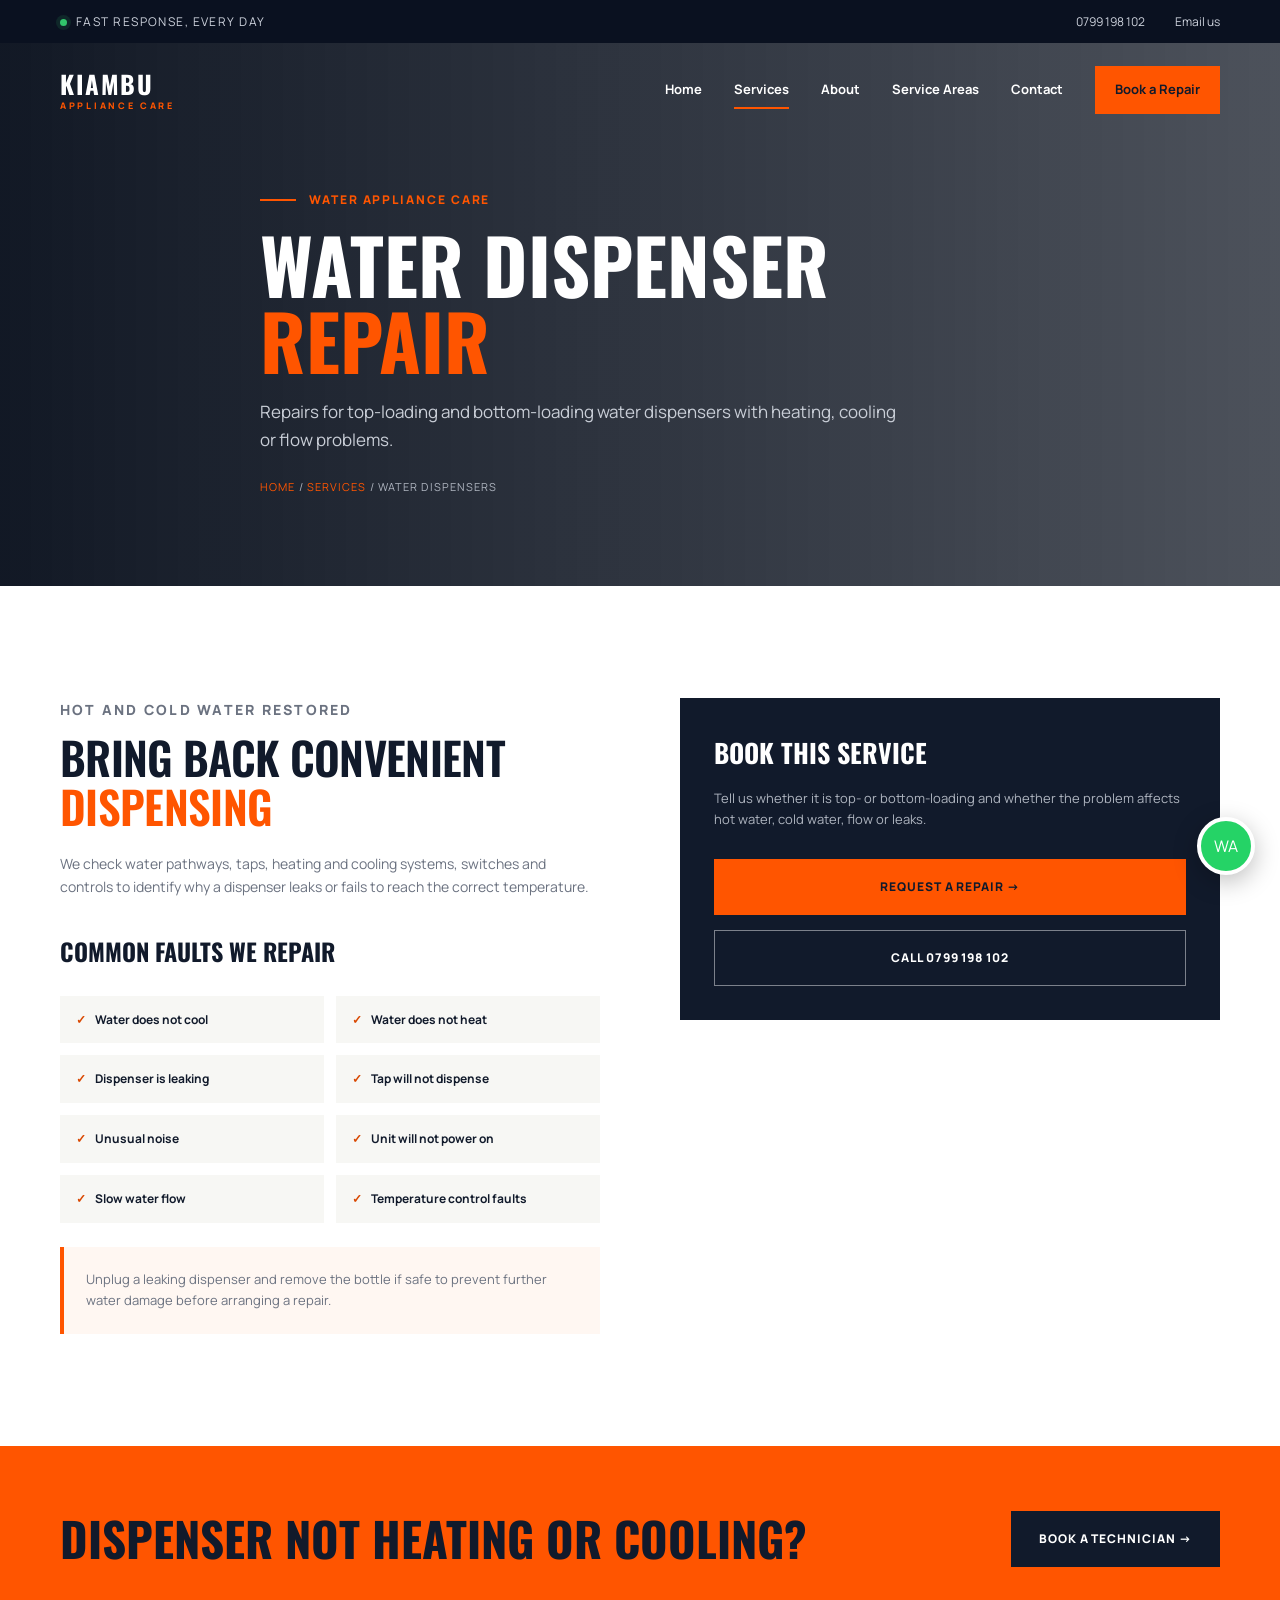
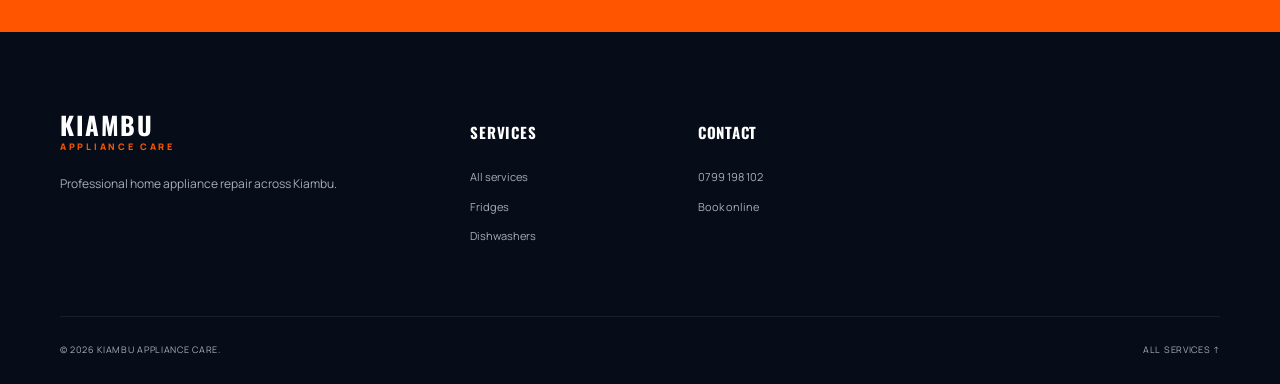
<file: water-dispenser-repair.html>
<!DOCTYPE html>
<html lang="en">
<head><meta charset="UTF-8"><meta name="viewport" content="width=device-width, initial-scale=1.0"><meta name="description" content="Water dispenser repair for cooling, heating, leaking and dispensing faults across Kiambu."><title>Water Dispenser Repair | Kiambu Appliance Care</title><link rel="preconnect" href="https://fonts.googleapis.com"><link rel="preconnect" href="https://fonts.gstatic.com" crossorigin><link href="https://fonts.googleapis.com/css2?family=Manrope:wght@400;500;600;700;800&family=Oswald:wght@500;600;700&display=swap" rel="stylesheet"><link rel="stylesheet" href="styles.css"></head>
<body class="inner-page">
  <header class="site-header"><div class="topbar"><div class="container topbar-inner"><p><span class="topbar-label">Fast response, every day</span></p><div class="topbar-links"><a href="tel:+254799198102">0799 198 102</a><a href="mailto:enquiries@madadiappliances.co.ke">Email us</a></div></div></div><nav class="navbar container"><a href="index.html" class="brand"><span class="brand-copy"><strong>KIAMBU</strong><small>APPLIANCE CARE</small></span></a><button class="menu-toggle" type="button" aria-expanded="false" aria-controls="main-menu" aria-label="Open menu"><span></span><span></span><span></span></button><div class="nav-links" id="main-menu"><a href="index.html">Home</a><a href="services.html" aria-current="page">Services</a><a href="about.html">About</a><a href="service-areas.html">Service Areas</a><a href="contact.html">Contact</a><a href="tel:+254799198102" class="nav-cta">Book a Repair</a></div></nav></header>
  <main><section class="page-hero detail-hero"><div class="container page-hero-content"><div class="eyebrow"><span></span> Water appliance care</div><h1>Water Dispenser <em>Repair</em></h1><p>Repairs for top-loading and bottom-loading water dispensers with heating, cooling or flow problems.</p><div class="breadcrumbs"><a href="index.html">Home</a> / <a href="services.html">Services</a> / Water Dispensers</div></div></section>
    <section class="section"><div class="container detail-grid"><article class="detail-content"><p class="kicker">Hot and cold water restored</p><h2>Bring Back Convenient <em>Dispensing</em></h2><p>We check water pathways, taps, heating and cooling systems, switches and controls to identify why a dispenser leaks or fails to reach the correct temperature.</p><h3>Common faults we repair</h3><ul class="repair-list"><li>Water does not cool</li><li>Water does not heat</li><li>Dispenser is leaking</li><li>Tap will not dispense</li><li>Unusual noise</li><li>Unit will not power on</li><li>Slow water flow</li><li>Temperature control faults</li></ul><div class="detail-note">Unplug a leaking dispenser and remove the bottle if safe to prevent further water damage before arranging a repair.</div></article><aside class="service-sidebar"><h3>Book this service</h3><p>Tell us whether it is top- or bottom-loading and whether the problem affects hot water, cold water, flow or leaks.</p><a href="contact.html" class="button button-primary">Request a repair →</a><a href="tel:+254799198102" class="button button-outline">Call 0799 198 102</a></aside></div></section>
    <section class="cta-band"><div class="container"><h2>Dispenser not heating or cooling?</h2><a href="contact.html" class="button">Book a technician →</a></div></section>
  </main><footer><div class="container footer-grid"><div class="footer-brand"><a href="index.html" class="brand brand-light"><span class="brand-copy"><strong>KIAMBU</strong><small>APPLIANCE CARE</small></span></a><p>Professional home appliance repair across Kiambu.</p></div><div><h3>Services</h3><a href="services.html">All services</a><a href="fridge-freezer-repair.html">Fridges</a><a href="dishwasher-repair.html">Dishwashers</a></div><div><h3>Contact</h3><a href="tel:+254799198102">0799 198 102</a><a href="contact.html">Book online</a></div></div><div class="footer-bottom container"><span>© <span class="current-year"></span> Kiambu Appliance Care.</span><a href="services.html">All services ↑</a></div></footer><a class="whatsapp-float" href="https://wa.me/254799198102" target="_blank" rel="noopener" aria-label="Chat on WhatsApp">WA</a><script src="script.js"></script>
</body></html>
</file>
<file: styles.css>
:root {
  --navy: #111a2b;
  --navy-deep: #0a1120;
  --navy-soft: #1a2538;
  --gold: #ff5500;
  --gold-dark: #d94800;
  --white: #ffffff;
  --off-white: #f7f7f4;
  --text: #1f2937;
  --muted: #6b7280;
  --line: #e6e7e8;
  --shadow: 0 20px 50px rgba(17, 26, 43, .12);
}

* { box-sizing: border-box; }
html { scroll-behavior: smooth; }
body {
  margin: 0;
  color: var(--text);
  background: var(--white);
  font-family: "Manrope", sans-serif;
  line-height: 1.65;
}
a { color: inherit; text-decoration: none; }
img { max-width: 100%; }
button, input, textarea, select { font: inherit; }
.container { width: min(1160px, calc(100% - 40px)); margin-inline: auto; }
.section { padding: 112px 0; }

.topbar { background: var(--navy-deep); color: #cdd2dc; font-size: 12px; }
.topbar-inner { min-height: 43px; display: flex; align-items: center; justify-content: space-between; }
.topbar p { margin: 0; text-transform: uppercase; letter-spacing: .12em; }
.topbar-label::before { content: ""; display: inline-block; width: 7px; height: 7px; margin-right: 9px; border-radius: 50%; background: #31c66b; box-shadow: 0 0 0 4px rgba(49,198,107,.12); }
.topbar-links { display: flex; gap: 30px; }
.topbar-links a { display: flex; gap: 8px; align-items: center; transition: color .2s; }
.topbar-links a:hover { color: var(--white); }
.topbar svg { width: 15px; fill: var(--gold); }

.site-header { position: absolute; z-index: 20; top: 0; left: 0; width: 100%; }
.navbar { height: 94px; display: flex; align-items: center; justify-content: space-between; color: var(--white); }
.brand { display: flex; align-items: center; gap: 11px; line-height: 1; }
.brand-mark { width: 50px; height: 50px; }
.brand-mark svg { width: 100%; fill: none; stroke: currentColor; stroke-width: 2; }
.brand-copy { display: flex; flex-direction: column; gap: 5px; }
.brand-copy strong { font-family: "Oswald", sans-serif; font-size: 25px; letter-spacing: .06em; }
.brand-copy small { font-size: 9px; letter-spacing: .3em; font-weight: 800; color: var(--gold); }
.nav-links { display: flex; align-items: center; gap: 32px; }
.nav-links > a { font-size: 13px; font-weight: 700; }
.nav-links > a:not(.nav-cta) { position: relative; }
.nav-links > a:not(.nav-cta)::after { content: ""; position: absolute; width: 0; left: 0; bottom: -8px; height: 2px; background: var(--gold); transition: width .25s; }
.nav-links > a:hover::after { width: 100%; }
.nav-links > a[aria-current="page"]:not(.nav-cta)::after { width: 100%; }
.nav-cta { padding: 13px 20px; color: var(--navy); background: var(--gold); transition: background .2s, transform .2s; }
.nav-cta:hover { background: #ff7029; transform: translateY(-2px); }
.menu-toggle { display: none; background: none; border: 0; padding: 6px; }
.menu-toggle span { display: block; width: 28px; height: 2px; margin: 6px; background: var(--white); }

.hero {
  position: relative;
  min-height: 790px;
  display: flex;
  align-items: center;
  color: var(--white);
  background:
    linear-gradient(90deg, rgba(8,15,28,.94) 0%, rgba(8,15,28,.75) 48%, rgba(8,15,28,.18) 100%),
    url("https://images.unsplash.com/photo-1626806819282-2c1dc01a5e0c?auto=format&fit=crop&w=2000&q=88") center 55% / cover;
}
.hero::after { content: ""; position: absolute; inset: 0; background: linear-gradient(0deg, rgba(10,17,32,.35), transparent 45%); pointer-events: none; }
.hero-content { position: relative; z-index: 2; padding-top: 126px; }
.eyebrow, .kicker { text-transform: uppercase; letter-spacing: .16em; font-size: 12px; font-weight: 800; }
.eyebrow { display: flex; align-items: center; gap: 13px; color: var(--gold); }
.eyebrow span { width: 36px; height: 2px; background: var(--gold); }
.hero h1, .section h2 {
  margin: 18px 0 25px;
  font-family: "Oswald", sans-serif;
  font-weight: 600;
  line-height: 1.04;
  text-transform: uppercase;
  letter-spacing: -.015em;
}
.hero h1 { max-width: 760px; font-size: clamp(54px, 7vw, 88px); }
.hero h1 em, .section h2 em { color: var(--gold); font-style: normal; }
.hero > .hero-content > p { max-width: 590px; color: #d7dae0; font-size: 18px; }
.hero-actions { display: flex; gap: 14px; margin-top: 38px; }
.button { min-height: 56px; padding: 0 27px; border: 1px solid transparent; display: inline-flex; justify-content: center; align-items: center; gap: 18px; font-size: 12px; font-weight: 800; text-transform: uppercase; letter-spacing: .08em; cursor: pointer; transition: .25s ease; }
.button svg { width: 18px; fill: none; stroke: currentColor; stroke-width: 2; }
.button-primary { background: var(--gold); color: var(--navy); }
.button-primary:hover { background: #ff7029; transform: translateY(-2px); }
.button-outline { border-color: rgba(255,255,255,.45); color: var(--white); }
.button-outline:hover { border-color: var(--gold); color: var(--gold); }
.hero-trust { display: flex; gap: 48px; align-items: center; margin-top: 62px; }
.hero-trust > div { display: flex; align-items: center; gap: 12px; }
.hero-trust strong { font-family: "Oswald"; font-size: 34px; color: var(--gold); }
.hero-trust span, .hero-trust small { font-size: 11px; line-height: 1.4; text-transform: uppercase; letter-spacing: .08em; color: #bbc0ca; }
.hero-trust .stars { flex-direction: column; align-items: flex-start; gap: 2px; }
.hero-trust .stars span { font-size: 16px; color: var(--gold); letter-spacing: .15em; }
.scroll-cue { position: absolute; z-index: 3; right: 5%; bottom: 50px; display: flex; align-items: center; gap: 15px; transform: rotate(90deg); transform-origin: right bottom; font-size: 9px; text-transform: uppercase; letter-spacing: .2em; color: #c7cbd2; }
.scroll-cue i { display: block; width: 45px; height: 1px; background: var(--gold); }

.feature-strip { position: relative; z-index: 4; margin-top: -1px; background: var(--navy); color: var(--white); }
.feature-grid { display: grid; grid-template-columns: repeat(4, 1fr); }
.feature-grid article { min-height: 112px; padding: 20px 28px; display: flex; align-items: center; gap: 17px; border-right: 1px solid rgba(255,255,255,.08); }
.feature-grid article:first-child { border-left: 1px solid rgba(255,255,255,.08); }
.feature-icon { width: 43px; height: 43px; flex: 0 0 auto; display: grid; place-items: center; color: var(--gold); }
.feature-icon svg { width: 30px; fill: none; stroke: currentColor; stroke-width: 1.7; }
.feature-grid strong, .feature-grid small { display: block; }
.feature-grid strong { font-family: "Oswald"; font-size: 16px; text-transform: uppercase; letter-spacing: .03em; }
.feature-grid small { margin-top: 2px; font-size: 11px; color: #929aa9; }

.services { background: var(--off-white); }
.section-heading { margin-bottom: 55px; }
.section-heading .kicker, .kicker { margin: 0; color: #a07e00; }
.section h2 { color: var(--navy); font-size: clamp(40px, 4vw, 57px); }
.split-heading { display: flex; align-items: flex-end; justify-content: space-between; gap: 60px; }
.split-heading h2 { margin-bottom: 0; }
.split-heading > p { max-width: 440px; margin: 0 0 7px; color: var(--muted); font-size: 14px; }
.service-grid { display: grid; grid-template-columns: repeat(4, 1fr); gap: 18px; }
.service-card { position: relative; overflow: hidden; background: var(--white); box-shadow: 0 8px 30px rgba(17,26,43,.05); transition: transform .3s, box-shadow .3s; }
.service-card:hover { transform: translateY(-8px); box-shadow: var(--shadow); }
.service-image { height: 210px; background-size: cover; background-position: center; filter: saturate(.75); transition: transform .45s; }
.service-card:hover .service-image { transform: scale(1.04); }
.image-washer { background-image: url("https://images.unsplash.com/photo-1626806819282-2c1dc01a5e0c?auto=format&fit=crop&w=800&q=80"); }
.image-fridge { background-image: url("https://images.unsplash.com/photo-1571175443880-49e1d25b2bc5?auto=format&fit=crop&w=800&q=80"); }
.image-cooker { background-image: url("https://images.unsplash.com/photo-1586208958839-06c17cacdf08?auto=format&fit=crop&w=800&q=80"); }
.image-dishwasher { background-image: url("https://images.unsplash.com/photo-1584622650111-993a426fbf0a?auto=format&fit=crop&w=800&q=80"); }
.image-microwave { background-image: url("https://images.unsplash.com/photo-1574269909862-7e1d70bb8078?auto=format&fit=crop&w=800&q=80"); }
.image-dryer { background-image: url("https://images.unsplash.com/photo-1604335399105-a0c585fd81a1?auto=format&fit=crop&w=800&q=80"); }
.image-dispenser { background-image: url("https://images.unsplash.com/photo-1548839140-29a749e1cf4d?auto=format&fit=crop&w=800&q=80"); }
.image-hood { background-image: url("https://images.unsplash.com/photo-1556912167-f556f1f39fdf?auto=format&fit=crop&w=800&q=80"); }
.service-body { position: relative; padding: 55px 25px 29px; }
.service-icon { position: absolute; top: -30px; left: 24px; width: 62px; height: 62px; display: grid; place-items: center; color: var(--navy); background: var(--gold); }
.service-icon svg { width: 30px; fill: none; stroke: currentColor; stroke-width: 1.5; }
.service-number { position: absolute; top: 15px; right: 20px; color: #e4e5e7; font-family: "Oswald"; font-size: 36px; }
.service-body h3 { position: relative; margin: 0 0 13px; color: var(--navy); font-family: "Oswald"; font-size: 21px; line-height: 1.2; text-transform: uppercase; }
.service-body p { min-height: 92px; margin: 0 0 18px; color: var(--muted); font-size: 12px; }
.service-body a { font-size: 10px; font-weight: 800; text-transform: uppercase; letter-spacing: .08em; }
.service-body a span { color: var(--gold-dark); margin-left: 6px; }
.section-action { margin-top: 38px; text-align: center; }

.inner-page .site-header { position: absolute; }
.page-hero {
  min-height: 470px;
  padding: 190px 0 90px;
  display: flex;
  align-items: center;
  color: var(--white);
  background:
    linear-gradient(90deg, rgba(8,15,28,.96), rgba(8,15,28,.72)),
    url("https://images.unsplash.com/photo-1581578731548-c64695cc6952?auto=format&fit=crop&w=1800&q=82") center / cover;
}
.page-hero-content { max-width: 760px; }
.page-hero h1 { margin: 16px 0 20px; font-family: "Oswald"; font-size: clamp(48px, 6vw, 76px); line-height: 1; text-transform: uppercase; }
.page-hero h1 em { color: var(--gold); font-style: normal; }
.page-hero p { max-width: 650px; margin: 0; color: #c9ced7; font-size: 17px; }
.breadcrumbs { margin-top: 24px; color: #aeb4bf; font-size: 11px; text-transform: uppercase; letter-spacing: .1em; }
.breadcrumbs a { color: var(--gold); }
.services-page .service-grid { grid-template-columns: repeat(4, 1fr); }
.services-page .service-body p { min-height: 112px; }
.intro-grid, .detail-grid, .contact-page-grid { display: grid; grid-template-columns: 1fr 1fr; gap: 80px; align-items: center; }
.content-image { min-height: 520px; background-position: center; background-size: cover; box-shadow: var(--shadow); }
.content-image.about-team { background-image: url("assets/about-fridge-cleaning.jpg"); }
.content-copy h2, .detail-content h2, .coverage-copy h2 { margin: 12px 0 22px; color: var(--navy); font-family: "Oswald"; font-size: clamp(38px, 4vw, 55px); line-height: 1.08; text-transform: uppercase; }
.content-copy h2 em, .detail-content h2 em, .coverage-copy h2 em { color: var(--gold); font-style: normal; }
.content-copy p, .detail-content p, .coverage-copy p { color: var(--muted); font-size: 14px; }
.value-grid { display: grid; grid-template-columns: repeat(3, 1fr); gap: 20px; }
.value-card { padding: 34px 30px; background: var(--off-white); border-top: 4px solid var(--gold); }
.value-card strong { display: block; margin-bottom: 10px; color: var(--navy); font-family: "Oswald"; font-size: 21px; text-transform: uppercase; }
.value-card p { margin: 0; color: var(--muted); font-size: 12px; }
.process-grid { display: grid; grid-template-columns: repeat(4, 1fr); gap: 20px; counter-reset: steps; }
.process-card { position: relative; padding: 38px 28px; color: var(--white); background: var(--navy); counter-increment: steps; }
.process-card::before { content: "0" counter(steps); display: block; margin-bottom: 25px; color: var(--gold); font-family: "Oswald"; font-size: 38px; }
.process-card h3 { margin: 0 0 10px; font-family: "Oswald"; text-transform: uppercase; }
.process-card p { margin: 0; color: #aeb4bf; font-size: 12px; }
.light-section { background: var(--off-white); }
.coverage-layout { display: grid; grid-template-columns: .8fr 1.2fr; gap: 75px; align-items: start; }
.coverage-list { display: grid; grid-template-columns: repeat(3, 1fr); border-top: 1px solid var(--line); border-left: 1px solid var(--line); }
.coverage-list a { min-height: 88px; padding: 20px; display: flex; align-items: center; justify-content: space-between; border-right: 1px solid var(--line); border-bottom: 1px solid var(--line); color: var(--navy); font-family: "Oswald"; font-size: 18px; text-transform: uppercase; transition: .2s; }
.coverage-list a:hover { color: var(--white); background: var(--navy); }
.coverage-list span { color: var(--gold-dark); font: 10px "Manrope"; }
.contact-cards { display: grid; gap: 16px; }
.contact-card { padding: 25px 28px; display: flex; gap: 18px; align-items: center; background: var(--off-white); border-left: 4px solid var(--gold); }
.contact-card small, .contact-card strong { display: block; }
.contact-card small { color: var(--muted); font-size: 10px; text-transform: uppercase; letter-spacing: .1em; }
.contact-card > span:last-child { min-width: 0; }
.contact-card strong { overflow-wrap: anywhere; color: var(--navy); font-family: "Oswald"; font-size: 22px; }
.detail-hero { min-height: 530px; }
.detail-grid { align-items: start; }
.detail-content h2 { font-size: clamp(34px, 3.5vw, 48px); }
.detail-content h3 { margin-top: 34px; color: var(--navy); font-family: "Oswald"; font-size: 24px; text-transform: uppercase; }
.repair-list { display: grid; grid-template-columns: 1fr 1fr; gap: 12px; padding: 0; list-style: none; }
.repair-list li { padding: 14px 16px; color: var(--navy); background: var(--off-white); font-size: 12px; font-weight: 700; }
.repair-list li::before { content: "\2713"; margin-right: 9px; color: var(--gold-dark); }
.service-sidebar { padding: 34px; color: var(--white); background: var(--navy); }
.service-sidebar h3 { margin: 0 0 12px; font-family: "Oswald"; font-size: 26px; text-transform: uppercase; }
.service-sidebar p { color: #aeb4bf; font-size: 13px; }
.service-sidebar .button { width: 100%; margin-top: 15px; }
.detail-note { margin-top: 24px; padding: 22px; border-left: 4px solid var(--gold); background: #fff7f2; color: var(--muted); font-size: 13px; }
.cta-band { padding: 65px 0; color: var(--white); background: var(--gold); }
.cta-band .container { display: flex; align-items: center; justify-content: space-between; gap: 35px; }
.cta-band h2 { margin: 0; color: var(--navy); font-family: "Oswald"; font-size: clamp(30px, 4vw, 47px); line-height: 1.1; text-transform: uppercase; }
.cta-band .button { color: var(--white); background: var(--navy); }

.about { overflow: hidden; background: var(--white); }
.about-grid { display: grid; grid-template-columns: 1fr 1fr; gap: 100px; align-items: center; }
.about-visual { position: relative; min-height: 590px; }
.about-main-image { position: absolute; top: 0; left: 0; width: 83%; height: 520px; background: url("assets/about-fridge-cleaning.jpg") center 46% / cover; }
.about-main-image::before { content: ""; position: absolute; top: -22px; left: -22px; width: 105px; height: 105px; border-top: 6px solid var(--gold); border-left: 6px solid var(--gold); }
.about-accent-image { position: absolute; right: 0; bottom: 0; width: 45%; height: 210px; border: 10px solid var(--white); background: url("https://images.unsplash.com/photo-1586208958839-06c17cacdf08?auto=format&fit=crop&w=700&q=80") center / cover; box-shadow: var(--shadow); }
.experience-badge { position: absolute; z-index: 2; left: 7%; bottom: 20px; width: 205px; height: 120px; padding: 25px; display: flex; align-items: center; gap: 14px; color: var(--white); background: var(--navy); }
.experience-badge strong { font-family: "Oswald"; color: var(--gold); font-size: 45px; }
.experience-badge span { font-size: 10px; text-transform: uppercase; letter-spacing: .06em; }
.about-copy h2 { margin-top: 15px; }
.about-copy .lead { color: var(--muted); font-size: 14px; }
.check-grid { display: grid; grid-template-columns: 1fr 1fr; gap: 18px 22px; margin: 30px 0; padding: 26px 0; border-block: 1px solid var(--line); font-size: 12px; font-weight: 700; }
.check-grid span, .booking-copy li span { display: inline-grid; place-items: center; width: 21px; height: 21px; margin-right: 8px; color: var(--navy); background: var(--gold); font-size: 11px; }
.emergency-box { display: flex; align-items: center; gap: 16px; }
.emergency-icon { width: 50px; height: 50px; display: grid; place-items: center; color: var(--gold); background: var(--navy); }
.emergency-icon svg { width: 23px; fill: none; stroke: currentColor; stroke-width: 1.6; }
.emergency-box small, .emergency-box a { display: block; }
.emergency-box small { color: var(--muted); font-size: 11px; }
.emergency-box a { color: var(--navy); font-family: "Oswald"; font-size: 24px; font-weight: 600; }

.areas { color: var(--white); background: var(--navy-deep); }
.section-heading.centered { max-width: 700px; margin-inline: auto; text-align: center; }
.section-heading.centered h2 { color: var(--white); }
.section-heading.centered > p:last-child { color: #929aa8; font-size: 14px; }
.area-grid { display: grid; grid-template-columns: repeat(4, 1fr); border-top: 1px solid rgba(255,255,255,.1); border-left: 1px solid rgba(255,255,255,.1); }
.area-grid a { min-height: 105px; padding: 0 25px; display: flex; align-items: center; gap: 14px; border-right: 1px solid rgba(255,255,255,.1); border-bottom: 1px solid rgba(255,255,255,.1); font-family: "Oswald"; font-size: 21px; text-transform: uppercase; transition: background .25s, color .25s; }
.area-grid a:hover { color: var(--navy); background: var(--gold); }
.area-grid span { color: var(--gold); font-family: "Manrope"; font-size: 9px; }
.area-grid a:hover span { color: var(--navy); }
.area-grid i { margin-left: auto; color: #6b7280; font-family: "Manrope"; font-size: 18px; font-style: normal; transition: transform .25s; }
.area-grid a:hover i { color: var(--navy); transform: translate(3px, -3px); }

.brand-band { padding: 43px 0; background: var(--gold); }
.brand-band .container { display: flex; align-items: center; gap: 55px; }
.brand-band p { flex: 0 0 auto; margin: 0; font-size: 10px; font-weight: 800; text-transform: uppercase; letter-spacing: .16em; }
.brands { width: 100%; display: flex; align-items: center; justify-content: space-between; gap: 30px; color: rgba(17,26,43,.67); }
.brands strong { font-size: clamp(16px, 2vw, 22px); }

.booking { color: var(--white); background:
  linear-gradient(90deg, rgba(10,17,32,.98), rgba(10,17,32,.88)),
  url("https://images.unsplash.com/photo-1581578731548-c64695cc6952?auto=format&fit=crop&w=1800&q=75") center / cover;
}
.booking-grid { display: grid; grid-template-columns: .86fr 1.14fr; gap: 90px; align-items: center; }
.booking h2 { color: var(--white); }
.booking-copy > p:not(.kicker) { color: #aeb4bf; font-size: 14px; }
.booking-copy ul { display: flex; flex-wrap: wrap; gap: 20px; padding: 0; margin: 30px 0; list-style: none; }
.booking-copy li { font-size: 11px; font-weight: 700; }
.contact-mini { margin-top: 35px; padding-top: 30px; border-top: 1px solid rgba(255,255,255,.12); }
.contact-mini a { display: flex; align-items: center; gap: 14px; }
.contact-mini svg { width: 31px; fill: none; stroke: var(--gold); stroke-width: 1.5; }
.contact-mini small, .contact-mini strong { display: block; }
.contact-mini small { color: #8e96a4; font-size: 10px; text-transform: uppercase; letter-spacing: .1em; }
.contact-mini strong { color: var(--white); font-family: "Oswald"; font-size: 24px; }
.booking-form { padding: 42px; color: var(--text); background: var(--white); box-shadow: 0 25px 70px rgba(0,0,0,.28); }
.form-heading { display: flex; justify-content: space-between; align-items: baseline; margin-bottom: 27px; }
.form-heading span { color: var(--navy); font-family: "Oswald"; font-size: 25px; text-transform: uppercase; }
.form-heading small, .form-note { color: var(--muted); font-size: 9px; }
.form-row { display: grid; grid-template-columns: 1fr 1fr; gap: 17px; }
.booking-form label { display: block; margin-bottom: 17px; color: var(--navy); font-size: 10px; font-weight: 800; text-transform: uppercase; letter-spacing: .05em; }
.booking-form input, .booking-form select, .booking-form textarea { width: 100%; margin-top: 7px; padding: 14px 15px; border: 1px solid var(--line); border-radius: 0; outline: 0; color: var(--text); background: #fafafa; font-size: 12px; text-transform: none; transition: border .2s, box-shadow .2s; }
.booking-form textarea { resize: vertical; }
.booking-form input:focus, .booking-form select:focus, .booking-form textarea:focus { border-color: var(--gold-dark); box-shadow: 0 0 0 3px rgba(255,85,0,.12); }
.booking-form .button { width: 100%; border: 0; }
.form-note { margin: 11px 0 0; text-align: center; }

footer { padding: 80px 0 0; color: #a7adba; background: #070d18; }
.footer-grid { display: grid; grid-template-columns: 1.7fr .8fr 1fr 1.25fr; gap: 65px; padding-bottom: 60px; }
.brand-light { color: var(--white); }
.footer-brand > p { max-width: 360px; margin-top: 23px; font-size: 12px; }
footer h3 { margin: 8px 0 24px; color: var(--white); font-family: "Oswald"; font-size: 15px; text-transform: uppercase; letter-spacing: .05em; }
.footer-grid > div:not(.footer-brand) a, .footer-grid > div:not(.footer-brand) p { display: block; margin: 0 0 11px; font-size: 11px; transition: color .2s; }
.footer-grid a:hover { color: var(--gold); }
.footer-grid > div:last-child a { overflow-wrap: anywhere; }
.footer-bottom { min-height: 68px; display: flex; align-items: center; justify-content: space-between; border-top: 1px solid rgba(255,255,255,.08); font-size: 9px; text-transform: uppercase; letter-spacing: .08em; }
.whatsapp-float { position: fixed; z-index: 30; right: 25px; bottom: 25px; width: 58px; height: 58px; display: grid; place-items: center; color: var(--white); background: #25d366; border: 4px solid var(--white); border-radius: 50%; box-shadow: 0 7px 25px rgba(0,0,0,.25); transition: transform .2s; }
.whatsapp-float:hover { transform: scale(1.08); }
.whatsapp-float svg { width: 30px; fill: currentColor; }

@media (max-width: 1050px) {
  .nav-links { gap: 20px; }
  .nav-links > a { font-size: 11px; }
  .service-grid { grid-template-columns: 1fr 1fr; }
  .service-body p { min-height: auto; }
  .about-grid { gap: 55px; }
  .feature-grid { grid-template-columns: 1fr 1fr; }
  .feature-grid article:nth-child(2) { border-right: 0; }
  .area-grid { grid-template-columns: repeat(3, 1fr); }
  .footer-grid { grid-template-columns: 1.5fr 1fr 1fr; }
  .footer-grid > div:last-child { grid-column: 2 / 4; }
}

@media (max-width: 800px) {
  .section { padding: 80px 0;     .services-page .service-grid { grid-template-columns: 1fr 1fr; }
    .intro-grid, .detail-grid, .contact-page-grid, .coverage-layout { grid-template-columns: 1fr; gap: 48px; }
    .process-grid { grid-template-columns: 1fr 1fr; }
    .content-image { min-height: 430px; }
  }
  .topbar-label { display: none; }
  .topbar-inner { justify-content: center; }
  .topbar-links a:last-child { display: none; }
  .site-header { position: absolute; }
  .navbar { height: 82px; }
  .brand-mark { width: 42px; height: 42px; }
  .brand-copy strong { font-size: 21px; }
  .menu-toggle { display: block; position: relative; z-index: 2; cursor: pointer; }
  .nav-links { position: absolute; display: none; flex-direction: column; align-items: stretch; gap: 0; top: 125px; left: 20px; right: 20px; padding: 12px 22px 22px; color: var(--white); background: var(--navy); box-shadow: var(--shadow); }
  .nav-links.open { display: flex; }
  .nav-links > a { padding: 14px 0; border-bottom: 1px solid rgba(255,255,255,.08); }
  .nav-links .nav-cta { margin-top: 12px; padding: 13px 18px; text-align: center; }
  .hero { min-height: 735px; background-position: 64% center; }
  .hero-content { padding-top: 145px; }
  .hero h1 { font-size: clamp(48px, 13vw, 68px); }
  .hero > .hero-content > p { max-width: 520px; font-size: 15px; }
  .scroll-cue { display: none; }
  .split-heading { display: block; }
  .split-heading > p { margin-top: 22px; }
  .about-grid, .booking-grid { grid-template-columns: 1fr; }
  .about-grid { gap: 65px; }
  .about-visual { max-width: 600px; width: 100%; }
  .booking-grid { gap: 55px; }
  .area-grid { grid-template-columns: 1fr 1fr; }
  .brand-band .container { display: block; }
  .brand-band p { margin-bottom: 25px; text-align: center; }
  .brands { flex-wrap: wrap; justify-content: center; }
  .footer-grid { grid-template-columns: 1.4fr 1fr 1fr; gap: 35px; }
}

@media (max-width: 560px) {
  .container { width: min(100% - 28px, 1160px); }
  .section { padding: 70px 0; }
  .hero { min-height: 690px; }
  .hero-content { padding-top: 125px; }
  .hero h1 { margin-top: 14px; font-size: 45px; }
  .hero-actions { flex-direction: column; }
  .hero-actions .button { width: 100%; }
  .hero-trust { gap: 25px; margin-top: 36px; }
  .hero-trust strong { font-size: 29px; }
  .hero-trust span, .hero-trust small { font-size: 8px; }
  .feature-grid { grid-template-columns: 1fr; }
  .feature-grid article { min-height: 92px; border-right: 0; border-bottom: 1px solid rgba(255,255,255,.08); }
  .service-grid { grid-template-columns: 1fr; }
  .section h2 { font-size: 39px; }
  .about-visual { min-height: 490px; }
  .about-main-image { width: 91%; height: 420px; }
  .about-accent-image { height: 155px; }
  .experience-badge { left: 0; bottom: 0; width: 190px; height: 105px; }
  .check-grid { grid-template-columns: 1fr; }
  .area-grid { grid-template-columns: 1fr 1fr; }
  .area-grid a { min-height: 80px; padding: 0 14px; font-size: 16px; }
  .area-grid i { display: none; }
  .booking-form { padding: 28px 20px; }
  .form-row { grid-template-columns: 1fr; gap: 0; }
  .form-heading { display: block; }
  .form-heading small { display: block; margin-top: 4px; }
  .footer-grid { grid-template-columns: 1fr 1fr; }
  .footer-brand { grid-column: 1 / -1; }
  .footer-grid > div:last-child { grid-column: 1 / -1; }
  .footer-bottom { min-height: 85px; flex-direction: column; justify-content: center; gap: 8px; }
  .whatsapp-float { right: 16px; bottom: 16px; }
  .page-hero { min-height: 410px; padding-top: 170px; }
  .page-hero h1 { font-size: 46px; }
  .services-page .service-grid, .value-grid, .process-grid { grid-template-columns: 1fr; }
  .content-image { min-height: 380px; }
  .coverage-list { grid-template-columns: 1fr 1fr; }
  .repair-list { grid-template-columns: 1fr; }
  .cta-band .container { display: block; }
  .cta-band .button { margin-top: 25px; }
}

@media (prefers-reduced-motion: reduce) {
  html { scroll-behavior: auto; }
  *, *::before, *::after { transition-duration: .01ms !important; }
}
</file>
